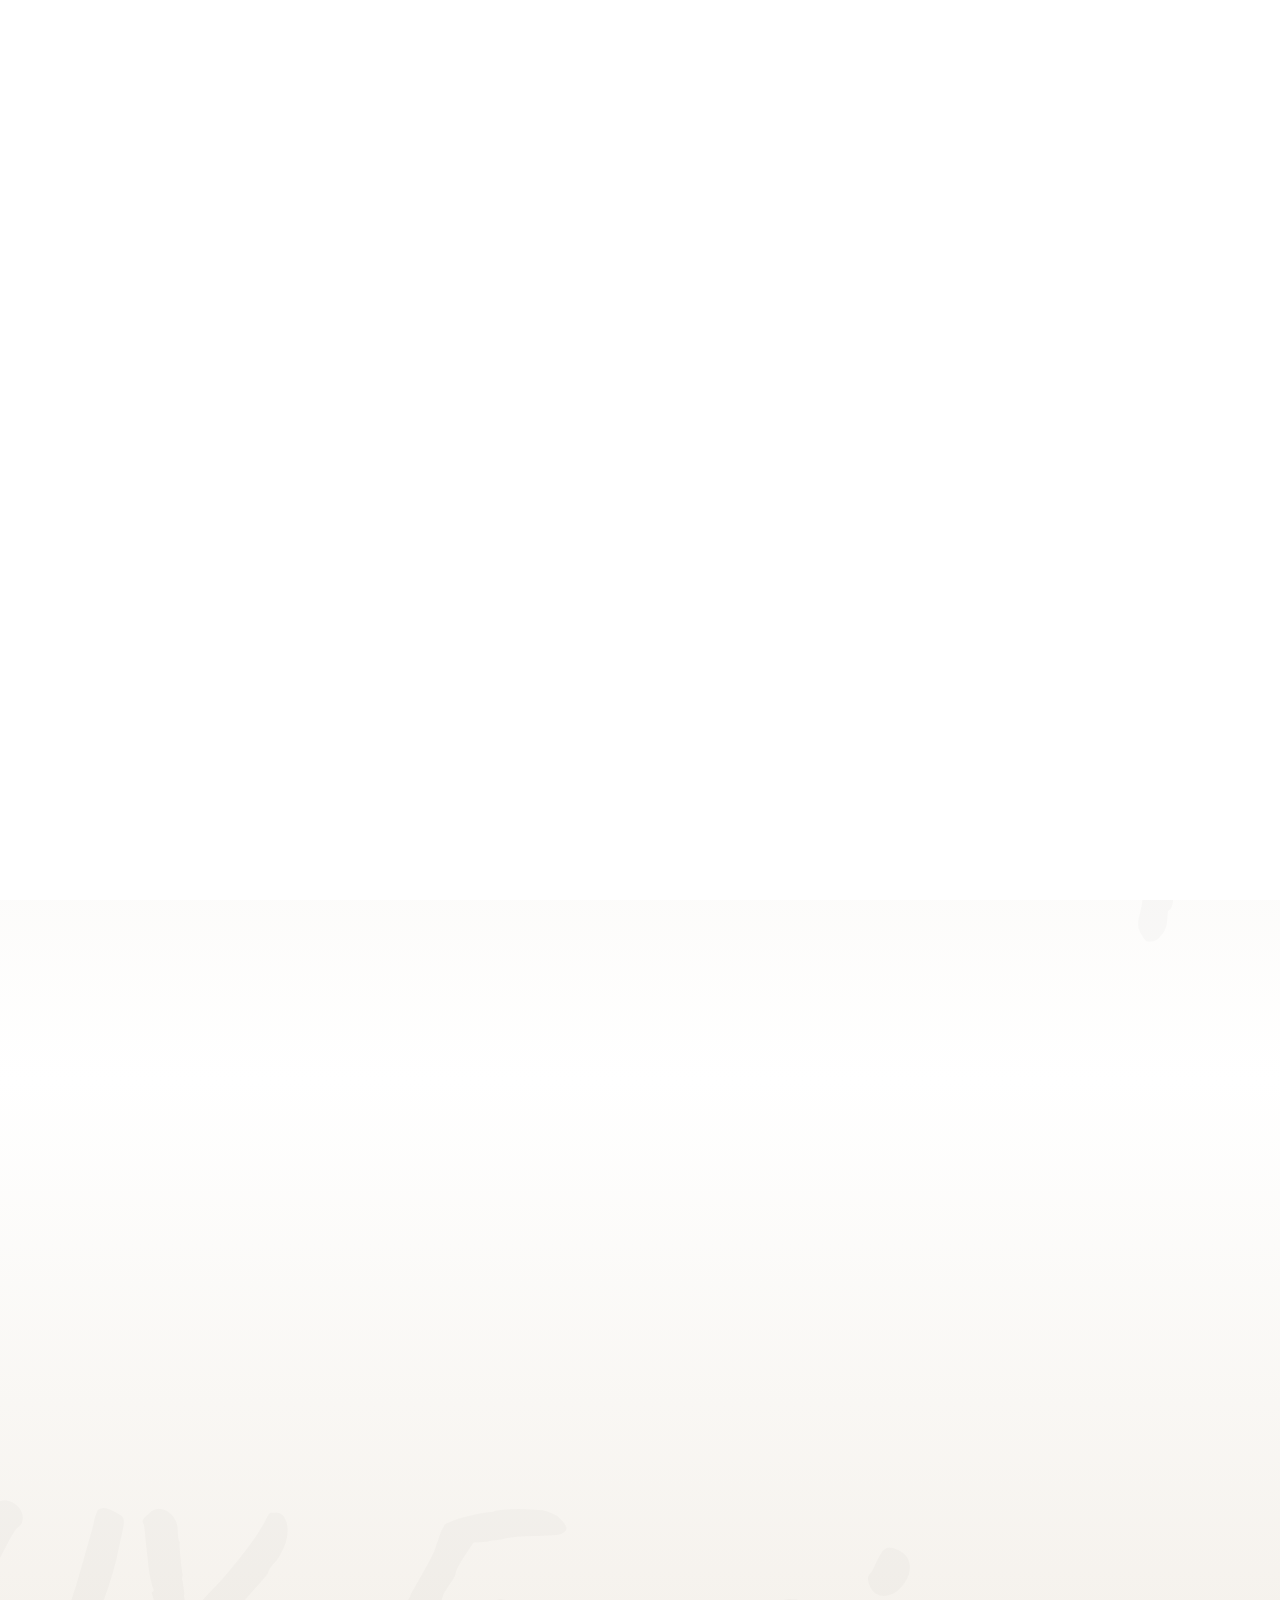
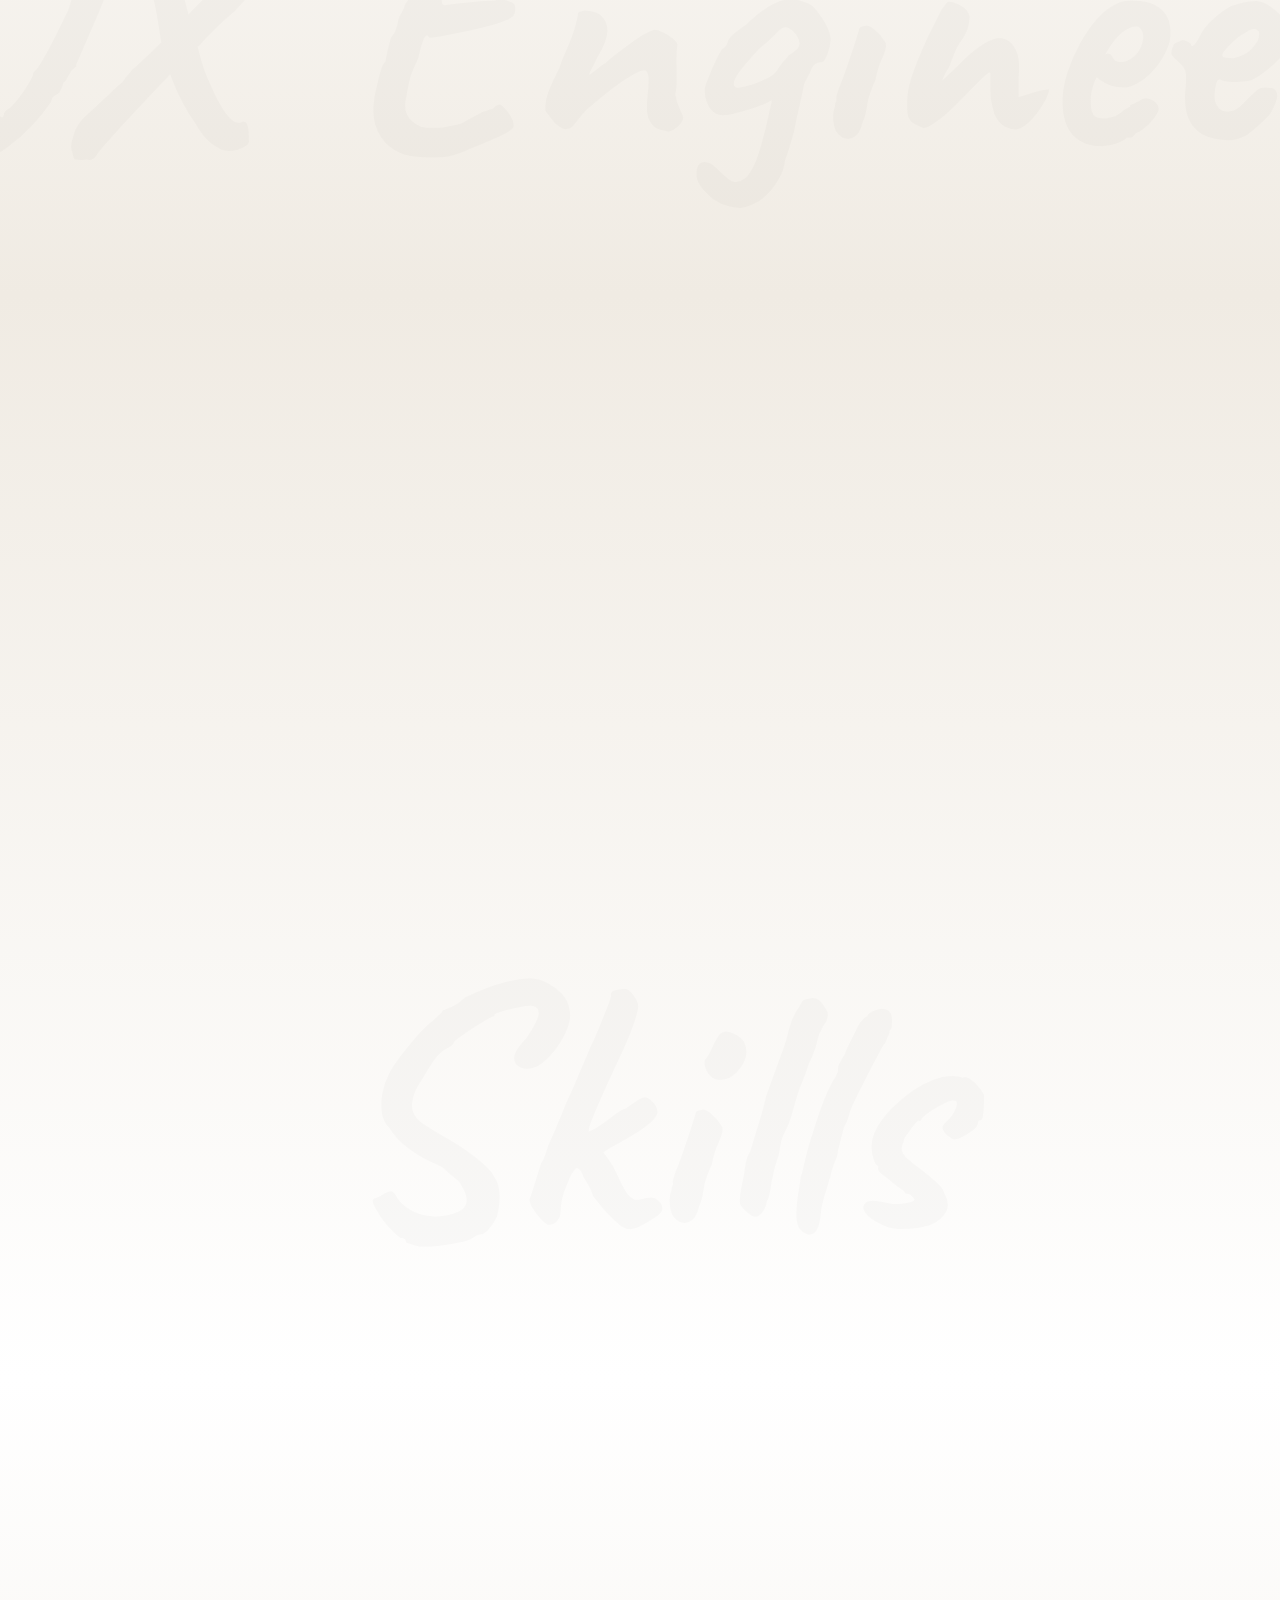
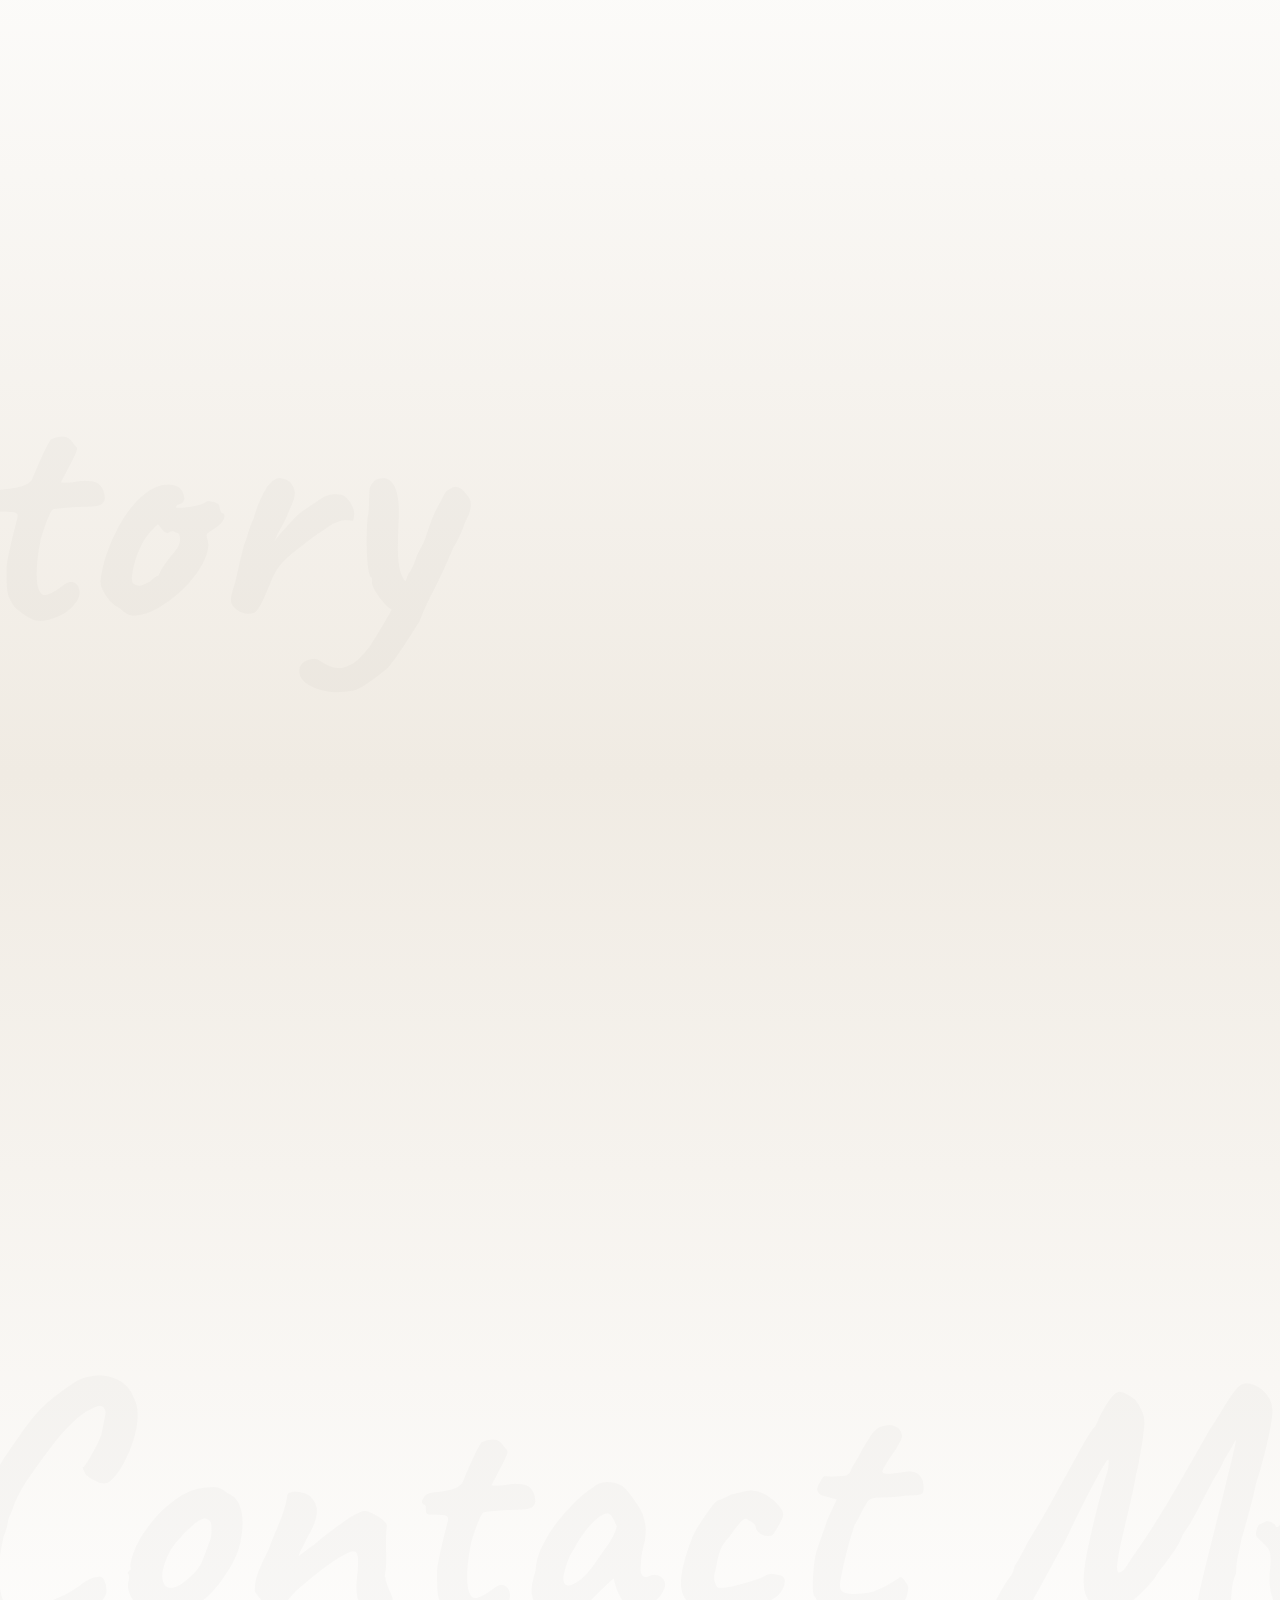
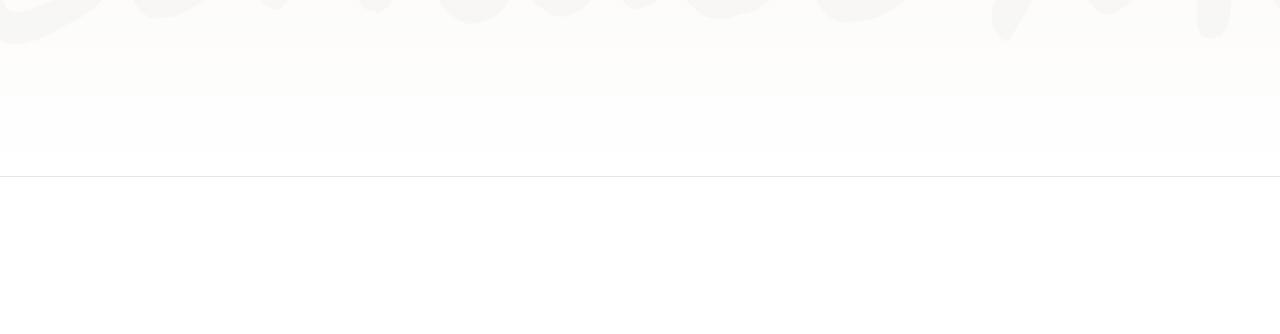
<file: index.html>
<!doctype html>
<html lang="en-US">

<head>

  <title>Antonyo - Personal Portfolio </title>
  <meta http-equiv="Content-Type" content="text/html; charset=utf-8">
  <meta http-equiv="X-UA-Compatible" content="IE=edge">
  <meta name="viewport" content="width=device-width, initial-scale=1">
  <meta name="HandheldFriendly" content="true">
  <meta name="author" content="Antonyo" >
  <meta name="og:Antonyo Portfolio" property="og:Personal CV" content="Antonyo - Personal Portfolio">

  <!-- Fonts -->
  
  <link rel="stylesheet" href="https://fonts.googleapis.com/css?family=Jost%3A0%2C100%3B0%2C200%3B0%2C300%3B0%2C400%3B0%2C500%3B0%2C600%3B0%2C700%3B0%2C800%3B0%2C900%3B1%2C100%3B1%2C200%3B1%2C300%3B1%2C400%3B1%2C500%3B1%2C600%3B1%2C700%3B1%2C800%3B1%2C900%7CCaveat%3A400%3B500%3B600%3B700&amp;display=swap" type="text/css" media="all" >
  <link rel="stylesheet" href="https://fonts.googleapis.com/css?family=Roboto%3A100%2C100italic%2C200%2C200italic%2C300%2C300italic%2C400%2C400italic%2C500%2C500italic%2C600%2C600italic%2C700%2C700italic%2C800%2C800italic%2C900%2C900italic%7CRoboto+Slab%3A100%2C100italic%2C200%2C200italic%2C300%2C300italic%2C400%2C400italic%2C500%2C500italic%2C600%2C600italic%2C700%2C700italic%2C800%2C800italic%2C900%2C900italic&amp;display=auto" type="text/css" media="all" >

  <!-- CSS STYLES -->
  <link rel="stylesheet" href="assets/css/vendors/bootstrap.css" type="text/css" media="all" >
  <link rel="stylesheet" href="assets/fonts/font-awesome/css/font-awesome.css" type="text/css" media="all" >
  <link rel="stylesheet" href="assets/css/vendors/magnific-popup.css" type="text/css" media="all" >
  <link rel="stylesheet" href="assets/css/vendors/splitting.css" type="text/css" media="all" >
  <link rel="stylesheet" href="assets/css/vendors/swiper.css" type="text/css" media="all" >
  <link rel="stylesheet" href="assets/css/vendors/animate.css" type="text/css" media="all" >
  <link rel="stylesheet" href="assets/css/style.css" type="text/css" media="all" >
  <link rel="stylesheet" href="assets/css/dark.css" type="text/css" media="all" >

  <!-- Favicon -->
	<link rel="shortcut icon" href="assets/favicon.ico" type="image/x-icon">
	<link rel="icon" href="assets/favicon.ico" type="image/x-icon">

</head>

<body class="home light-skin">
	<div class="container-page">

		<!-- Preloader -->
		<div class="preloader">
			<div class="centrize full-width">
				<div class="vertical-center">
					<div class="spinner-logo">
						<img src="assets/images/logo.svg" alt="Antonyo - Personal Portfolio" >
						<div class="spinner-dot"></div>
						<div class="spinner spinner-line"></div>
					</div>
				</div>
			</div>
		</div>

		<!-- Header -->
		<header class="header">
			<div class="header__builder">
        <div class="row">
          <div class="col-xs-4 col-sm-4 col-md-4 col-lg-4">

            <!-- logo -->
            <div class="logo">
              <a href="index.html">
                <img width="228" height="38" src="assets/images/logo.svg" alt="" >
              </a>
            </div>

          </div>
          <div class="col-xs-8 col-sm-8 col-md-8 col-lg-8 align-right">

						<!-- switcher btn -->
						<a href="#" class="switcher-btn">
							<span class="sw-before">
								<svg xmlns="http://www.w3.org/2000/svg" width="23" height="23" viewBox="0 0 23 23">
									<path id="Dark_Theme" data-name="Dark Theme" fill="#000" d="M1759.46,111.076a0.819,0.819,0,0,0-.68.147,8.553,8.553,0,0,1-2.62,1.537,8.167,8.167,0,0,1-2.96.531,8.655,8.655,0,0,1-8.65-8.682,9.247,9.247,0,0,1,.47-2.864,8.038,8.038,0,0,1,1.42-2.54,0.764,0.764,0,0,0-.12-1.063,0.813,0.813,0,0,0-.68-0.148,11.856,11.856,0,0,0-6.23,4.193,11.724,11.724,0,0,0,1,15.387,11.63,11.63,0,0,0,19.55-5.553A0.707,0.707,0,0,0,1759.46,111.076Zm-4.5,6.172a10.137,10.137,0,0,1-14.29-14.145,10.245,10.245,0,0,1,3.38-2.836c-0.14.327-.29,0.651-0.41,1.006a9.908,9.908,0,0,0-.56,3.365,10.162,10.162,0,0,0,10.15,10.189,9.776,9.776,0,0,0,3.49-.62,11.659,11.659,0,0,0,1.12-.473A10.858,10.858,0,0,1,1754.96,117.248Z" transform="translate(-1737 -98)" />
								</svg>
							</span>
							<span class="sw-after">
								<svg xmlns="http://www.w3.org/2000/svg" width="22.22" height="22.313" viewBox="0 0 22.22 22.313">
									<path id="Light_Theme" data-name="Light Theme" fill="#fff" d="M1752.49,105.511a5.589,5.589,0,0,0-3.94-1.655,5.466,5.466,0,0,0-3.94,1.655,5.61,5.61,0,0,0,3.94,9.566,5.473,5.473,0,0,0,3.94-1.653,5.643,5.643,0,0,0,1.65-3.957A5.516,5.516,0,0,0,1752.49,105.511Zm-1.06,6.85a4.1,4.1,0,0,1-5.76,0,4.164,4.164,0,0,1,0-5.788A4.083,4.083,0,0,1,1751.43,112.361Zm7.47-3.662h-2.27a0.768,0.768,0,0,0,0,1.536h2.27A0.768,0.768,0,0,0,1758.9,108.7Zm-10.35,8.12a0.777,0.777,0,0,0-.76.769v2.274a0.777,0.777,0,0,0,.76.767,0.786,0.786,0,0,0,.77-0.767v-2.274A0.786,0.786,0,0,0,1748.55,116.819Zm7.85-.531-1.62-1.624a0.745,0.745,0,0,0-1.06,0,0.758,0.758,0,0,0,0,1.063l1.62,1.625a0.747,0.747,0,0,0,1.06,0A0.759,0.759,0,0,0,1756.4,116.288ZM1748.55,98.3a0.777,0.777,0,0,0-.76.768v2.273a0.778,0.778,0,0,0,.76.768,0.787,0.787,0,0,0,.77-0.768V99.073A0.786,0.786,0,0,0,1748.55,98.3Zm7.88,3.278a0.744,0.744,0,0,0-1.06,0l-1.62,1.624a0.758,0.758,0,0,0,0,1.063,0.745,0.745,0,0,0,1.06,0l1.62-1.624A0.758,0.758,0,0,0,1756.43,101.583Zm-15.96,7.116h-2.26a0.78,0.78,0,0,0-.77.768,0.76,0.76,0,0,0,.77.768h2.26A0.768,0.768,0,0,0,1740.47,108.7Zm2.88,5.965a0.745,0.745,0,0,0-1.06,0l-1.62,1.624a0.759,0.759,0,0,0,0,1.064,0.747,0.747,0,0,0,1.06,0l1.62-1.625A0.758,0.758,0,0,0,1743.35,114.664Zm0-11.457-1.62-1.624a0.744,0.744,0,0,0-1.06,0,0.758,0.758,0,0,0,0,1.063l1.62,1.624a0.745,0.745,0,0,0,1.06,0A0.758,0.758,0,0,0,1743.35,103.207Z" transform="translate(-1737.44 -98.313)" />
								</svg>
							</span>
						</a>

						<!-- menu btn -->
						<a href="#" class="menu-btn">
							<span></span>
							<span></span>
						</a>

						<!-- Menu Full Overlay -->
						<div class="menu-full-overlay">
							<div class="menu-full-container">
								<div class="container">
									<div class="row">
										<div class="col-xs-12 col-sm-12 col-md-12 col-lg-12">

											<!-- menu full -->
											<div class="menu-full">
												<ul class="menu-full">
													<li class="menu-item">
														<a class="splitting-text-anim-2" data-splitting="chars" href="index.html">Home</a>
													</li>
													<li class="menu-item">
														<a class="splitting-text-anim-2" data-splitting="chars" href="#services-section">About me</a>
													</li>
                          <li class="menu-item">
                            <a class="splitting-text-anim-1" data-splitting="chars" href="works.html">Works</a>
                          </li>
													<li class="menu-item">
														<a class="splitting-text-anim-2" data-splitting="chars" href="#resume-section">Resume</a>
													</li>
													<li class="menu-item">
														<a class="splitting-text-anim-2" data-splitting="chars" href="#contact-section">Contact</a>
													</li>
													<!-- <li class="menu-item menu-item-has-children has-children">
														<a class="splitting-text-anim-2" data-splitting="chars">Pages</a>
														<ul class="sub-menu">
															<li class="menu-item">
																<a class="splitting-text-anim-1" data-splitting="chars" href="works-list.html">Works (List)</a>
															</li>
															<li class="menu-item">
																<a class="splitting-text-anim-1" data-splitting="chars" href="works.html">Works (Grid)</a>
															</li>
															<li class="menu-item">
																<a class="splitting-text-anim-1" data-splitting="chars" href="work-single.html">Work Single Page</a>
															</li>
															<li class="menu-item">
																<a class=" splitting-text-anim-1" data-splitting="chars" href="blog.html">Blog</a>
															</li>
															<li class="menu-item">
																<a class="splitting-text-anim-1" data-splitting="chars" href="blog-single.html">Single Post</a>
															</li>
														</ul>
													</li> -->
												</ul>
											</div>

											<!-- social -->
											<div class="menu-social-links">
												<a target="_blank" rel="nofollow" href="https://www.linkedin.com/in/antonio-margina-32771b176/">
                          <i aria-hidden="true" class="fab fa-linkedin"></i>
                        </a>
                        <a target="_blank" rel="nofollow" href="https://github.com/antoniom05">
                          <i aria-hidden="true" class="fab fa-github"></i>
                        </a>
                        <a target="_blank" rel="nofollow" href="https://discordapp.com/users/1062154122410856579">
                          <i aria-hidden="true" class="fab fa-discord"></i>
                        </a>
											</div>

											<div class="v-line-block"><span></span></div>

										</div>
									</div>
								</div>
							</div>
							<div class="menu-overlay"></div>
						</div>

          </div>
        </div>
      </div>
    </header>

		<!-- Wrapper -->
		<div class="wrapper">

      <!-- Section - Hero Started -->
			<section class="lui-section lui-section-hero lui-gradient-top" id="started-section">
  			<div class="container">

          <!-- Hero Started -->
          <div class="lui-started v-line v-line-left">
    				<div class="section hero-started">
    					<div class="content scrolla-element-anim-1 scroll-animate" data-animate="active">
    						<div class="titles">
    							<div class="lui-subtitle">
    								<span>WEB <b>DEVELOPER</b>
    								</span>
    							</div>
    							<h1 class="title splitting-text-anim-1 scroll-animate" data-splitting="chars" data-animate="active">
    								<span>
    									<b>ANTONYO</b>  </span>
    							</h1>
    							<div class="label lui-subtitle">I'M A<strong>Front-End Developer & Web Designer</strong>
    							</div>
    						</div>
    						<div class="description">
    							<div>
    								<p>Web designer and UX/UI designer from Moldova. Specializing in visually
                      appealing and user-friendly websites.</p>
    							</div>
    							<div class="social-links">
    								<a target="_blank" rel="nofollow" href="https://www.linkedin.com/in/antonio-margina-32771b176/">
                      <i aria-hidden="true" class="fab fa-linkedin"></i>
                    </a>
                    <a target="_blank" rel="nofollow" href="https://github.com/antoniom05">
                      <i aria-hidden="true" class="fab fa-github"></i>
                    </a>
                    <a target="_blank" rel="nofollow" href="https://discordapp.com/users/1062154122410856579">
                      <i aria-hidden="true" class="fab fa-discord"></i>
                    </a>
                    <a target="_blank" rel="nofollow" href="https://www.instagram.com/antonio._os/">
                      <i aria-hidden="true" class="fab fa-instagram"></i>
                    </a>
    							</div>
    						</div>
    						<div class="bts">
    							<a target="_blank" href="assets/Resume-Antonio-Margina.pdf" class="btn">
    								<span>Download CV</span>
    							</a>
    							<a href="#works-section" class="btn-lnk"> my resume</a>
    						</div>
    					</div>
    					<div class="slide scrolla-element-anim-1 scroll-animate" data-animate="active">
    						<img decoding="async" src="assets/images/eu.png" alt="&lt;b&gt;Zoé&lt;/b&gt; Miller" >
    						<span class="circle circle-1"></span>
    						<span class="circle img-1" style="background-image: url(assets/images/pat-1.png);"></span>
    						<span class="circle img-2" style="background-image: url(assets/images/pat-2.png);"></span>
    						<span class="circle img-3" style="background-image: url(assets/images/pat-2.png);"></span>
    						<div class="info-list">
    							<ul>
    								<li>
    									<span class="num">3 <strong>+</strong>
    									</span>
    									<span class="value">Years OF <strong>Experience</strong>
    									</span>
    								</li>
    								<li>
    									<span class="num">12+</span>
    									<span class="value">Finished <strong>Projects</strong>
    									</span>
    								</li>
    							</ul>
    						</div>
    					</div>
    				</div>
            <div class="lui-bgtitle">
              <span> Web Developer </span>
            </div>
          </div>

        </div>
			</section>

      <!-- Section - Services -->
			<section class="lui-section lui-gradient-bottom" id="services-section">

        <!-- Heading -->
        <div class="lui-heading">
          <div class="container">

  					<div class="m-titles align-center">
  						<h2 class="m-title splitting-text-anim-1 scroll-animate" data-splitting="words" data-animate="active">
  							<span>My Services</span>
  						</h2>
  						<div class="m-subtitle splitting-text-anim-1 scroll-animate" data-splitting="words" data-animate="active">
  							<span> </span>
  						</div>
  					</div>

          </div>
				</div>

        <!-- Services -->
				<div class="v-line v-line-right">
          <div class="container">

  					<div class="swiper-container js-services scrolla-element-anim-1 scroll-animate" data-animate="active">
  						<div class="swiper-wrapper">
  							<div class="swiper-slide">
  								<div class="services-item">
  									<div class="lui-subtitle">
  										<span> WEB DEVELOPMENT </span>
  									</div>
  									<div class="icon"></div>
  									<h5 class="lui-title">
  										<span> Web Design & <br> Development </span>
  									</h5>
  									<div class="lui-text">
  										<div> Full-stack developer that specializes in front-end technologies. "My hybrid advantage is striving for pixel perfect UI production". </div>
  									</div>
  									<!--<a href="#works-section" class="lnk"> See Skills </a>-->
  									<div class="image" style="background-image: url(assets/images/pat-2.png);"></div>
  								</div>
  							</div>
                <div class="swiper-slide">
  								<div class="services-item">
  									<div class="lui-subtitle">
  										<span> WEB/APP DESIGN </span>
  									</div>
  									<div class="icon"></div>
  									<h5 class="lui-title">
  										<span> UX/UI Design <br><br></span>
  									</h5>
  									<div class="lui-text">
  										<div> My logical and abstract thinking from software development allows me to do the same for organizing information when creating seamless experiences. </div>
  									</div>
  									<!--<a href="#works-section" class="lnk"> See Skills </a>-->
  									<div class="image" style="background-image: url(assets/images/pat-2.png);"></div>
  								</div>
  							</div>
                <div class="swiper-slide">
  								<div class="services-item">
  									<div class="lui-subtitle">
  										<span> MARKETING </span>
  									</div>
  									<div class="icon"></div>
  									<h5 class="lui-title">
  										<span> Multimedia Design +<br>Growth Strategy </span>
  									</h5>
  									<div class="lui-text">
  										<div> Technical Marketing Support for integrating marketing tools, tracking analytics, email, and CRM. Able to design marketing assets using Adobe CC. </div>
  									</div>
  									<!--<a href="#works-section" class="lnk"> See Skills </a>-->
  									<div class="image" style="background-image: url(assets/images/pat-2.png);"></div>
  								</div>
  							</div>

  						</div>
  						<div class="swiper-pagination"></div>
  					</div>

						<div class="lui-bgtitle">
							<span> UX Engineer </span>
						</div>

					</div>
				</div>

      </section>

      <!-- Section - Works -->
			<section class="lui-section lui-gradient-top" id="works-section">

        <!-- Heading -->
        <div class="lui-heading">
          <div class="container">

            <div class="m-titles align-center">
              <h2 class="m-title splitting-text-anim-1 scroll-animate" data-splitting="words" data-animate="active">
                <span> MY Skills </span>
              </h2>
              <div class="m-subtitle splitting-text-anim-1 scroll-animate" data-splitting="words" data-animate="active">
                <!-- <span> Here are some skills and resources I’ve created with throughout the years. </span> -->
              </div>
            </div>

          </div>
				</div>

        <!-- Works -->
				<div class="v-line v-line-right">
          <div class="container">

            <div class="works-box">
              <div class="filter-links scrolla-element-anim-1 scroll-animate" data-animate="active">
                <a href="#" class="lui-subtitle active" data-href=".works-col"> All </a>
                <a href="#" class="lui-subtitle" data-href=".sorting-web"> Web Technologies </a>
                <a href="#" class="lui-subtitle" data-href=".sorting-libraries"> OTHER </a>
                <!-- <a href="#" class="lui-subtitle" data-href=".sorting-cms"> CMS, APIs & SDKs </a>
                <a href="#" class="lui-subtitle" data-href=".sorting-tools"> Tools + UI Kits </a> -->
              </div>
              <div class="works-items works-masonry-items row">
                <div class="works-col col-xs-12 col-sm-12 col-md-12 col-lg-12 sorting-web">
                  <div class="works-item scrolla-element-anim-1 scroll-animate" data-animate="active">
                    <!-- <div class="image">
                      <div class="img">
                        <a href="work-single.html">
                          <img decoding="async" src="assets/images/work4.jpeg" alt="Zorro" >
                          <span class="overlay"></span>
                        </a>
                      </div>
                    </div> -->
                    <div class="desc">
                      <span class="category"> FRONT-END </span>
                      <h5 class="name">
                        <a href="work-single.html">HTML</a>
                      </h5>
                      <div class="text">
                        <p>3+ Years, websites for small businesses, web apps, startup experience.</p>
                      </div>
                      <!-- <a href="work-single.html" class="lnk">Projects</a> -->
                    </div>
                    <div class="bg-img" style="background-image: url(assets/images/pat-2.png);"></div>
                  </div>
                </div>
                <div class="works-col col-xs-12 col-sm-12 col-md-12 col-lg-12 sorting-web">
                  <div class="works-item scrolla-element-anim-1 scroll-animate" data-animate="active">
                    <!-- <div class="image">
                      <div class="img">
                        <a href="work-single.html">
                          <img decoding="async" src="assets/images/work2.jpeg" alt="Gooir" >
                          <span class="overlay"></span>
                        </a>
                      </div>
                    </div> -->
                    <div class="desc">
                      <span class="category"> FRONT-END </span>
                      <h5 class="name">
                        <a href="work-single.html">CSS</a>
                      </h5>
                      <div class="text">
                        <p>3+ Years. From "Box Model" to "Flexbox". Proeficient using Bootstrap and <br> Tailwind CSS libraries.</p>
                      </div>
                      <!--<a href="work-single.html" class="lnk">See project</a>-->
                    </div>
                    <div class="bg-img" style="background-image: url(assets/images/pat-2.png);"></div>
                  </div>
                </div>
                <div class="works-col col-xs-12 col-sm-12 col-md-12 col-lg-12 sorting-web ">
                  <div class="works-item scrolla-element-anim-1 scroll-animate" data-animate="active">
                    <!-- <div class="image">
                      <div class="img">
                        <a href="work-single.html">
                          <img decoding="async" src="assets/images/work7.jpg" alt="Explore" >
                          <span class="overlay"></span>
                        </a>
                      </div>
                    </div> -->
                    <div class="desc">
                      <span class="category"> FRONT-END </span>
                      <h5 class="name">
                        <a href="work-single.html">Javascript</a>
                      </h5>
                      <div class="text">
                        <p>Favorite language. 2+ yrs experience. Started w/ Vanilla JS, vanilla for web apps, currently <br> learning React for a new startup.</p>
                      </div>
                      <!--<a href="work-single.html" class="lnk">See project</a>-->
                    </div>
                    <div class="bg-img" style="background-image: url(assets/images/pat-2.png);"></div>
                  </div>
                </div>
                <div class="works-col col-xs-12 col-sm-12 col-md-12 col-lg-12 sorting-web ">
                  <div class="works-item scrolla-element-anim-1 scroll-animate" data-animate="active">
                    <!-- <div class="image">
                      <div class="img">
                        <a href="work-single.html">
                          <img decoding="async" src="assets/images/work1.jpeg" alt="Mozar" >
                          <span class="overlay"></span>
                        </a>
                      </div>
                    </div> -->
                    <div class="desc">
                      <span class="category"> BACK-END </span>
                      <h5 class="name">
                        <a href="work-single.html">PHP</a>
                      </h5>
                      <div class="text">
                        <p>I know how to work with PHP and create Dynamic Web Pages. Finished a college <br> project with PHP :)</p>
                      </div>
                      <!--<a href="work-single.html" class="lnk">See project</a>-->
                    </div>
                    <div class="bg-img" style="background-image: url(assets/images/pat-2.png);"></div>
                  </div>
                </div>
                <div class="works-col col-xs-12 col-sm-12 col-md-12 col-lg-12 sorting-web ">
                  <div class="works-item scrolla-element-anim-1 scroll-animate" data-animate="active">
                    <!-- <div class="image">
                      <div class="img">
                        <a href="work-single.html">
                          <img decoding="async" src="assets/images/single8.jpg" alt="Stay Fit" >
                          <span class="overlay"></span>
                        </a>
                      </div>
                    </div> -->
                    <div class="desc">
                      <span class="category"> BACK-END </span>
                      <h5 class="name">
                        <a href="work-single.html">MySQL</a>
                      </h5>
                      <div class="text">
                        <p>2+ years into MySQL Projects at my college. Used SQL to manage my databases.</p>
                      </div>
                      <!--<a href="work-single.html" class="lnk">See project</a>-->
                    </div>
                    <div class="bg-img" style="background-image: url(assets/images/pat-2.png);"></div>
                  </div>
                </div>

                <div class="works-col col-xs-12 col-sm-12 col-md-12 col-lg-12 sorting-libraries">
                  <div class="works-item scrolla-element-anim-1 scroll-animate" data-animate="active">
                    <!-- <div class="image">
                      <div class="img">
                        <a href="work-single.html">
                          <img decoding="async" src="assets/images/single8.jpg" alt="Stay Fit" >
                          <span class="overlay"></span>
                        </a>
                      </div>
                    </div> -->
                    <div class="desc">
                      <span class="category"> Web Technologies</span>
                      <h5 class="name">
                        <a href="work-single.html">React</a>
                      </h5>
                      <div class="text">
                        <p>Basic React knowledge, made a small project called SpaceWell, see in my <a href="works.html">WORKS</a>.</p>
                      </div>
                      <!--<a href="work-single.html" class="lnk">See project</a>-->
                    </div>
                    <div class="bg-img" style="background-image: url(assets/images/pat-2.png);"></div>
                  </div>
                </div>
                <!-- <div class="works-col col-xs-12 col-sm-12 col-md-12 col-lg-12 sorting-libraries">
                  <div class="works-item scrolla-element-anim-1 scroll-animate" data-animate="active"> -->
                    <!-- <div class="image">
                      <div class="img">
                        <a href="work-single.html">
                          <img decoding="async" src="assets/images/single8.jpg" alt="Stay Fit" >
                          <span class="overlay"></span>
                        </a>
                      </div>
                    </div> -->
                    <!-- <div class="desc">
                      <span class="category"> JS+CSS Libraries </span>
                      <h5 class="name">
                        <a href="work-single.html">React Native</a>
                      </h5>
                      <div class="text">
                        <p>1 year. Created a cross plattform UI using React Native uring my startup experience.</p>
                      </div>
                      <a href="work-single.html" class="lnk">See project</a>-->
                    </div>
                    <div class="bg-img" style="background-image: url(assets/images/pat-2.png);"></div>
                  </div>
                </div>
                <div class="works-col col-xs-12 col-sm-12 col-md-12 col-lg-12 sorting-libraries">
                  <div class="works-item scrolla-element-anim-1 scroll-animate" data-animate="active"> -->
                    <!-- <div class="image">
                      <div class="img">
                        <a href="work-single.html">
                          <img decoding="async" src="assets/images/single8.jpg" alt="Stay Fit" >
                          <span class="overlay"></span>
                        </a>
                      </div>
                    </div> -->
                    <!-- <div class="desc">
                      <span class="category"> JS+CSS Libraries </span>
                      <h5 class="name">
                        <a href="work-single.html">Tailwind CSS</a>
                      </h5>
                      <div class="text">
                        <p>1 year and a Fave. Created a fully responsive and pixel perfect UI from a Figma prototype, without writting any CSS or media queries.</p>
                      </div> -->
                      <!--<a href="work-single.html" class="lnk">See project</a>-->
                    <!-- </div>
                    <div class="bg-img" style="background-image: url(assets/images/pat-2.png);"></div>
                  </div>
                </div>
                <div class="works-col col-xs-12 col-sm-12 col-md-12 col-lg-12 sorting-libraries">
                  <div class="works-item scrolla-element-anim-1 scroll-animate" data-animate="active"> -->
                    <!-- <div class="image">
                      <div class="img">
                        <a href="work-single.html">
                          <img decoding="async" src="assets/images/single8.jpg" alt="Stay Fit" >
                          <span class="overlay"></span>
                        </a>
                      </div>
                    </div> -->
                    <!-- <div class="desc">
                      <span class="category"> JS+CSS Libraries </span>
                      <h5 class="name">
                        <a href="work-single.html">Bootstrap</a>
                      </h5>
                      <div class="text">
                        <p>6 years. Used Bootstrap's grid lyout as a starting point for creating responsive WordPress Themes and a web app.</p>
                      </div>
                      <a href="work-single.html" class="lnk">See project</a>
                    </div>
                    <div class="bg-img" style="background-image: url(assets/images/pat-2.png);"></div>
                  </div>
                </div>
              </div> -->
              <!-- <div class="load-more-link">
                <a href="works.html" class="btn scrolla-element-anim-1 scroll-animate" data-animate="active">
                  <span>View More</span>
                </a>
              </div> -->
            </div>

            <div class="lui-bgtitle">
              <span> Skills </span>
            </div>

					</div>
				</div>

      </section>

      <!-- Section - Resume -->
			<section class="lui-section lui-gradient-bottom" id="resume-section">

        <!-- Heading -->
        <div class="lui-heading">
          <div class="container">

            <div class="m-titles align-center">
              <h2 class="m-title splitting-text-anim-1 scroll-animate" data-splitting="words" data-animate="active">
                <span> My Journey </span>
              </h2>
              <div class="m-subtitle splitting-text-anim-1 scroll-animate" data-splitting="words" data-animate="active">
                <span> My Education &<b>Experience </b>
                </span>
              </div>
            </div>

          </div>
				</div>

        <!-- History -->
				<div class="v-line v-line-left">
          <div class="container">

            <div class="row">
              <div class="col-xs-12 col-sm-6 col-md-6 col-lg-6">

                <h5 class="history-title scrolla-element-anim-1 scroll-animate" data-animate="active">
                  <span> Education </span>
                </h5>
                <div class="history-items">
                  <div class="history-item lui-collapse-item opened scrolla-element-anim-1 scroll-animate" data-animate="active">
                    <h6 class="name lui-collapse-btn active">
                      <span> Center of Excellence in Informatics and Information Technologies </span>
                    </h6>
                    <div class="history-content">
                      <div class="subname">
                        <span> Web Apps Development </span>
                      </div>
                      <div class="date lui-subtitle">
                        <span> 2020 - 2024 </span>
                      </div>
                      <div class="text">
                        <div>
                          <p>Here I learned almost everything I know now 😊. From basic PhotoShop to C++, Java, HTML/CSS/JS, Adobe Suite Apps, SQL, PHP, Web Design (Figma/Adobe XD) at professional levels.</p>
                        </div>
                      </div>
                    </div>
                  </div>
                  <div class="history-item lui-collapse-item scrolla-element-anim-1 scroll-animate" data-animate="active">
                    <h6 class="name lui-collapse-btn">
                      <span> Udemy </span>
                    </h6>
                    <div class="history-content">
                      <div class="subname">
                        <span> Digital Marketing & SEO Optimization Course </span>
                      </div>
                      <div class="date lui-subtitle">
                        <span> 2021 </span>
                      </div>
                      <div class="text">
                        <div>
                          <p>Master Digital Marketing Strategy, Social Media Marketing, SEO, YouTube, Email, Facebook Marketing, Analytics & More!</p>
                        </div>
                      </div>
                    </div>
                  </div>
                  <div class="history-item lui-collapse-item scrolla-element-anim-1 scroll-animate" data-animate="active">
                    <h6 class="name lui-collapse-btn">
                      <span> STEPIT Academy Moldova </span>
                    </h6>
                    <div class="history-content">
                      <div class="subname">
                        <span> 3D Blender Course </span>
                      </div>
                      <div class="date lui-subtitle">
                        <span> 2022 </span>
                      </div>
                      <div class="text">
                        <div>
                          <p>Here I learned and understood what 3D means and created some projects for myself. But I understood that this is not what I like 😂.</p>
                        </div>
                      </div>
                    </div>
                  </div>
                  
                  <div class="history-item lui-collapse-item scrolla-element-anim-1 scroll-animate" data-animate="active">
                    <h6 class="name lui-collapse-btn">
                      <span> CodeAcademy </span>
                    </h6>
                    <div class="history-content">
                      <div class="subname">
                        <span> React Fundamentals </span>
                      </div>
                      <div class="date lui-subtitle">
                        <span> 2023 - 2024 </span>
                      </div>
                      <div class="text">
                        <div>
                          <p>Basic syntax of React.js using JSX, how to create React components and make them interact with each other. How to hook actions to a component's life cycle and how to use Hooks in function components.</p>
                        </div>
                      </div>
                    </div>
                  </div>
                </div>

                

              </div>
              <div class="col-xs-12 col-sm-6 col-md-6 col-lg-6">

                <h5 class="history-title scrolla-element-anim-1 scroll-animate" data-animate="active">
                  <span> Experience </span>
                </h5>
                <div class="history-items">
                  <div class="history-item lui-collapse-item opened scrolla-element-anim-1 scroll-animate" data-animate="active">
                    <h6 class="name lui-collapse-btn active">
                      <span> KeyCorp SRL </span>
                    </h6>
                    <div class="history-content">
                      <div class="subname">
                        <span> WebDeveloper </span>
                      </div>
                      <div class="date lui-subtitle">
                        <span> 2022 - <b>Present</b>
                        </span>
                      </div>
                      <div class="text">
                        <div>
                          <p>Designed and Developed the entire brand and <a href="https://www.keycorp.md">website</a>. Started with creating the logo, designed the website in Figma and coding it using Vanilla HTML/CSS/JS.</p>
                        </div>
                      </div>
                    </div>
                  </div>
                  <div class="history-item lui-collapse-item scrolla-element-anim-1 scroll-animate" data-animate="active">
                    <h6 class="name lui-collapse-btn">
                      <span> Matelle AG </span>
                    </h6>
                    <div class="history-content">
                      <div class="subname">
                        <span> Web Developer </span>
                      </div>
                      <div class="date lui-subtitle">
                        <span> 2023 </span>
                      </div>
                      <div class="text">
                        <div>
                          <p>Freelance project for a company located in Switzerland. They are based in Oil Industry 🛢.</p>
                        </div>
                      </div>
                    </div>
                  </div>

                  <div class="history-item lui-collapse-item scrolla-element-anim-1 scroll-animate" data-animate="active">
                    <h6 class="name lui-collapse-btn">
                      <span> ELEVAS PROFESSIONALS CH</span>
                    </h6>
                    <div class="history-content">
                      <div class="subname">
                        <span> Web Developer </span>
                      </div>
                      <div class="date lui-subtitle">
                        <span> 2023 </span>
                      </div>
                      <div class="text">
                        <div>
                          <p>Leading provider of top-tier petrol and oil services for efficiency.</p>
                        </div>
                      </div>
                    </div>
                  </div>
                  <div class="history-item lui-collapse-item scrolla-element-anim-1 scroll-animate" data-animate="active">
                    <h6 class="name lui-collapse-btn">
                      <span> Freelance </span>
                    </h6>
                    <div class="history-content">
                      <div class="subname">
                        <span> Created logos, wireframes, banners... </span>
                      </div>
                      <div class="date lui-subtitle">
                        <span> 2020 - present </span>
                      </div>
                      <div class="text">
                        <div>
                          <p>I took some side-projects, using my freelance profile on <a target="_blank" href="https://contra.com/antonyoux/">contra.com</a> <br> Just for making some 🍞 money. XD</p>
                        </div>
                      </div>
                    </div>
                  </div>
                  <!-- <div class="history-item lui-collapse-item scrolla-element-anim-1 scroll-animate" data-animate="active">
                    <h6 class="name lui-collapse-btn">
                      <span> Coming Soon... </span>
                    </h6>
                    <div class="history-content">
                      <div class="subname">
                        <span> To be added... </span>
                      </div>
                      <div class="date lui-subtitle">
                        <span> 2023 - present </span>
                      </div>
                      <div class="text">
                        <div>
                          <p></p>
                        </div>
                      </div>
                    </div>
                  </div> -->

              </div>
            </div>

            <div class="lui-bgtitle">
              <span> History </span>
            </div>

					</div>
				</div>

      </section>

      <!-- Section - Contacts -->
			<section class="lui-section lui-gradient-top" id="contact-section">

        <!-- Heading -->
        <div class="lui-heading">
          <div class="container">

            <div class="m-titles align-center">
              <h2 class="m-title splitting-text-anim-1 scroll-animate" data-splitting="words" data-animate="active">
                <span> Contact Me </span>
              </h2>
              <div class="m-subtitle splitting-text-anim-1 scroll-animate" data-splitting="words" data-animate="active">
                <span> Let’s <b>Talk About Ideas</b>
                </span>
              </div>
            </div>

          </div>
				</div>

        <!-- Contact -->
				<div class="lui-contacts v-line v-line-left">
          <div class="container">

            <div class="row">
              <div class="col-xs-12 col-sm-12 col-md-4 col-lg-4">
                <div class="numbers-item scrolla-element-anim-1 scroll-animate" data-animate="active">
                  <div class="icon">
                    <i aria-hidden="true" class="far fa-map"></i>
                  </div>
                  <div class="title">
                    <span> Address </span>
                  </div>
                  <div class="lui-text">
                    <span> Moldova, Chisinau </span>
                  </div>
                </div>
              </div>
              <div class="col-xs-12 col-sm-12 col-md-3 col-lg-4">
                <div class="numbers-item scrolla-element-anim-1 scroll-animate" data-animate="active">
                  <div class="icon">
                    <i aria-hidden="true" class="far fa-user"></i>
                  </div>
                  <div class="title">
                    <span> Availability </span>
                  </div>
                  <div class="lui-text">
                    <a href="https://contra.com/antonyoux/"><span> Contra.com/antonyoux/ </span></a>
                  </div>
                </div>
              </div> 
              <div class="col-xs-12 col-sm-12 col-md-4 col-lg-4">
                <div class="numbers-item scrolla-element-anim-1 scroll-animate" data-animate="active">
                  <div class="icon">
                    <i aria-hidden="true" class="far fa-envelope"></i>
                  </div>
                  <div class="title">
                    <span> Email </span>
                  </div>
                  <div class="lui-text">
                    <span> margina.antonio@ceiti.md </span>
                  </div>
                </div>
              </div>
              <!-- <div class="col-xs-12 col-sm-12 col-md-4 col-lg-4">
                <div class="numbers-item scrolla-element-anim-1 scroll-animate" data-animate="active">
                  <div class="icon">
                    <i aria-hidden="true" class="far fa-address-book"></i>
                  </div>
                  <div class="title">
                    <span> Phone </span>
                  </div>
                  <div class="lui-text">
                    <span> +1 786 - 859 - 8379 </span>
                  </div>
                </div>
              </div> -->
              
              <div class="col-xs-12 col-sm-12 col-md-7 col-lg-7">

                <div class="contacts-form scrolla-element-anim-1 scroll-animate" data-animate="active">
                  <div class="bg-img" style="background-image: url(assets/images/pat-1.png);"></div>
                  <div class="contacts-form">
                    <form action="https://formspree.io/f/mbjvpael" method="POST">
                      <div class="row">
                        <div class="col-xs-12 col-sm-6 col-md-6 col-lg-6">
                          <div class="group">
                            <label>
                              Your Full Name <b>*</b>
                              <input type="text" name="name" >
                            </label>
                          </div>
                        </div>
                        <div class="col-xs-12 col-sm-6 col-md-6 col-lg-6">
                          <div class="group">
                            <label>
                              Your Email Address <b>*</b>
                              <input type="email" name="email" >
                            </label>
                          </div>
                        </div>
                        <div class="col-xs-12 col-sm-12 col-md-12 col-lg-12">
                          <div class="group">
                            <label>
                              Your Subject <b>*</b>
                              <input type="text" name="subject" >
                            </label>
                          </div>
                        </div>
                        <div class="col-xs-12 col-sm-12 col-md-12 col-lg-12">
                          <div class="group">
                            <label>
                              Your Message <b>*</b>
                              <textarea name="message"></textarea>
                            </label>
                          </div>
                        </div>
                        <div class="col-xs-12 col-sm-12 col-md-12 col-lg-12 align-right">
                          <button type="submit"><span>Submit</span></button>
                        </div>
                      </div>
                    </form>
                    <div class="alert-success" style="display: none;">
                      <p>Thanks, your message is sent successfully.</p>
                    </div>
                  </div>

                </div>

              </div>
            </div>

            <div class="lui-bgtitle">
              <span> Contact Me </span>
            </div>

					</div>
				</div>

      </section>

		</div>

		<!-- Footer -->
		<div class="footer">
			<div class="footer__builder">
        <div class="container">
          <div class="row">
            <div class="col-xs-12 col-sm-12 col-md-4 col-lg-4">

              <div class="social-links scrolla-element-anim-1 scroll-animate" data-animate="active">
                <a target="_blank" rel="nofollow" href="https://www.linkedin.com/in/antonio-margina-32771b176/">
                  <i aria-hidden="true" class="fab fa-linkedin"></i>
                </a>
                <a target="_blank" rel="nofollow" href="https://github.com/antoniom05">
                  <i aria-hidden="true" class="fab fa-github"></i>
                </a>
                <a target="_blank" rel="nofollow" href="https://www.instagram.com/antonio._os/">
                  <i aria-hidden="true" class="fab fa-instagram"></i>
                </a> 
              </div>

            </div>
            <div class="col-xs-12 col-sm-12 col-md-4 col-lg-4">

              <div class="copyright-text align-center scrolla-element-anim-1 scroll-animate" data-animate="active">
                © 2023 <strong>ANTONYO</strong>. All rights reserved
              </div>

            </div>
            <div class="col-xs-12 col-sm-12 col-md-4 col-lg-4">

              <div class="copyright-text align-right scrolla-element-anim-1 scroll-animate" data-animate="active">
                Developed by <strong>ANTONYO</strong>
              </div>

            </div>
          </div>
        </div>
			</div>
		</div>

	</div>

	<!-- cursor -->
	<div class="cursor"></div>

  <script src="assets/js/jquery.min.js"></script>
  <script src="assets/js/jquery.validate.min.js"></script>
  <script src="assets/js/bootstrap.js"></script>
  <script src="assets/js/swiper.js"></script>
  <script src="assets/js/splitting.js"></script>
  <script src="assets/js/jarallax.min.js"></script>
  <script src="assets/js/magnific-popup.js"></script>
  <script src="assets/js/imagesloaded.pkgd.js"></script>
  <script src="assets/js/isotope.pkgd.js"></script>
  <script src="assets/js/jquery.scrolla.js"></script>
  <script src="assets/js/skrollr.js"></script>
  <script src="assets/js/jquery.cookie.js"></script>
  <script src="assets/js/typed.js"></script>
  <script src="assets/js/common.js"></script>

</body>

</html>
</file>
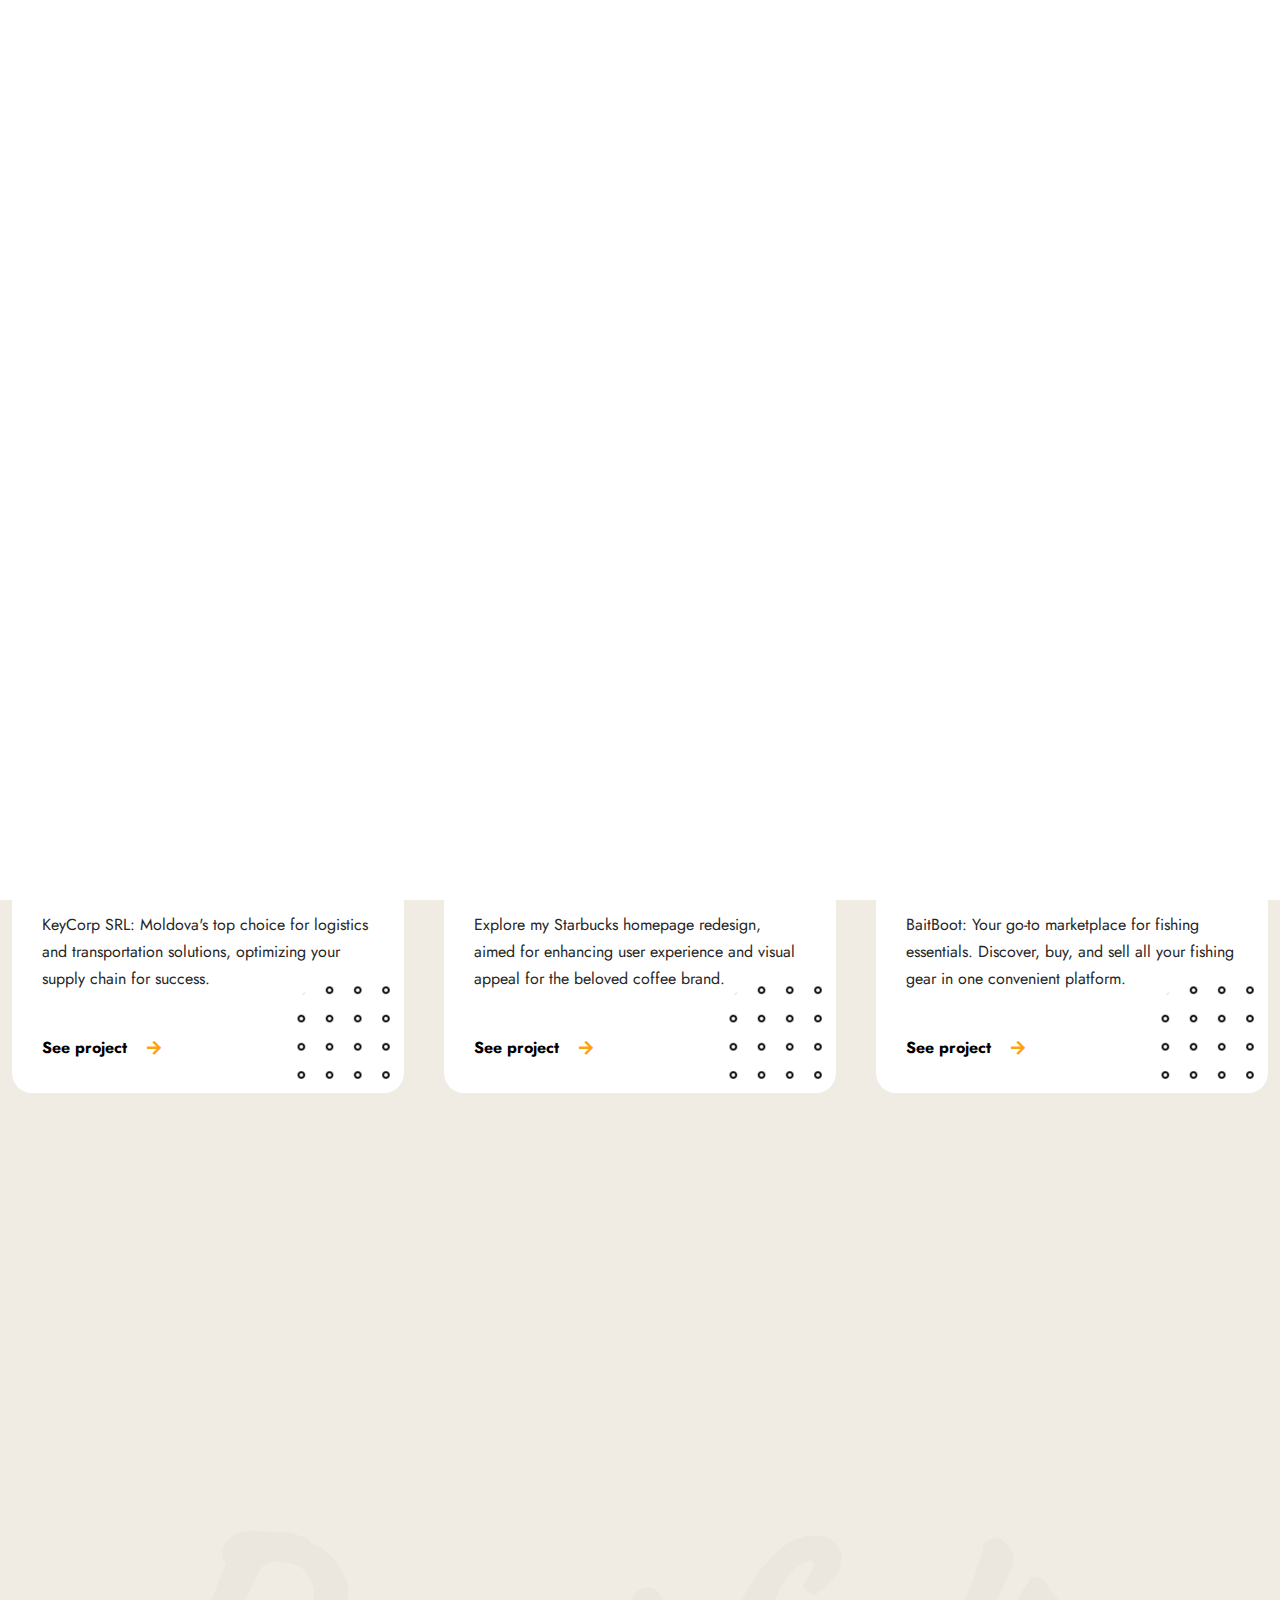
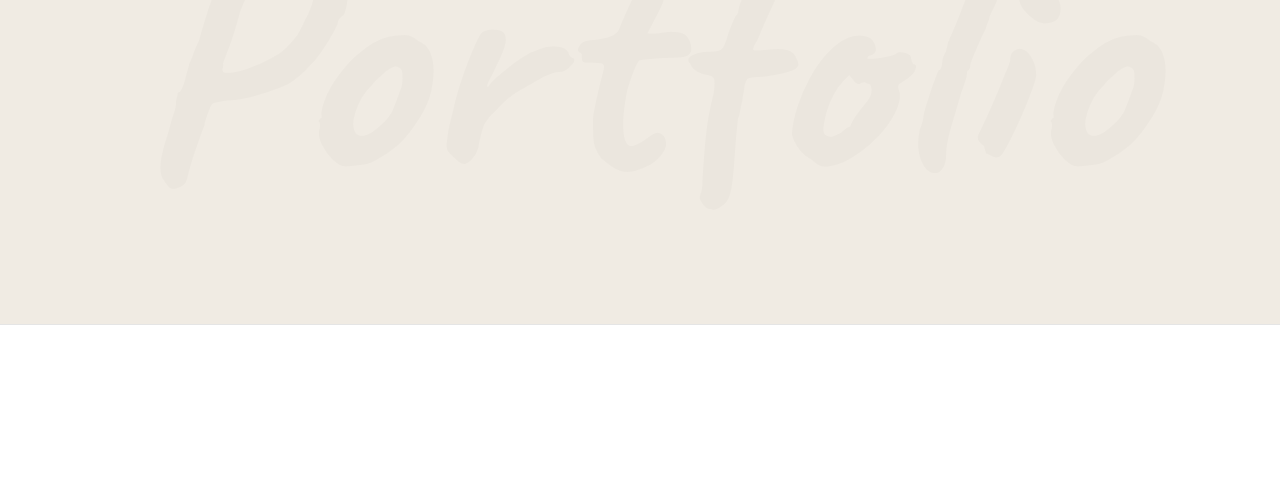
<file: works.html>
<!doctype html>
<html lang="en-US">

<!-- Mirrored from www.theuxui.dev/works.html by HTTrack Website Copier/3.x [XR&CO'2014], Sat, 16 Sep 2023 07:18:39 GMT -->
<head>

  <title>Antonyo - Personal Portfolio</title>
  <meta http-equiv="Content-Type" content="text/html; charset=utf-8">
  <meta http-equiv="X-UA-Compatible" content="IE=edge">
  <meta name="viewport" content="width=device-width, initial-scale=1">
  <meta name="HandheldFriendly" content="true">
  <meta name="author" content="bslthemes" >

  <!-- Fonts -->
  <link rel="stylesheet" href="https://fonts.googleapis.com/css?family=Jost%3A0%2C100%3B0%2C200%3B0%2C300%3B0%2C400%3B0%2C500%3B0%2C600%3B0%2C700%3B0%2C800%3B0%2C900%3B1%2C100%3B1%2C200%3B1%2C300%3B1%2C400%3B1%2C500%3B1%2C600%3B1%2C700%3B1%2C800%3B1%2C900%7CCaveat%3A400%3B500%3B600%3B700&amp;display=swap" type="text/css" media="all" >
  <link rel="stylesheet" href="https://fonts.googleapis.com/css?family=Roboto%3A100%2C100italic%2C200%2C200italic%2C300%2C300italic%2C400%2C400italic%2C500%2C500italic%2C600%2C600italic%2C700%2C700italic%2C800%2C800italic%2C900%2C900italic%7CRoboto+Slab%3A100%2C100italic%2C200%2C200italic%2C300%2C300italic%2C400%2C400italic%2C500%2C500italic%2C600%2C600italic%2C700%2C700italic%2C800%2C800italic%2C900%2C900italic&amp;display=auto" type="text/css" media="all" >

  <!-- CSS STYLES -->
  <link rel="stylesheet" href="assets/css/vendors/bootstrap.css" type="text/css" media="all" >
  <link rel="stylesheet" href="assets/fonts/font-awesome/css/font-awesome.css" type="text/css" media="all" >
  <link rel="stylesheet" href="assets/css/vendors/magnific-popup.css" type="text/css" media="all" >
  <link rel="stylesheet" href="assets/css/vendors/splitting.css" type="text/css" media="all" >
  <link rel="stylesheet" href="assets/css/vendors/swiper.css" type="text/css" media="all" >
  <link rel="stylesheet" href="assets/css/vendors/animate.css" type="text/css" media="all" >
  <link rel="stylesheet" href="assets/css/style.css" type="text/css" media="all" >
  <link rel="stylesheet" href="assets/css/dark.css" type="text/css" media="all" >

  <!-- Favicon -->
	<link rel="shortcut icon" href="assets/favicon.ico" type="image/x-icon">
	<link rel="icon" href="assets/favicon.ico" type="image/x-icon">

</head>

<body class="light-skin">
	<div class="container-page">

		<!-- Preloader -->
		<div class="preloader">
			<div class="centrize full-width">
				<div class="vertical-center">
					<div class="spinner-logo">
						<img src="assets/images/logo.svg" alt="Luique - Personal Portfolio HTML Template" >
						<div class="spinner-dot"></div>
						<div class="spinner spinner-line"></div>
					</div>
				</div>
			</div>
		</div>

		<!-- Header -->
		<header class="header">
			<div class="header__builder">
        <div class="row">
          <div class="col-xs-4 col-sm-4 col-md-4 col-lg-4">

            <!-- logo -->
            <div class="logo">
              <a href="index.html">
                <img width="228" height="38" src="assets/images/logo.svg" alt="" >
              </a>
            </div>

          </div>
          <div class="col-xs-8 col-sm-8 col-md-8 col-lg-8 align-right">

						<!-- switcher btn -->
						<a href="#" class="switcher-btn">
							<span class="sw-before">
								<svg xmlns="http://www.w3.org/2000/svg" width="23" height="23" viewBox="0 0 23 23">
									<path id="Dark_Theme" data-name="Dark Theme" fill="#000" d="M1759.46,111.076a0.819,0.819,0,0,0-.68.147,8.553,8.553,0,0,1-2.62,1.537,8.167,8.167,0,0,1-2.96.531,8.655,8.655,0,0,1-8.65-8.682,9.247,9.247,0,0,1,.47-2.864,8.038,8.038,0,0,1,1.42-2.54,0.764,0.764,0,0,0-.12-1.063,0.813,0.813,0,0,0-.68-0.148,11.856,11.856,0,0,0-6.23,4.193,11.724,11.724,0,0,0,1,15.387,11.63,11.63,0,0,0,19.55-5.553A0.707,0.707,0,0,0,1759.46,111.076Zm-4.5,6.172a10.137,10.137,0,0,1-14.29-14.145,10.245,10.245,0,0,1,3.38-2.836c-0.14.327-.29,0.651-0.41,1.006a9.908,9.908,0,0,0-.56,3.365,10.162,10.162,0,0,0,10.15,10.189,9.776,9.776,0,0,0,3.49-.62,11.659,11.659,0,0,0,1.12-.473A10.858,10.858,0,0,1,1754.96,117.248Z" transform="translate(-1737 -98)" />
								</svg>
							</span>
							<span class="sw-after">
								<svg xmlns="http://www.w3.org/2000/svg" width="22.22" height="22.313" viewBox="0 0 22.22 22.313">
									<path id="Light_Theme" data-name="Light Theme" fill="#fff" d="M1752.49,105.511a5.589,5.589,0,0,0-3.94-1.655,5.466,5.466,0,0,0-3.94,1.655,5.61,5.61,0,0,0,3.94,9.566,5.473,5.473,0,0,0,3.94-1.653,5.643,5.643,0,0,0,1.65-3.957A5.516,5.516,0,0,0,1752.49,105.511Zm-1.06,6.85a4.1,4.1,0,0,1-5.76,0,4.164,4.164,0,0,1,0-5.788A4.083,4.083,0,0,1,1751.43,112.361Zm7.47-3.662h-2.27a0.768,0.768,0,0,0,0,1.536h2.27A0.768,0.768,0,0,0,1758.9,108.7Zm-10.35,8.12a0.777,0.777,0,0,0-.76.769v2.274a0.777,0.777,0,0,0,.76.767,0.786,0.786,0,0,0,.77-0.767v-2.274A0.786,0.786,0,0,0,1748.55,116.819Zm7.85-.531-1.62-1.624a0.745,0.745,0,0,0-1.06,0,0.758,0.758,0,0,0,0,1.063l1.62,1.625a0.747,0.747,0,0,0,1.06,0A0.759,0.759,0,0,0,1756.4,116.288ZM1748.55,98.3a0.777,0.777,0,0,0-.76.768v2.273a0.778,0.778,0,0,0,.76.768,0.787,0.787,0,0,0,.77-0.768V99.073A0.786,0.786,0,0,0,1748.55,98.3Zm7.88,3.278a0.744,0.744,0,0,0-1.06,0l-1.62,1.624a0.758,0.758,0,0,0,0,1.063,0.745,0.745,0,0,0,1.06,0l1.62-1.624A0.758,0.758,0,0,0,1756.43,101.583Zm-15.96,7.116h-2.26a0.78,0.78,0,0,0-.77.768,0.76,0.76,0,0,0,.77.768h2.26A0.768,0.768,0,0,0,1740.47,108.7Zm2.88,5.965a0.745,0.745,0,0,0-1.06,0l-1.62,1.624a0.759,0.759,0,0,0,0,1.064,0.747,0.747,0,0,0,1.06,0l1.62-1.625A0.758,0.758,0,0,0,1743.35,114.664Zm0-11.457-1.62-1.624a0.744,0.744,0,0,0-1.06,0,0.758,0.758,0,0,0,0,1.063l1.62,1.624a0.745,0.745,0,0,0,1.06,0A0.758,0.758,0,0,0,1743.35,103.207Z" transform="translate(-1737.44 -98.313)" />
								</svg>
							</span>
						</a>

						<!-- menu btn -->
						<a href="#" class="menu-btn">
							<span></span>
							<span></span>
						</a>

						<!-- Menu Full Overlay -->
						<div class="menu-full-overlay">
							<div class="menu-full-container">
								<div class="container">
									<div class="row">
										<div class="col-xs-12 col-sm-12 col-md-12 col-lg-12">

											<!-- menu full -->
											<div class="menu-full">
												<ul class="menu-full">
													<li class="menu-item">
														<a class="splitting-text-anim-2" data-splitting="chars" href="index.html">Home</a>
													</li>
													<li class="menu-item">
														<a class="splitting-text-anim-2" data-splitting="chars" href="index.html">About me</a>
													</li>
                          <li class="menu-item">
                            <a class="splitting-text-anim-1" data-splitting="chars" href="works.html">Works</a>
                          </li>
													<li class="menu-item">
														<a class="splitting-text-anim-2" data-splitting="chars" href="#resume-section">Resume</a>
													</li>
													<li class="menu-item">
														<a class="splitting-text-anim-2" data-splitting="chars" href="#contact-section">Contact</a>
													</li>
                        
													<!-- <li class="menu-item menu-item-has-children has-children">
														<a class="splitting-text-anim-2" data-splitting="chars">Pages</a>
														<ul class="sub-menu">
															<li class="menu-item">
																<a class="splitting-text-anim-1" data-splitting="chars" href="works-list.html">Works (List)</a>
															</li>
															<li class="menu-item">
																<a class="splitting-text-anim-1" data-splitting="chars" href="works.html">Works</a>
															</li>
															<li class="menu-item">
																<a class="splitting-text-anim-1" data-splitting="chars" href="work-single.html">Work Single Page</a>
															</li>
															<li class="menu-item">
																<a class=" splitting-text-anim-1" data-splitting="chars" href="blog.html">Blog</a>
															</li>
															<li class="menu-item">
																<a class="splitting-text-anim-1" data-splitting="chars" href="blog-single.html">Single Post</a>
															</li>
														</ul>
													</li> -->
												</ul>
											</div>

											<!-- social -->
                      <div class="menu-social-links">
												<a target="_blank" rel="nofollow" href="https://www.linkedin.com/in/vasquezjesus">
                          <i aria-hidden="true" class="fab fa-linkedin"></i>
                        </a>
                        <a target="_blank" rel="nofollow" href="https://github.com/vasquezjesus2710">
                          <i aria-hidden="true" class="fab fa-github"></i>
                        </a>
                        <a target="_blank" rel="nofollow" href="https://discordapp.com/users/1062154122410856579">
                          <i aria-hidden="true" class="fab fa-discord"></i>
                        </a>
											</div>

											<div class="v-line-block"><span></span></div>

										</div>
									</div>
								</div>
							</div>
							<div class="menu-overlay"></div>
						</div>

          </div>
        </div>
      </div>
    </header>

		<!-- Wrapper -->
		<div class="wrapper">

      <!-- Section Started Heading -->
      <section class="section section-inner started-heading">
      	<div class="container">

  				<!-- Heading -->
          <div class="m-titles align-center">
            <h1 class="m-title splitting-text-anim-1 scroll-animate" data-splitting="words" data-animate="active">
              <span> Portfolio </span>
            </h1>
            <div class="m-subtitle splitting-text-anim-1 scroll-animate" data-splitting="words" data-animate="active">
              <span> my <b>Cases</b>
              </span>
            </div>
          </div>

      	</div>
      </section>

      <!-- Section - Works -->
			<section class="lui-section">

        <!-- Works -->
				<div class="v-line v-line-right v-line-top">
          <div class="container">

            <div class="works-box">
              <div class="filter-links scrolla-element-anim-1 scroll-animate" data-animate="active">
                <a href="#" class="lui-subtitle active" data-href=".works-col"> All </a>
                <a href="#" class="lui-subtitle" data-href=".sorting-ui-ux-design"> UI UX Design </a>
                <a href="#" class="lui-subtitle" data-href=".sorting-photo"> Web Development </a>
                <!-- <a href="#" class="lui-subtitle" data-href=".sorting-development"> Development </a> -->
                <a href="#" class="lui-subtitle" data-href=".sorting-branding"> Branding </a>
              </div>
              <div class="works-items works-masonry-items row">

                <div class="works-col col-xs-12 col-sm-12 col-md-12 col-lg-12 sorting-branding sorting-photo ">
                  <div class="works-item scrolla-element-anim-1 scroll-animate" data-animate="active">
                    <div class="image">
                      <div class="img">
                        <a href="https://www.keycorp.md">
                          <img decoding="async" src="assets/images/keycorp.jpg" alt="Zorro" >
                          <span class="overlay"></span>
                        </a>
                      </div>
                    </div>
                    <div class="desc">
                      <span class="category"> Branding, Web Development </span>
                      <h5 class="name">
                        <a href="https://www.keycorp.md">KeyCorp SRL</a>
                      </h5>
                      <div class="text">
                        <p>KeyCorp SRL: Moldova's top choice for logistics and transportation solutions, optimizing your supply chain for success.</p>
                      </div>
                      <a href="https://www.keycorp.md" class="lnk">See project</a>
                    </div>
                    <div class="bg-img" style="background-image: url(assets/images/pat-2.png);"></div>
                  </div>
                </div>

                <div class="works-col col-xs-12 col-sm-12 col-md-12 col-lg-12 sorting-branding sorting-ui-ux-design ">
                  <div class="works-item scrolla-element-anim-1 scroll-animate" data-animate="active">
                    <div class="image">
                      <div class="img">
                        <a target="_blank" href="https://www.figma.com/proto/u3c587yOquWgXWCzQt8w2S/Starbucks?type=design&node-id=1-656&t=1N6QTOWoiNpTvA1y-1&scaling=scale-down-width&page-id=0%3A1">
                          <img decoding="async" src="assets/images/STARBUCKS.png" alt="Gooir" style="object-fit: fit;" >
                          <span class="overlay"></span>
                        </a>
                      </div>
                    </div>
                    <div class="desc">
                      <span class="category"> Branding, UI UX Design </span>
                      <h5 class="name">
                        <a target="_blank" href="https://www.figma.com/proto/u3c587yOquWgXWCzQt8w2S/Starbucks?type=design&node-id=1-656&t=1N6QTOWoiNpTvA1y-1&scaling=scale-down-width&page-id=0%3A1">StarBucks ReDesign</a>
                      </h5>
                      <div class="text">
                        <p>Explore my Starbucks homepage redesign, aimed for enhancing user experience and visual appeal for the beloved coffee brand.</p>
                      </div>
                      <a target="_blank" href="https://www.figma.com/proto/u3c587yOquWgXWCzQt8w2S/Starbucks?type=design&node-id=1-656&t=1N6QTOWoiNpTvA1y-1&scaling=scale-down-width&page-id=0%3A1" class="lnk">See project</a>
                    </div>
                    <div class="bg-img" style="background-image: url(assets/images/pat-2.png);"></div>
                  </div>
                </div>

                <div class="works-col col-xs-12 col-sm-12 col-md-12 col-lg-12 sorting-development sorting-ui-ux-design ">
                  <div class="works-item scrolla-element-anim-1 scroll-animate" data-animate="active">
                    <div class="image">
                      <div class="img">
                        <a href="https://baitboot.netlify.app/">
                          <img decoding="async" src="assets/images/BaitBoot.png" alt="Explore" >
                          <span class="overlay"></span>
                        </a>
                      </div>
                    </div>
                    <div class="desc">
                      <span class="category"> BRANDING, UI UX Design </span>
                      <h5 class="name">
                        <a href="https://baitboot.netlify.app/">BaitBoot</a>
                      </h5>
                      <div class="text">
                        <p>BaitBoot: Your go-to marketplace for fishing essentials. Discover, buy, and sell all your fishing gear in one convenient platform.</p>
                      </div>
                      <a href="https://baitboot.netlify.app/" class="lnk">See project</a>
                    </div>
                    <div class="bg-img" style="background-image: url(assets/images/pat-2.png);"></div>
                  </div>
                </div>

                <div class="works-col col-xs-12 col-sm-12 col-md-12 col-lg-12 sorting-branding sorting-photo ">
                  <div class="works-item scrolla-element-anim-1 scroll-animate" data-animate="active">
                    <div class="image">
                      <div class="img">
                        <a href="https://matelle-ag.com/">
                          <img decoding="async" src="assets/images/o24itjg.png" alt="Mozar" >
                          <span class="overlay"></span>
                        </a>
                      </div>
                    </div>

                    <div class="desc">
                      <span class="category"> Branding, Web Development </span>
                      <h5 class="name">
                        <a href="https://matelle-ag.com/" target="_blank">Matelle AG</a>
                      </h5>
                      <div class="text">
                        <p>Matelle AG is a leading oil and gas solutions provider with over 12 years of experience.</p>
                      </div>
                      <a href="https://matelle-ag.com/" target="_blank" class="lnk">See project</a>
                    </div>
                    <div class="bg-img" style="background-image: url(assets/images/pat-2.png);"></div>
                  </div>
                </div>

                <div class="works-col col-xs-12 col-sm-12 col-md-12 col-lg-12 sorting-branding sorting-development sorting-photo ">
                  <div class="works-item scrolla-element-anim-1 scroll-animate" data-animate="active">
                    <div class="image">
                      <div class="img">
                        <a href="https://elevas-professionals.ch/" target="_blank">
                          <img decoding="async" src="assets/images/galoane.jpg" alt="Mozar" style="object-fit: cover;" >
                          <span class="overlay"></span>
                        </a>
                      </div>
                    </div>
                    <div class="desc">
                      <span class="category"> Branding, Web Development </span>
                      <h5 class="name">
                        <a href="https://elevas-professionals.ch/" target="_blank">Elevas Professionals AG</a>
                      </h5>
                      <div class="text">
                        <p>Leading provider of top-tier petrol and oil services for efficiency.</p>
                      </div>
                      <a href="https://elevas-professionals.ch/" target="_blank" class="lnk">See project</a>
                    </div>
                    <div class="bg-img" style="background-image: url(assets/images/pat-2.png);"></div>
                  </div>
                </div>
              <div class="works-col col-xs-12 col-sm-12 col-md-12 col-lg-12 sorting-development sorting-ui-ux-design sorting-photo ">
                  <div class="works-item scrolla-element-anim-1 scroll-animate" data-animate="active">
                    <div class="image">
                      <div class="img">
                        <a href="https://spacewell.vercel.app/">
                          <img decoding="async" src="assets/images/spacewell.png" alt="Stay Fit" style="object-fit: contain;" >
                          <span class="overlay"></span>
                        </a>
                      </div>
                    </div>
                    <div class="desc">
                      <span class="category"> UI UX Design, Web Development </span>
                      <h5 class="name">
                        <a href="https://spacewell.vercel.app/">SpaceWell</a>
                      </h5>
                      <div class="text">
                        <p>All-In-One Collaboration and Productivity Platform.</p>
                      </div>
                      <a href="https://spacewell.vercel.app/" class="lnk">See project</a>
                    </div>
                    <div class="bg-img" style="background-image: url(assets/images/pat-2.png);"></div>
                  </div>
                </div>
                <!-- <div class="works-col col-xs-12 col-sm-12 col-md-12 col-lg-12 sorting-development sorting-photo ">
                  <div class="works-item scrolla-element-anim-1 scroll-animate" data-animate="active">
                    <div class="image">
                      <div class="img">
                        <a target="_blank" href="https://www.figma.com/proto/1IDjl1nKNsgek4PiK7nBAT/LucruInd?page-id=0%3A1&type=design&node-id=6-131&viewport=747%2C0%2C0.33&t=MMfM3w3NHCfNh1Xz-1&scaling=scale-down-width&starting-point-node-id=111%3A1654&hotspot-hints=0&hide-ui=1">
                        <video src="assets/images/huawei.webm" style="object-fit: fill !important;" autoplay loop></video>                          
                        <span class="overlay"></span>
                        </a>
                      </div>
                    </div>
                    <div class="desc">
                      <span class="category"> Development, UI UC Design </span>
                      <h5 class="name">
                        <a href="">Huawei ReDesign</a>
                      </h5>
                      <div class="text">
                        <p>Lorem ipsum dolor sit amet, consectetur adipiscing elit, sed do eiusmod tempor incididunt ut labore et dolore.</p>
                      </div>
                      <a target="_blank" href="https://www.figma.com/proto/1IDjl1nKNsgek4PiK7nBAT/LucruInd?page-id=0%3A1&type=design&node-id=6-131&viewport=747%2C0%2C0.33&t=MMfM3w3NHCfNh1Xz-1&scaling=scale-down-width&starting-point-node-id=111%3A1654&hotspot-hints=0&hide-ui=1" class="lnk">See project</a>
                    </div>
                    <div class="bg-img" style="background-image: url(assets/images/pat-2.png);"></div>
                  </div>
                </div> -->
              </div>
            </div>

            <div class="lui-bgtitle">
              <span> Portfolio </span>
            </div>

					</div>
				</div>

      </section>

		</div>

		<!-- Footer -->
		<div class="footer">
			<div class="footer__builder">
        <div class="container">
          <div class="row">
            <div class="col-xs-12 col-sm-12 col-md-4 col-lg-4">

              <div class="social-links scrolla-element-anim-1 scroll-animate" data-animate="active">
                <a target="_blank" rel="nofollow" href="https://www.linkedin.com/in/vasquezjesus">
                  <i aria-hidden="true" class="fab fa-linkedin"></i>
                </a>
                <a target="_blank" rel="nofollow" href="https://github.com/vasquezjesus2710">
                  <i aria-hidden="true" class="fab fa-github"></i>
                </a>
                <a target="_blank" rel="nofollow" href="https://discordapp.com/users/1062154122410856579">
                  <i aria-hidden="true" class="fab fa-discord"></i>
                </a>
              </div>

            </div>
            <div class="col-xs-12 col-sm-12 col-md-4 col-lg-4">

              <div class="copyright-text align-center scrolla-element-anim-1 scroll-animate" data-animate="active">
                © 2022 <strong>ANTONYO</strong>. All rights reserved
              </div>

            </div>
            <div class="col-xs-12 col-sm-12 col-md-4 col-lg-4">

              <div class="copyright-text align-right scrolla-element-anim-1 scroll-animate" data-animate="active">
                Developed by <strong>ANTONYO</strong>
              </div>

            </div>
          </div>
        </div>
			</div>
		</div>

	</div>

	<!-- cursor -->
	<div class="cursor"></div>

  <script src="assets/js/jquery.min.js"></script>
  <script src="assets/js/jquery.validate.min.js"></script>
  <script src="assets/js/bootstrap.js"></script>
  <script src="assets/js/swiper.js"></script>
  <script src="assets/js/splitting.js"></script>
  <script src="assets/js/jarallax.min.js"></script>
  <script src="assets/js/magnific-popup.js"></script>
  <script src="assets/js/imagesloaded.pkgd.js"></script>
  <script src="assets/js/isotope.pkgd.js"></script>
  <script src="assets/js/jquery.scrolla.js"></script>
  <script src="assets/js/skrollr.js"></script>
  <script src="assets/js/jquery.cookie.js"></script>
  <script src="assets/js/typed.js"></script>
  <script src="assets/js/common.js"></script>

</body>

<!-- Mirrored from www.theuxui.dev/works.html by HTTrack Website Copier/3.x [XR&CO'2014], Sat, 16 Sep 2023 07:18:39 GMT -->
</html>
</file>
<file: assets/css/vendors/splitting.css>
/* Recommended styles for Splitting */
.splitting .word,
.splitting .char {
  display: inline-block;
}

/* Psuedo-element chars */
.splitting .char {
  position: relative;
}

/**
 * Populate the psuedo elements with the character to allow for expanded effects
 * Set to `display: none` by default; just add `display: block` when you want
 * to use the psuedo elements
 */
.splitting .char::before,
.splitting .char::after {
  content: attr(data-char);
  position: absolute;
  top: 0;
  left: 0;
  visibility: hidden;
  transition: inherit;
  user-select: none;
}

/* Expanded CSS Variables */

.splitting {
  /* The center word index */
  --word-center: calc((var(--word-total) - 1) / 2);

  /* The center character index */
  --char-center: calc((var(--char-total) - 1) / 2);

  /* The center character index */
  --line-center: calc((var(--line-total) - 1) / 2);
}

.splitting .word {
  /* Pecent (0-1) of the word's position */
  --word-percent: calc(var(--word-index) / var(--word-total));

  /* Pecent (0-1) of the line's position */
  --line-percent: calc(var(--line-index) / var(--line-total));
}

.splitting .char {
  /* Percent (0-1) of the char's position */
  --char-percent: calc(var(--char-index) / var(--char-total));

  /* Offset from center, positive & negative */
  --char-offset: calc(var(--char-index) - var(--char-center));

  /* Absolute distance from center, only positive */
  --distance: calc(
     (var(--char-offset) * var(--char-offset)) / var(--char-center)
  );

  /* Distance from center where -1 is the far left, 0 is center, 1 is far right */
  --distance-sine: calc(var(--char-offset) / var(--char-center));

  /* Distance from center where 1 is far left/far right, 0 is center */
  --distance-percent: calc((var(--distance) / var(--char-center)));
}

.splitting.cells img { width: 100%; display: block; }

@supports ( display: grid ) {
  .splitting.cells {
    position: relative;
    overflow: hidden;
    background-size: cover;
    visibility: hidden;
  }

  .splitting .cell-grid {
    background: inherit;
    position: absolute;
    top: 0;
    left: 0;
    width: 100%;
    height: 100%;
    display: grid;
    grid-template: repeat( var(--row-total), 1fr ) / repeat( var(--col-total), 1fr );
  }

  .splitting .cell {
    background: inherit;
    position: relative;
    overflow: hidden;
  }

  .splitting .cell-inner {
    background: inherit;
    position: absolute;
    visibility: visible;
    /* Size to fit the whole container size */
    width: calc(100% * var(--col-total));
    height: calc(100% * var(--row-total));
    /* Position properly */
    left: calc(-100% * var(--col-index));
    top: calc(-100% * var(--row-index));
  }

  /* Helper variables for advanced effects */
  .splitting .cell {
    --center-x: calc((var(--col-total) - 1) / 2);
    --center-y: calc((var(--row-total) - 1) / 2);

    /* Offset from center, positive & negative */
    --offset-x: calc(var(--col-index) - var(--center-x));
    --offset-y: calc(var(--row-index) - var(--center-y));

    /* Absolute distance from center, only positive */
    --distance-x: calc( (var(--offset-x) * var(--offset-x)) / var(--center-x) );

    /* Absolute distance from center, only positive */
    --distance-y: calc( (var(--offset-y) * var(--offset-y)) / var(--center-y) );
  }
}
</file>
<file: assets/css/dark.css>
/**
* Base Styles
**/

.dark-skin ::-webkit-input-placeholder {
	color: rgba(255, 255, 255, 0.5);
}

.dark-skin ::-moz-placeholder {
	color: rgba(255, 255, 255, 0.5);
}

.dark-skin :-moz-placeholder {
	color: rgba(255, 255, 255, 0.5);
}

.dark-skin :-ms-input-placeholder {
	color: rgba(255, 255, 255, 0.5);
}

body.dark-skin {
	color: #eaeaea;
}

body.dark-skin {
	background-color: #222831;
}
.dark-skin .lui-section {
	background: #222831;
	padding-bottom: 220px;
}
/*.dark-skin a {
	color: #FCA311;
}

.dark-skin a:link {
	color: #FCA311;
}

.dark-skin a:active {
	color: #FCA311;
}

.dark-skin a:visited {
	color: #FCA311;
}*/

/* - Typography */

.dark-skin h1,
.dark-skin h2,
.dark-skin h3,
.dark-skin h4,
.dark-skin h5,
.dark-skin h6,
.dark-skin .m-title {
	color: #fff;
}

.dark-skin a.lnk,
.dark-skin .lnk {
	color: #fff;
}

.dark-skin a.btn-lnk,
.dark-skin .btn-lnk {
	color: #fff;
}

.dark-skin a.btn-lnk:before,
.dark-skin .btn-lnk:before {
	background: #a3a5a7;
}

.dark-skin a.btn,
.dark-skin .btn,
.dark-skin .elementor a.btn,
.dark-skin .elementor .btn,
.dark-skin button,
.dark-skin input[type="submit"] {
	color: #fff;
  border-color: #a3a5a7;
  box-shadow: 5px 5px rgba(255, 255, 255, 0.1);
}

.dark-skin .btn.btn-solid,
.dark-skin .elementor .btn.btn-solid {
	color: #fff;
}

.dark-skin .btn-solid:after,
.dark-skin .elementor .btn-solid:after {
	color: #fff;
}

.dark-skin button,
.dark-skin input[type="submit"] {
	color: #FFF;
}

.dark-skin a.btn:hover,
.dark-skin .btn:hover,
.dark-skin button:hover {
	color: #FFF;
}

.dark-skin input[type="text"],
.dark-skin input[type="email"],
.dark-skin input[type="search"],
.dark-skin input[type="password"],
.dark-skin input[type="tel"],
.dark-skin input[type="address"],
.dark-skin input[type="number"],
.dark-skin textarea {
	color: #fff;
	background: #1d222a;
	border: 2px solid #a3a5a7;
}

.dark-skin .block-quote,
.dark-skin blockquote,
.dark-skin .block-quote,
.dark-skin .wp-block-quote,
.dark-skin .wp-block-quote.is-large,
.dark-skin .wp-block-quote.is-style-large,
.dark-skin .wp-block-pullquote {
	color: #fff;
	border-left: 1px solid #a3a5a7;
}

.dark-skin .block-quote:before,
.dark-skin blockquote:before,
.dark-skin .block-quote:before,
.dark-skin .wp-block-quote:before,
.dark-skin .wp-block-quote.is-large:before,
.dark-skin .wp-block-quote.is-style-large:before,
.dark-skin .wp-block-pullquote:before {
	filter: invert(0);
}

.dark-skin select,
.dark-skin .custom-select {
	background-color: transparent;
	border: 1px solid #a3a5a7;
	color: #fff;
}

.dark-skin select,
.dark-skin .custom-select {
  filter: invert(1);
}

.dark-skin hr {
	border-top: 1px solid #777;
}

.dark-skin .alert-success {
	color: #FFF;
}

/* - Wrapper */

.dark-skin .v-line-block {
	background: #a3a5a7;
}

.dark-skin .v-line-block span {
	filter: invert(1);
  opacity: 0.6;
}

.dark-skin .v-line-block:before {
	background: #1d222a;
	border: 2px solid #a3a5a7;
	box-shadow: 5px 5px rgb(255 255 255 / 10%);
}

.dark-skin .v-line-block:after {
	background: #1d222a;
	border: 2px solid #a3a5a7;
	box-shadow: 5px 5px rgb(255 255 255 / 10%);
}

/* - Preloader */

.dark-skin .preloader:before {
	background: #31363c;
}

/* - Cursor */

.dark-skin .cursor {
	background: rgba(255, 255, 255, 0.2);
	border: 1px solid transparent;
}

.dark-skin .cursor.cursor-zoom {
	background: rgba(255, 255, 255, 0);
	border-color: rgba(255, 255, 255, 0.5);
}

/* - Swiper */

.dark-skin .swiper-pagination.swiper-pagination-bullets:before {
	background: #fff;
}

.dark-skin .swiper-pagination.swiper-pagination-bullets .swiper-pagination-bullet {
	background: #1d222a;
	border: 2px solid #fff;
}

.dark-skin .swiper-pagination.swiper-pagination-bullets .swiper-pagination-bullet.swiper-pagination-bullet-active {
	background: #FCA311;
}

/**
* Header
**/

@media screen and (max-width: 1200px) {
	.dark-skin .header.sticky {
		background: #1d222a;
	}
}

.dark-skin .header.sticky .navbar.default:before {
	background: #1d222a;
}

.dark-skin .menu-btn span {
	background: #fff;
}

.dark-skin .menu-full-overlay:before {
	background: #31363c;
}

.dark-skin .menu-full ul li a {
	color: #fff;
}

.dark-skin .menu-full ul li ul li a {
	color: #fff;
}

.dark-skin .menu-full ul li ul li.active>a {
	color: #FCA311;
}

.dark-skin .menu-full ul li.active>a {
	color: #FCA311;
}

.dark-skin .menu-social-links a {
	color: #fff;
}

.dark-skin .menu-social-links a:hover i {
	color: #FCA311;
}

.dark-skin .header .logo .logotype__title {
	color: #fff;
}

.dark-skin .header .logo .logotype__sub {
	color: #eaeaea;
}

.dark-skin .header__builder .logo img,
.dark-skin .preloader .spinner-logo img {
  filter: brightness(0) invert(1);
}

/**
* Footer
**/

.dark-skin .footer {
	border-top: 1px solid rgba(255,255,255,0.05);
}

.dark-skin .footer .copyright-text a,
.dark-skin .footer .footer-heading a {
	color: #fff;
}

.dark-skin .footer .copyright-text a:hover,
.dark-skin .footer .footer-heading a:hover {
	color: #FCA311;
}

.dark-skin .social-links a {
	color: #fff;
}

.dark-skin .social-links a:hover {
	color: #FCA311;
}

/**
* Sections
**/

.dark-skin .lui-gradient-top {
	background-color: transparent;
	background-image: linear-gradient(0deg, #31363c 0%, #222831 100%);
}

.dark-skin .lui-gradient-bottom {
	background-color: transparent;
	background-image: linear-gradient(180deg, #31363c 0%, #222831 100%);
}

.dark-skin .lui-gradient-center {
	background-color: transparent;
	background-image: linear-gradient(180deg, #222831 0%, #222831 100%);
}

/**
* Section Titles
**/

.dark-skin .section.section-inner {
	background: #222831;
}

.dark-skin .section.section-inner.started-heading {
	background: linear-gradient(180deg, #31363c 0%, #222831 100%);
}

.dark-skin .m-titles .m-title {
	color: #fff;
}

.dark-skin .m-titles .m-subtitle strong,
.dark-skin .m-titles .m-subtitle b {
	color: #fff;
}

.dark-skin .h-titles .h-title {
	color: #fff;
}

.dark-skin .h-titles .h-subtitle {
	color: #fff;
}

.dark-skin .lui-subtitle {
	color: #fff;
}

.dark-skin .lui-bgtitle {
	color: rgba(255, 255, 255, 0.02);
}

/**
* Section Hero Started
**/

.dark-skin .section.hero-started .slide .circle.img-1 {
  opacity: 0.6;
  filter: invert(1);
}

.dark-skin .section.hero-started .slide .circle.img-2 {
  opacity: 0.6;
  filter: invert(1);
}

.dark-skin .section.hero-started .slide .circle.img-3 {
  opacity: 0.6;
  filter: invert(1);
}

.dark-skin .section.hero-started .title {
	color: #FFF;
	text-shadow: 2px 2px #ffffff9f, -2px 2px #ffffff9f, 2px -2px #ffffff9f, -2px -2px #ffffff9f, 5px 5px 0px rgba(255, 255, 255, 0.2);
}

.dark-skin .section.hero-started .label strong,
.dark-skin .section.hero-started .label b {
	color: #fff;
}

.dark-skin .section.hero-started .info-list ul li {
	color: #fff;
	border: 2px solid #a3a5a7;
	background-color: #1d222a;
	box-shadow: 5px 5px rgba(255, 255, 255, 0.1);
}

/**
* Section Resume
**/

.dark-skin .skills-item .dots {
	background: rgba(255,255,255,0.2);
}

.dark-skin .skills-item .dots .dot {
	background: #FCA311;
}

.dark-skin .skills-item .dots .dot span {
  border: 2px solid #a3a5a7;
  background-color: #1d222a;
  box-shadow: 5px 5px rgba(255, 255, 255, 0.1);
}

.dark-skin .skills-item .value .num {
	color: #fff;
}

.dark-skin .history-title {
	border-bottom: 2px solid #a3a5a7;
}

.dark-skin .history-item {
	border-bottom: 2px solid #a3a5a7;
	border-right: 2px solid #a3a5a7;
}

.dark-skin .history-item:first-child {
	border-right: 2px solid transparent;
}

.dark-skin .history-item .name:after {
	background: #222831;
	border: 2px solid #a3a5a7;
	box-shadow: 5px 5px rgb(255 255 255 / 10%);
}

.dark-skin .history-item .name:hover:after {
	box-shadow: 0 0 rgb(255 255 255 / 10%);
}

.dark-skin .history-item .name.active:after {
	background: #1d222a;
}

.dark-skin .history-item .subname {
	color: #fff;
}

/**
* Section Services
**/

.dark-skin .services-item {
	background: #1d222a;
}

.dark-skin .services-item .image,
.dark-skin .works-item .bg-img,
.dark-skin .testimonials-item .bg-img,
.dark-skin .pricing-item .bg-img {
	opacity: 0.6;
  filter: invert(1);
}

/**
* Section Works
**/

.dark-skin .filter-links a {
	color: #fff;
}

.dark-skin .filter-links a.active {
	color: #FCA311;
}

.dark-skin .works-item .image:before,
.dark-skin .works-item .image:after {
	background: #222831;
}

.dark-skin .works-item .image .img:before,
.dark-skin .works-item .image .img:after {
	background: #222831;
}

.dark-skin .works-items.works-list-items .works-item .desc .name {
	color: #fff;
}

.dark-skin .works-items.works-list-items .works-item .desc .name a {
	color: #fff;
}

.dark-skin .works-items.works-masonry-items .works-item {
	background: #1d222a;
}

.dark-skin .works-items.works-masonry-items .works-item .desc .name a {
	color: #fff;
}

.dark-skin .works-item:hover .desc .name a {
	color: #FCA311;
}

/**
* Section Pricing
**/

.dark-skin .pricing-item {
	background: #1d222a;
	border: 2px solid #1d222a;
}

.dark-skin .pricing-col.center .pricing-item {
	border-color: #a3a5a7;
}

.dark-skin .pricing-col.center .label {
	color: #fff;
	border: 2px solid #FCA311;
  box-shadow: 5px 5px 0px 0px rgba(255, 255, 255, 0.1);
}

.dark-skin .pricing-item .price {
	color: #fff;
}

.dark-skin .pricing-item .list ul li em {
	color: #676767;
}

/**
* Section Testimonials
**/

.dark-skin .testimonials-item {
	background: #1d222a;
}

.dark-skin .testimonials-item .icon {
	background: #1d222a;
}

/**
* Section Blog
**/

.dark-skin .archive-item .desc h5 a {
	color: #fff;
}

.dark-skin .archive-item .desc h5 a:hover {
	color: #FCA311;
}

.dark-skin .blog-items .archive-item {
	background: #1d222a;
}

/**
* Section Contacts
**/

.dark-skin .numbers-item .icon {
	border: 2px solid #a3a5a7;
	background-color: #1d222a;
	box-shadow: 5px 5px 0px 0px rgb(255 255 255 / 10%);
}

.dark-skin .numbers-item .icon:after {
	background: #a3a5a7;
}

.dark-skin .numbers-item .title {
	color: #fff;
}

.dark-skin .contacts-form .bg-img {
	filter: invert(1);
  opacity: 0.6;
}

/**
* Section Project Details
**/

/**
* Section Image Large
**/

/**
* Section Video Large
**/

/**
* Section Navigation
**/

.dark-skin .m-page-navigation .nav-arrow {
	color: #fff;
}

.dark-skin .m-page-navigation .nav-arrow:after {
	filter: invert(0);
}

/**
* Section Archive
**/

.dark-skin .post-content table th,
.dark-skin .wp-block-table.is-style-stripes th {
	border: 1px solid #666;
}

.dark-skin .post-content table tbody th,
.dark-skin .wp-block-table.is-style-stripes tbody th {
	border: 1px solid #666;
}

.dark-skin .post-content table td,
.dark-skin .wp-block-table.is-style-stripes td {
	border: 1px solid #666;
	color: #fff;
}

.dark-skin .post-content ol,
.dark-skin .post-content ul {
	color: #fff;
}

.dark-skin a.page-numbers,
.dark-skin .page-numbers,
.dark-skin .post-page-numbers {
	color: #fff;
}

.dark-skin a.page-numbers.prev .icon-arrow:before,
.dark-skin a.page-numbers.prev .icon-arrow:after,
.dark-skin a.page-numbers.next .icon-arrow:before,
.dark-skin a.page-numbers.next .icon-arrow:after {
	background: #fff;
}

.dark-skin a.page-numbers.current,
.dark-skin a.post-page-numbers.current,
.dark-skin .page-numbers.current,
.dark-skin .post-page-numbers.current {
	background: #FCA311;
	color: #fff;
}

/**
* Section Sidebar
**/

.dark-skin .col__sedebar .content-sidebar {
	border-left: 1px solid #666;
}

.dark-skin .content-sidebar .search-form input[type="text"],
.dark-skin .content-sidebar .search-form input[type="search"],
.dark-skin .wp-block-search input[type="text"],
.dark-skin .wp-block-search input[type="search"],
.dark-skin .wc-block-product-search__fields input[type="search"] {
	color: #fff;
	border: 1px solid #a3a5a7;
}

.dark-skin .content-sidebar .search-form input.btn_search,
.dark-skin input.search-submit,
.dark-skin .wp-block-search .wp-block-search__button,
.dark-skin .wc-block-product-search .wc-block-product-search__button {
	filter: invert(1);
}

.dark-skin .content-sidebar ul li a,
.dark-skin .post-content .wp-block-archives li a {
	color: #fff;
}

.dark-skin .content-sidebar ul li a:hover,
.dark-skin .post-content .wp-block-archives li a:hover {
	color: #FCA311;
}

.dark-skin .calendar_wrap table td,
.dark-skin .wp-block-calendar table td {
	border: 1px solid #666;
}

.dark-skin .wp-block-calendar tfoot a {
	color: #fff;
}

.dark-skin .content-sidebar ul ul li:before {
	background: #fff;
}

.dark-skin .content-sidebar ul li a.rsswidget,
.dark-skin .wp-block-rss li a {
	color: #fff;
}

.dark-skin .content-sidebar ul li .rss-date,
.dark-skin .content-sidebar ul li cite {
	color: #666;
}

.dark-skin .tags-links a,
.dark-skin .col__sedebar .tagcloud a,
.dark-skin .wp-block-tag-cloud a {
	color: #fff;
}

.dark-skin .comment-box__details {
	color: #fff;
}

.dark-skin .comment-box__details a {
	color: #fff;
}

.dark-skin .comment-box__details span {
	color: #666;
}

.dark-skin .comment-respond .comment-form-cookies-consent label {
	color: #fff;
}

.dark-skin .post-edit-link {
	color: #fff;
}

.dark-skin .share-post .share-btn {
	border: 1px solid #666;
	color: #fff;
}

.dark-skin .share-post .share-btn:hover {
	color: #FCA311;
	border-color: #FCA311;
}

.dark-skin .wp-block-latest-comments__comment-date,
.dark-skin .wp-block-latest-posts__post-date {
	color: #565656;
}

.dark-skin .m-page-navigation, .dark-skin .section.section-inner.m-page-navigation {
	border-top: 1px solid rgba(255,255,255,0.05);
}

/**
* Responsive
**/

@media screen and (max-width: 1024px) {
	.dark-skin .menu-full ul li ul li.opened ul {
		background: #1d1d25;
	}
}
</file>
<file: assets/css/style.css>
/* TABLE OF CONTENTS
	- Base Styles
	|--Typography
	|--Alignment
	|--Wrapper
	|--Breadcrumbs
	|--Preloader
	|--Cursor
	|--Swiper
	|--Animations
	- Header
	- Footer
	- Sections
	|--Section Started Heading
	|--Section Hero Started
	|--Section Profile
	|--Section Resume
	|--Section Services
	|--Section Works
	|--Section Pricing
	|--Section Testimonials
	|--Section Blog
	|--Section Contacts
	|--Section Project Details
	|--Section Image Large
	|--Section Video Large
	|--Section Navigation
	|--Section Archive
	|--Section Sidebar
	- Responsive
*/


/**
* Base Styles
**/

* {
	outline: none;
	box-sizing: border-box;
	-webkit-box-sizing: border-box;
}

::-webkit-input-placeholder {
	color: rgba(0, 0, 0, 0.5);
}

::-moz-placeholder {
	color: rgba(0, 0, 0, 0.5);
}

:-moz-placeholder {
	color: rgba(0, 0, 0, 0.5);
}

:-ms-input-placeholder {
	color: rgba(0, 0, 0, 0.5);
}

html,
body {
	/* cursor: none; */
	margin: 0;
	padding: 0;
	height: auto !important;
	font-size: 16px;
	color: #262626;
	font-family: "Jost", sans-serif;
	font-weight: 400;
	line-height: 1.7;
	-webkit-font-smoothing: antialiased;
	-webkit-text-size-adjust: 100%;
}

body {
	background-color: linear-gradient(180deg, #FFFFFF 0%, #F0EBE3 100%);
}

body.no-scroll {
	overflow: hidden;
}

a {
	color: #FCA311;
	text-decoration: none;
	cursor: pointer;
	outline: none;
	transition: all 0.7s cubic-bezier(0.3, 0, 0.3, 1);
	-webkit-transition: all 0.7s cubic-bezier(0.3, 0, 0.3, 1);
}

a:link {
	color: #FCA311;
}

a:active {
	color: #FCA311;
}

a:visited {
	color: #FCA311;
}

a:hover {
	text-decoration: underline;
}

a img {
	border: none;
}

img {
	max-width: 100%;
}

input,
textarea,
button {
	font-family: "Jost";
}

label {
	cursor: pointer;
}

iframe {
	max-width: 100%;
}

.comment-form-cookies-consent input {
	margin-right: 10px;
	position: relative;
	top: 7px;
}

.comment-form-cookies-consent label {
	display: inline-block;
	vertical-align: top;
}

.clear {
	clear: both;
}

b, strong {
	font-weight: 700;
}

/* - Typography */

h1,
h2,
h3,
h4,
h5,
h6,
.m-title {
	font-weight: 400;
	font-family: "Jost";
	margin: 0;
	margin-bottom: 15px;
	color: #000;
	font-weight: 700;
	line-height: 1.3;
}

h1 {
	font-size: 44px;
	text-transform: uppercase;
	letter-spacing: 0.05em;
}

h2, .m-title {
	font-size: 41px;
	text-transform: uppercase;
	letter-spacing: 0.05em;
}

h3 {
	font-size: 38px;
}

h4 {
	font-size: 32px;
}

h5,
.lui-title {
	font-size: 24px;
}

h6 {
	font-size: 21px;
}

.post-content h1,
.post-content h2,
.post-content h3,
.post-content h4,
.post-content h5,
.post-content h6 {
	margin: 0;
	margin-bottom: 30px;
}

p {
	padding: 0;
	margin: 30px 0;
}

strong {
	font-weight: 700;
}

a.lnk,
.lnk {
	height: 22px;
	line-height: 22px;
	position: relative;
	display: inline-block;
	vertical-align: top;
	font-size: 16px;
	color: #000;
	font-weight: 700;
	text-decoration: none;
	transition: all 0.7s cubic-bezier(0.3, 0, 0.3, 1);
	-webkit-transition: all 0.7s cubic-bezier(0.3, 0, 0.3, 1);
}

a.lnk:after,
.lnk:after {
	margin-left: 20px;
	content: "\f061";
	position: relative;
	left: 0;
	top: 1px;
	font-family: 'Font Awesome 5 Free';
	font-weight: 900;
	color: #FCA311;
	transition: all 0.3s cubic-bezier(0.3, 0, 0.3, 1);
	-webkit-transition: all 0.3s cubic-bezier(0.3, 0, 0.3, 1);
}

a.lnk:hover:after,
.lnk:hover:after {
	margin-left: 15px;
}

a.btn-lnk,
.btn-lnk {
	padding-left: 70px;
	height: 56px;
	line-height: 56px;
	position: relative;
	display: inline-block;
	vertical-align: top;
	font-size: 13px;
	color: #000;
	font-weight: 700;
	text-transform: uppercase;
	letter-spacing: 0.05em;
	text-decoration: none;
	transition: all 0.7s cubic-bezier(0.3, 0, 0.3, 1);
	-webkit-transition: all 0.7s cubic-bezier(0.3, 0, 0.3, 1);
}

a.btn-lnk:before,
.btn-lnk:before {
	content: '';
	position: absolute;
	left: -1px;
	top: 50%;
	margin-top: -1px;
	height: 2px;
	width: 40px;
	background: #000;
}

a.btn,
.btn,
.elementor a.btn,
.elementor .btn,
button,
input[type="submit"] {
	padding: 0 40px;
	position: relative;
	overflow: hidden;
	display: inline-block;
	vertical-align: top;
	font-size: 13px;
	color: #000;
	font-weight: 700;
	text-transform: uppercase;
	letter-spacing: 0.05em;
	height: 56px;
	line-height: 52px;
	text-align: center;
	text-decoration: none;
	outline: none!important;
	cursor: pointer;
	transition: all 0.7s cubic-bezier(0.3, 0, 0.3, 1);
	-webkit-transition: all 0.7s cubic-bezier(0.3, 0, 0.3, 1);
  border: 2px solid #000;
  background: transparent;
  box-shadow: 5px 5px rgba(0, 0, 0, 0.2);
	border-radius: 56px;
	-webkit-border-radius: 56px;
}

.btn.btn-solid,
.elementor .btn.btn-solid {
	color: #fff;
}

.btn-solid:after,
.elementor .btn-solid:after {
	content: "\f061";
	position: absolute;
	right: 30px;
	top: 0;
	font-family: 'Font Awesome 5 Free';
	font-weight: 900;
	color: #fff;
	transition: all 0.3s cubic-bezier(0.3, 0, 0.3, 1);
	-webkit-transition: all 0.3s cubic-bezier(0.3, 0, 0.3, 1);
	z-index: 2;
}

.btn-solid:hover:after,
.elementor .btn-solid:hover:after {
	right: 35px;
}

input[type="submit"] {
	color: #FFF;
	background: #FCA311;
	outline: none;
	cursor: pointer;
}

a.btn:before,
.btn:before,
button:before {
	content: '';
	position: absolute;
	left: 50%;
	top: 50%;
	width: 0%;
	height: 0%;
	background: #FCA311;
	transition: all 0.6s cubic-bezier(0.3, 0, 0.3, 1);
	-webkit-transition: all 0.6s cubic-bezier(0.3, 0, 0.3, 1);
	transform: translate(-50%, -50%);
	-webkit-transform: translate(-50%, -50%);
	border-radius: 56px;
	-webkit-border-radius: 56px;
	opacity: 0;
	z-index: -1;
	filter: blur(10px);
}

a.btn:before,
.btn:before,
button:before {
	z-index: 1;
}

.btn span,
button span {
	position: relative;
	z-index: 2;
}

a.btn:hover,
.btn:hover,
button:hover {
	color: #FFF;
}

a.btn:hover:before,
.btn:hover:before,
button:hover:before,
.btn.btn-solid:before,
.elementor .btn.btn-solid:before {
	width: calc(100% - 4px);
	height: calc(100% - 4px);
	opacity: 1;
	filter: blur(0px);
}

input[type="text"],
input[type="email"],
input[type="search"],
input[type="password"],
input[type="tel"],
input[type="address"],
input[type="number"],
textarea {
	position: relative;
	padding: 0 30px;
	display: block;
	width: 100%;
	height: 60px;
	font-family: "Jost";
	font-size: 16px;
	color: #000;
	resize: none;
	outline: 0;
	font-weight: 400;
	background: #fff;
	border: 2px solid #000;
	border-radius: 30px;
	-webkit-border-radius: 30px;
	transition: all 0.7s cubic-bezier(0.3, 0, 0.3, 1);
	-webkit-transition: all 0.7s cubic-bezier(0.3, 0, 0.3, 1);
}

textarea {
	height: 140px;
	padding-top: 20px;
	padding-bottom: 20px;
	resize: none;
}

label,
legend {
	display: block;
	padding-bottom: 20px;
	font-family: "Jost";
	font-size: 20px;
}

fieldset {
	border-width: 0;
	padding: 0;
}

input[type="checkbox"],
input[type="radio"] {
	display: inline;
}

label.error {
	padding-top: 5px;
	font-family: "Jost";
	font-size: 14px;
	color: red;
	display: none;
}

ul {
	list-style: disc;
	margin-top: 30px;
	margin-bottom: 30px;
	padding-left: 0px;
	list-style-position: inside;
}

ol {
	list-style: decimal;
	margin-top: 30px;
	margin-bottom: 30px;
	padding-left: 0px;
	list-style-position: inside;
}

ul ul,
ol ol,
ul ol,
ol ul {
	margin-top: 15px;
	margin-bottom: 15px;
	margin-left: 15px;
}

code {
	padding: 0 4px;
	font-size: 14px;
	font-style: italic;
	text-decoration: none;
	display: inline-block;
	vertical-align: middle;
	overflow: auto;
	max-width: 100%;
	white-space: nowrap;
}

pre {
	margin: 30px 0;
	padding: 0;
	max-width: 100%;
	overflow: auto;
	white-space: pre;
	font-size: 14px;
}

mark,
ins {
	text-decoration: none;
}

dt {
	margin-bottom: 5px;
	font-weight: 700;
}

dd {
	margin-top: 0;
	margin-bottom: 30px;
	margin-left: 30px;
}

.block-quote,
blockquote,
.block-quote,
.wp-block-quote,
.wp-block-quote.is-large,
.wp-block-quote.is-style-large,
.wp-block-pullquote {
	position: relative;
	margin: 50px 0 50px 50px;
	padding: 65px 50px 0 50px!important;
	font-family: "Jost";
	font-size: 22px;
	line-height: 1.3;
	color: #000;
	font-weight: 400;
	border-left: 1px solid #000;
}

.block-quote:before,
blockquote:before,
.block-quote:before,
.wp-block-quote:before,
.wp-block-quote.is-large:before,
.wp-block-quote.is-style-large:before,
.wp-block-pullquote:before {
	content: '';
	position: absolute;
	top: 0;
	left: 50px;
	width: 58px;
	height: 44px;
	background: url(../images/quote.svg) no-repeat;
	background-size: contain;
	filter: invert(1);
}

.block-quote p,
blockquote p,
.block-quote p,
.wp-block-quote p,
.wp-block-quote.is-large p,
.wp-block-quote.is-style-large p,
.wp-block-pullquote p {
	font-size: 22px;
	margin-bottom: 0;
	font-style: normal;
}

@media only screen and (max-width: 576px) {
	.block-quote,
	blockquote,
	.block-quote,
	.wp-block-quote,
	.wp-block-quote.is-large,
	.wp-block-quote.is-style-large,
	.wp-block-pullquote {
		font-size: 20px;
		margin: 20px 0;
	}
	.block-quote p,
	blockquote p,
	.block-quote p,
	.wp-block-quote p,
	.wp-block-quote.is-large p,
	.wp-block-quote.is-style-large p,
	.wp-block-pullquote p {
		font-size: 20px;
	}
	.block-quote p br,
	blockquote p br,
	.block-quote p br,
	.wp-block-quote p br,
	.wp-block-quote.is-large p br,
	.wp-block-quote.is-style-large p br,
	.wp-block-pullquote p br {
		display: none;
	}
}

.block-quote cite,
blockquote cite,
.block-quote cite,
.wp-block-quote cite,
.wp-block-quote.is-large cite,
.wp-block-quote.is-style-large cite,
.wp-block-pullquote cite {
	font-family: "Jost";
	font-size: 16px;
	font-style: normal;
	display: block;
	margin-top: 15px;
	position: relative;
	text-align: left;
	font-weight: 700;
	color: #FCA311;
}

.block-quote cite em,
blockquote cite em,
.block-quote cite em,
.wp-block-quote cite em,
.wp-block-quote.is-large cite em,
.wp-block-quote.is-style-large cite em,
.wp-block-pullquote cite {
	font-style: normal;
}

.block-quote.has-background blockquote,
.wp-block-quote.has-background blockquote,
.wp-block-quote.is-large.has-background blockquote,
.wp-block-quote.is-style-large.has-background blockquote,
.wp-block-pullquote.has-background blockquote,
blockquote.has-background blockquote {
	padding: 20px 0;
}

.block-quote.has-background:before,
.wp-block-quote.has-background:before,
.wp-block-quote.is-large.has-background:before,
.wp-block-quote.is-style-large.has-background:before,
.wp-block-pullquote.has-background:before,
blockquote.has-background:before {
	left: 10px;
	top: 10px;
}

.block-quote.has-text-align-right::before,
.wp-block-quote.has-text-align-right::before,
.wp-block-pullquote.has-text-align-right::before,
blockquote.has-text-align-right::before {
	left: auto;
	right: 50px;
}

.block-quote.has-text-align-right cite,
.wp-block-quote.has-text-align-right cite,
.wp-block-quote.is-large.has-text-align-right cite,
.wp-block-quote.is-style-large.has-text-align-right cite,
.wp-block-pullquote.has-text-align-right cite,
blockquote.has-text-align-right cite {
	text-align: right;
}

.block-quote cite br,
.wp-block-quote cite br,
.wp-block-quote.is-large cite br,
.wp-block-quote.is-style-large cite br,
.wp-block-pullquote cite br,
blockquote cite br {
	display: none;
}

.wp-block-pullquote {
	padding: 50px!important;
	text-align: left;
}

.wp-block-pullquote blockquote {
	margin-top: 0;
	margin-bottom: 0;
	margin-left: 0;
	padding-top: 0!important;
	padding-left: 0!important;
	padding-bottom: 0;
	border: none;
}

.wp-block-pullquote blockquote:before {
	display: none;
}

.wp-block-cover-image .wp-block-subhead:not(.has-text-color),
.wp-block-cover-image h1:not(.has-text-color),
.wp-block-cover-image h2:not(.has-text-color),
.wp-block-cover-image h3:not(.has-text-color),
.wp-block-cover-image h4:not(.has-text-color),
.wp-block-cover-image h5:not(.has-text-color),
.wp-block-cover-image h6:not(.has-text-color),
.wp-block-cover-image p:not(.has-text-color),
.wp-block-cover .wp-block-subhead:not(.has-text-color),
.wp-block-cover h1:not(.has-text-color),
.wp-block-cover h2:not(.has-text-color),
.wp-block-cover h3:not(.has-text-color),
.wp-block-cover h4:not(.has-text-color),
.wp-block-cover h5:not(.has-text-color),
.wp-block-cover h6:not(.has-text-color),
.wp-block-cover p:not(.has-text-color) {
	color: #fff;
}

.bypostauthor {
	border-top: none;
}

.wp-block-table {
	margin: 30px 0;
}

.wp-block-table table {
	margin: 0!important;
}

.wp-block-calendar a {
	text-decoration: none;
	color: #FCA311;
}

.wp-block-column p:first-child,
.wp-block-column ul:first-child,
.wp-block-column ol:first-child,
.wp-block-column blockquote:first-child {
	margin-top: 0;
}

.wp-block-column p:last-child,
.wp-block-column ul:last-child,
.wp-block-column ol:last-child,
.wp-block-column blockquote:last-child {
	margin-bottom: 0;
}

.wp-block-columns {
	margin-bottom: 1.2rem;
}

.post-content .has-medium-font-size {
	line-height: 1.6;
}

.post-content .has-large-font-size {
	line-height: 1.4;
}

input[type=checkbox],
input[type=radio] {
	display: inline-block;
	vertical-align: top;
}

.blocks-gallery-caption {
	margin-bottom: 2rem;
}

.wp-caption-text,
.wp-block-image figcaption,
.wp-block-video figcaption,
.wp-block-embed figcaption {
	padding: 10px;
}

select,
.custom-select {
	background-color: transparent;
	border: 1px solid #999;
	border-radius: 6px;
	-webkit-box-shadow: none;
	box-shadow: none;
	color: #000;
	line-height: 1;
	height: 48px;
	padding: 0 20px;
	position: relative;
	width: 100%;
	-webkit-appearance: none;
	-moz-appearance: none;
	appearance: none;
	font-size: 16px;
}

select,
.custom-select {
	background: url(../images/caret-down.svg) no-repeat right 20px center/12px 12px;
}

.wp-caption-text,
.wp-block-image figcaption,
.wp-block-video figcaption,
.wp-block-embed figcaption {
	max-width: 100%;
	margin: 0;
	padding: 10px 10px 0 10px;
	text-align: center;
	font-size: 14px;
	font-style: italic;
	opacity: 0.75;
}

.wp-block-button {
	margin-bottom: 30px;
}

.post-content .gallery {
	margin: 0 -15px;
	font-size: 0;
}

.post-content .gallery .gallery-item {
	padding: 15px;
	display: inline-block;
	vertical-align: top;
	width: 33.333%;
	text-align: center;
}

.post-content .gallery.gallery-columns-1 .gallery-item {
	width: 100%;
}

.post-content .gallery.gallery-columns-2 .gallery-item {
	width: 50%;
}

.post-content .gallery.gallery-columns-3 .gallery-item {
	width: 33.333%;
}

.post-content .gallery.gallery-columns-4 .gallery-item {
	width: 25%;
}

.post-content .gallery.gallery-columns-5 .gallery-item {
	width: 20%;
}

.gallery-item .wp-caption-text.gallery-caption {
	padding-top: 10px;
	font-size: 0.875rem;
}

hr {
	border-top: 1px solid #8d99a7;
}

.wp-block-button {
	margin-bottom: 1.2rem;
	line-height: normal;
}

.wp-block-button__link {
	-webkit-box-shadow: none;
	box-shadow: none;
	display: inline-block;
	margin: 0;
	text-align: center;
	text-decoration: none;
	overflow-wrap: break-word;
	background-color: #FCA311;
	border: 1px solid #FCA311;
	border-radius: 28px;
	color: #fff;
	cursor: pointer;
	font-size: .87rem;
	font-weight: 600;
	letter-spacing: .1rem;
	line-height: 1.6;
	overflow: hidden;
	padding: .8rem 2rem;
	position: relative;
	text-transform: uppercase;
	z-index: 1;
}

.is-style-squared .wp-block-button__link {
	border-radius: 0;
}

.is-style-outline .wp-block-button__link {
	background-color: transparent;
	color: #FCA311;
	border: 1px solid #FCA311;
}

.post-content .wp-block-archives {
	margin: 2rem 0;
}

.wp-block-latest-posts.wp-block-latest-posts__list {
	padding-left: 0;
}

.wp-block-search {
	margin-bottom: 1.9rem;
	position: relative;
	max-width: 300px;
}


/* - Alignment */

.align-center {
	text-align: center !important;
}

.align-right {
	text-align: right !important;
}

.align-left {
	text-align: left !important;
}

.pull-right {
	float: right !important;
}

.pull-left {
	float: left !important;
}

.pull-none {
	float: none !important;
}

.alignright {
	margin-left: 30px!important;
	margin-bottom: 30px!important;
	float: right;
	max-width: 50%;
}

.alignleft {
	margin-right: 30px!important;
	margin-bottom: 30px!important;
	float: left;
	max-width: 50%;
}

.aligncenter {
	margin-left: auto!important;
	margin-right: auto!important;
	display: block;
}

.full-width {
	max-width: 100%;
	width: 100%;
}

.full-max-width {
	max-width: 100%;
	width: auto;
}

.centrize {
	display: table;
	table-layout: fixed;
	height: 100%;
	position: relative;
	top: 0;
	left: 0;
	z-index: 2;
}

.vertical-center {
	display: table-cell;
	vertical-align: middle;
}

.text-uppercase {
	text-transform: uppercase !important;
}

.text-lowercase {
	text-transform: lowercase !important;
}

.text-capitalize {
	text-transform: capitalize !important;
}

.text-regular {
	font-weight: 400 !important;
}

.text-bold {
	font-weight: 700 !important;
}

.text-italic {
	font-style: italic !important;
}

.alert-success {
	color: green;
	font-size: 18px;
}
video{
	max-width: 100%;
	height: 240px;
	object-fit: contain;
}

/* - Wrapper */

.container-page {
	position: relative;
	overflow: hidden;
	min-height: 50vh;
}

.wrapper, .container {
	position: relative;
}

.container {
	max-width: 1300px;
}

.lui-section {
	background: #F0EBE3;
	padding-bottom: 220px;
}

.disabled {
	display: none;
}

.v-line-block {
	position: absolute;
	left: -100px;
	top: -70px;
	bottom: -30px;
	width: 2px;
	background: #000;
	z-index: 3;
	pointer-events: none;
}

.v-line-left .v-line-block {
	left: -100px;
	right: auto;
}

.v-line-right .v-line-block {
	left: auto;
	right: -100px;
}

.hero-started .v-line-block {
	bottom: -70px;
}

.v-line-block span {
	position: absolute;
	bottom: -188px;
	left: -168px;
	width: 226px;
	height: 226px;
	background-image: url(../images/pat-1.png);
	background-repeat: no-repeat;
	background-size: contain;
	display: block;
}

.v-line-right .v-line-block span {
	left: auto;
	right: -168px;
}

.v-line-block:before {
	content: '';
	position: absolute;
	left: -15px;
	top: -15px;
	width: 30px;
	height: 30px;
	background: #fff;
	border: 2px solid #000;
	border-radius: 30px;
	box-shadow: 5px 5px rgb(0 0 0 / 20%);
	z-index: 1;
}

.v-line-block:after {
	content: '';
	position: absolute;
	left: -15px;
	bottom: -15px;
	width: 30px;
	height: 30px;
	background: #fff;
	border: 2px solid #000;
	border-radius: 30px;
	box-shadow: 5px 5px rgb(0 0 0 / 20%);
	z-index: 1;
}

.v-line-top .v-line-block span {
	bottom: auto;
	top: -188px;
}

.portfolio-template .wrapper .v-line-block {
	top: 0;
	bottom: -600px;
}


/* - Breadcrumbs */

.breadcrumbs {
	position: relative;
	margin-top: 0;
	margin-bottom: 40px;
	font-size: 0;
	float: left;
	z-index: 2;
}

.breadcrumbs a,
.breadcrumbs span {
	position: relative;
	display: inline-block;
	vertical-align: top;
	font-size: 16px;
	line-height: 19px;
	color: #222;
	text-decoration: none;
}

.breadcrumbs a {
	color: #1979D5;
	text-decoration: none;
}

.breadcrumbs a:hover {
	text-decoration: underline;
}


/* - Preloader */

.preloader {
	position: fixed;
	top: 0;
	left: 0;
	width: 100%;
	height: 0%;
	text-align: center;
	z-index: 1000;
}

.preloader .centrize {
	height: 100vh;
}

.preloader:before {
	content: '';
	position: absolute;
	left: -10vw;
	top: -20vh;
	width: 120vw;
	height: 120vh;
	background: #fff;
}

.preloader .spinner {
	display: inline-block;
	width: 15px;
	height: 15px;
	background: #FCA311;
	border-radius: 15px;
	-webkit-animation: spinner 0.75s cubic-bezier(0.17, 0.37, 0.43, 0.67) infinite;
	animation: spinner 0.75s cubic-bezier(0.17, 0.37, 0.43, 0.67) infinite;
}

.preloader .spinner-logo {
	position: relative;
	margin: 0 auto;
	width: 114px;
	font-size: 0;
}

.preloader .spinner-logo img {
	margin-bottom: 30px;
	max-width: 100%;
}

.preloader .spinner.spinner-line {
	position: absolute;
	left: 0;
	bottom: 0;
	width: 100%;
	height: 2px;
	background: #FCA311;
	border-radius: 0;
	-webkit-animation: spinnerline 1s cubic-bezier(0.17, 0.37, 0.43, 0.67) infinite;
	animation: spinnerline 1s cubic-bezier(0.17, 0.37, 0.43, 0.67) infinite;
}

.preloader .spinner-dot {
	position: absolute;
	left: 0;
	bottom: 0;
	width: 100%;
	height: 2px;
	background: rgba(255,255,255,0.2);
	border-radius: 0;
}

.preloader.loaded:before {
	-webkit-animation: preloader 0.75s cubic-bezier(0.3, 0, 0.3, 1) forwards;
	animation: preloader 0.75s cubic-bezier(0.3, 0, 0.3, 1) forwards;
}

@-webkit-keyframes preloader {
	0% {
		-webkit-transform: translate3d(0, 0, 0) skew(-10deg, -10deg);
		transform: translate3d(0, 0, 0) skew(-10deg, -10deg);
	}
	100% {
		-webkit-transform: translate3d(0, -100%, 0) skew(0deg);
		transform: translate3d(0, -100%, 0) skew(0deg);
	}
}

@-webkit-keyframes spinner {
	0% {
		width: 15px;
	}
	50% {
		width: 50px;
	}
	100% {
		width: 15px;
	}
}

@keyframes spinner {
	0% {
		width: 15px;
	}
	50% {
		width: 50px;
	}
	100% {
		width: 15px;
	}
}

@-webkit-keyframes spinnerline {
	0% {
		width: 0;
		left: 0;
		right: auto;
	}
	50% {
		width: 100%;
		left: 0;
		right: auto;
	}
	51% {
		width: 100%;
		left: auto;
		right: 0;
	}
	100% {
		width: 0;
		left: auto;
		right: 0;
	}
}

@keyframes spinnerline {
	0% {
		width: 0;
		left: 0;
		right: auto;
	}
	50% {
		width: 100%;
		left: 0;
		right: auto;
	}
	51% {
		width: 100%;
		left: auto;
		right: 0;
	}
	100% {
		width: 0;
		left: auto;
		right: 0;
	}
}


/* - Cursor */

.cursor {
	position: fixed;
	top: 0;
	left: 0;
	width: 30px;
	height: 30px;
	opacity: 1;
	background: rgba(0, 0, 0, 0.2);
	border: 1px solid transparent;
	-o-transition: width 0.3s cubic-bezier(0.3, 0, 0.3, 1), height 0.3s cubic-bezier(0.3, 0, 0.3, 1), background 0.3s cubic-bezier(0.3, 0, 0.3, 1), margin 0.3s cubic-bezier(0.3, 0, 0.3, 1), opacity 0.7s cubic-bezier(0.3, 0, 0.3, 1);
	transition: width 0.3s cubic-bezier(0.3, 0, 0.3, 1), height 0.3s cubic-bezier(0.3, 0, 0.3, 1), background 0.3s cubic-bezier(0.3, 0, 0.3, 1), margin 0.3s cubic-bezier(0.3, 0, 0.3, 1), opacity 0.7s cubic-bezier(0.3, 0, 0.3, 1);
	-webkit-transition: width 0.3s cubic-bezier(0.3, 0, 0.3, 1), height 0.3s cubic-bezier(0.3, 0, 0.3, 1), background 0.3s cubic-bezier(0.3, 0, 0.3, 1), margin 0.3s cubic-bezier(0.3, 0, 0.3, 1), opacity 0.7s cubic-bezier(0.3, 0, 0.3, 1);
	z-index: 999;
	pointer-events: none;
	border-radius: 100%;
	-moz-border-radius: 100%;
	-webkit-border-radius: 100%;
	-khtml-border-radius: 100%;
}

.cursor.cursor-zoom {
	margin-top: -25px;
	margin-left: -25px;
	width: 80px;
	height: 80px;
	background: rgba(0, 0, 0, 0);
	border-color: rgba(0, 0, 0, 0.5);
}


/* - Swiper */

.swiper-container {
	width: 100%;
	height: 100%;
}

.swiper-slide {
	display: -webkit-box;
	display: -ms-flexbox;
	display: flex;
	-webkit-box-pack: center;
	-ms-flex-pack: center;
	justify-content: center;
	-webkit-box-align: center;
	-ms-flex-align: center;
	align-items: center;
}

.swiper-container .swiper-pagination.swiper-pagination-bullets,
.swiper-container .swiper-container-horizontal>.swiper-pagination-bullets {
	position: relative;
	display: inline-block;
	width: auto;
}

.swiper-pagination.swiper-pagination-bullets:before {
	position: absolute;
	left: 0;
	top: 50%;
	content: '';
	width: 100%;
	height: 2px;
	background: #000;
	display: block;
}

.swiper-pagination.swiper-pagination-bullets .swiper-pagination-bullet {
	width: 8px;
	height: 8px;
	position: relative;
	top: 0;
	display: inline-block;
	border-radius: 50%;
	background: #fff;
	opacity: 1!important;
	position: relative;
	border: 2px solid #000;
	transition: all 0.3s cubic-bezier(0.3, 0, 0.3, 1);
	-webkit-transition: all 0.3s cubic-bezier(0.3, 0, 0.3, 1);
}

.swiper-pagination.swiper-pagination-bullets .swiper-pagination-bullet {
	margin: 0 10px;
}

.swiper-pagination.swiper-pagination-bullets .swiper-pagination-bullet:first-child {
	margin-left: 0;
}

.swiper-pagination.swiper-pagination-bullets .swiper-pagination-bullet:last-child {
	margin-right: 0;
}

.swiper-pagination.swiper-pagination-bullets .swiper-pagination-bullet.swiper-pagination-bullet-active {
	width: 13px;
	height: 13px;
	top: 2px;
	background: #FCA311;
}

.swiper-button-prev.swiper-button-disabled,
.swiper-button-next.swiper-button-disabled {
	pointer-events: none !important;
}


/* - Animations */

.splitting-text-anim-1 .char,
.splitting-text-anim-1 .word,
.splitting-text-anim-1 .line,
.splitting-text-anim-2 .char,
.splitting-text-anim-2 .word,
.splitting-text-anim-2 .line {
	-webkit-transition: opacity 0.3s linear, color 0.3s linear, -webkit-transform 0.3s cubic-bezier(0.3, 0, 0.3, 1);
	transition: opacity 0.3s linear, color 0.3s linear, -webkit-transform 0.3s cubic-bezier(0.3, 0, 0.3, 1);
	-o-transition: transform 0.3s cubic-bezier(0.3, 0, 0.3, 1), opacity 0.3s linear, color 0.3s linear;
	transition: transform 0.3s cubic-bezier(0.3, 0, 0.3, 1), opacity 0.3s linear, color 0.3s linear;
	transition: transform 0.3s cubic-bezier(0.3, 0, 0.3, 1), opacity 0.3s linear, color 0.3s linear, -webkit-transform 0.3s cubic-bezier(0.3, 0, 0.3, 1);
	-webkit-transform: translate(0, 5px);
	-ms-transform: translate(0, 5px);
	transform: translate(0, 5px);
	opacity: 0;
}

.splitting-text-anim-1.animate__active .char,
.splitting-text-anim-1.animate__active .word,
.splitting-text-anim-1.animate__active .line,
.splitting-text-anim-2.animate__active .char,
.splitting-text-anim-2.animate__active .word,
.splitting-text-anim-2.animate__active .line {
	-webkit-transform: translate(0, 0);
	-ms-transform: translate(0, 0);
	transform: translate(0, 0);
	opacity: 1;
}

.splitting-text-anim-1 .char {
	-webkit-transition-delay: calc(50ms * var(--char-index));
	-o-transition-delay: calc(50ms * var(--char-index));
	transition-delay: calc(50ms * var(--char-index));
}

.splitting-text-anim-1 .word {
	-webkit-transition-delay: calc(50ms * var(--word-index));
	-o-transition-delay: calc(50ms * var(--word-index));
	transition-delay: calc(50ms * var(--word-index));
}

.splitting-text-anim-1 .line {
	-webkit-transition-delay: calc(50ms * var(--line-index));
	-o-transition-delay: calc(50ms * var(--line-index));
	transition-delay: calc(50ms * var(--line-index));
}

.splitting-text-anim-2 .char {
	-webkit-transition-delay: calc(25ms * var(--char-index));
	-o-transition-delay: calc(25ms * var(--char-index));
	transition-delay: calc(25ms * var(--char-index));
}

.splitting-text-anim-2 .word {
	-webkit-transition-delay: calc(25ms * var(--word-index));
	-o-transition-delay: calc(25ms * var(--word-index));
	transition-delay: calc(25ms * var(--word-index));
}

.splitting-text-anim-2 .line {
	-webkit-transition-delay: calc(25ms * var(--line-index));
	-o-transition-delay: calc(25ms * var(--line-index));
	transition-delay: calc(25ms * var(--line-index));
}

.scrolla-element-anim-1 {
	-webkit-transition: opacity 0.4s linear, color 0.3s linear, -webkit-transform 0.7s cubic-bezier(0.3, 0, 0.3, 1);
	transition: opacity 0.4s linear, color 0.3s linear, -webkit-transform 0.7s cubic-bezier(0.3, 0, 0.3, 1);
	-o-transition: transform 0.7s cubic-bezier(0.3, 0, 0.3, 1), opacity 0.4s linear, color 0.3s linear;
	transition: transform 0.7s cubic-bezier(0.3, 0, 0.3, 1), opacity 0.4s linear, color 0.3s linear;
	transition: transform 0.7s cubic-bezier(0.3, 0, 0.3, 1), opacity 0.4s linear, color 0.3s linear, -webkit-transform 0.7s cubic-bezier(0.3, 0, 0.3, 1);
	-webkit-transform: translate(0, 10px);
	-ms-transform: translate(0, 10px);
	transform: translate(0, 10px);
	opacity: 0;
	-webkit-transition-delay: 150ms;
	-o-transition-delay: 150ms;
	transition-delay: 150ms;
}

.scrolla-element-anim-1.animate__active, .animate-active .scrolla-element-anim-1 {
	-webkit-transform: translate(0, 0);
	-ms-transform: translate(0, 0);
	transform: translate(0, 0);
	opacity: 1;
}

.animate-active .splitting-text-anim-1 .char,
.animate-active .splitting-text-anim-1 .word,
.animate-active .splitting-text-anim-1 .line,
.animate-active .splitting-text-anim-2 .char,
.animate-active .splitting-text-anim-2 .word,
.animate-active .splitting-text-anim-2 .line {
	-webkit-transform: translate(0, 0) scale(1);
	-ms-transform: translate(0, 0) scale(1);
	transform: translate(0, 0) scale(1);
	opacity: 1;
}


/**
* Header
**/

.header {
	padding: 30px;
	position: absolute;
	left: 0;
	top: 0;
	width: 100%;
	z-index: 90;
	transition: all 0.3s cubic-bezier(0.3, 0, 0.3, 1);
	-moz-transition: all 0.3s cubic-bezier(0.3, 0, 0.3, 1);
	-webkit-transition: all 0.3s cubic-bezier(0.3, 0, 0.3, 1);
	-o-transition: all 0.3s cubic-bezier(0.3, 0, 0.3, 1);
}

.header.opened {
	overflow: auto;
	-webkit-overflow-scrolling: touch;
	height: 100vh;
}

.header.sticky {
	position: fixed;
	top: 0;
	transform: translateZ(0) translateY(0);
	-webkit-transform: translateZ(0)  translateY(0);
}

@media screen and (max-width: 1200px) {
	.header.sticky {
		background: #fff;
	}
}

@media screen and (min-width: 1200px) {
	.header.animate-in {
		animation: header_animate_one 0.8s cubic-bezier(0.3, 0, 0.3, 1) 0s forwards;
	}

	.header.animate-out {
		animation: header_animate_two 0.8s cubic-bezier(0.3, 0, 0.3, 1) 0s forwards;
	}

	@keyframes header_animate_one {
		0% {
			transform: translateZ(0) translateY(-100px);
		}
		100% {
			transform: translateZ(0) translateY(0px);
		}
	}

	@keyframes header_animate_two {
		0% {
			transform: translateZ(0) translateY(0px);
		}
		100% {
			transform: translateZ(0) translateY(-100px);
		}
	}
}

.admin-bar .header.sticky {
	top: 32px;
}

.header.default-sticky {
	background: #18181b;
}

.header .navbar {
	padding: 0;
	position: relative;
	height: 50px;
	z-index: 3;
}

.header.sticky .navbar.default:before {
	content: '';
	position: absolute;
	left: -40px;
	right: -40px;
	top: -30px;
	bottom: -30px;
	background: #fff;
}

.header .navbar:after {
	content: '';
	position: relative;
	clear: both;
	display: block;
}

.header .header__builder > .row {
	align-items: center;
}

.header .logo {
	position: relative;
	margin-right: 30px;
	float: left;
	width: 121px;
	font-size: 0;
}

.header .logo a {
	display: -webkit-box;
	display: -ms-flexbox;
	display: flex;
	-webkit-box-pack: center;
	-ms-flex-pack: center;
	justify-content: center;
	-webkit-box-align: center;
	-ms-flex-align: center;
	align-items: center;
	width: 100%;
	height: 50px;
}

.header .logo img {
	max-width: 100%;
	height: auto;
	transition: all 0.3s cubic-bezier(0.3, 0, 0.3, 1);
	-moz-transition: all 0.3s cubic-bezier(0.3, 0, 0.3, 1);
	-webkit-transition: all 0.3s cubic-bezier(0.3, 0, 0.3, 1);
	-o-transition: all 0.3s cubic-bezier(0.3, 0, 0.3, 1);
}

.header .dropdown-toggle::after {
	vertical-align: .155em;
}

.switcher-btn {
	margin-right: 40px;
	position: relative;
	display: inline-block;
	vertical-align: middle;
	width: 25px;
	height: 30px;
	text-align: center;
}

.switcher-btn .sw-before, .switcher-btn .sw-after {
    position: absolute;
    top: 50%;
    left: 50%;
    margin: -12px 0 0 -12px;
    width: 24px;
    height: 24px;
    line-height: 0;
}

.switcher-btn .sw-before svg, .switcher-btn .sw-after svg {
	max-width: 25px;
}

.switcher-btn .sw-before svg {
	opacity: 1;
	pointer-events: auto;
	visibility: visible;
}

.switcher-btn .sw-after svg {
	opacity: 0;
	pointer-events: none;
	visibility: hidden;
}

.switcher-btn.active .sw-before svg {
	opacity: 0;
	pointer-events: none;
	visibility: hidden;
}

.switcher-btn.active .sw-after svg {
	opacity: 1;
	pointer-events: auto;
	visibility: visible;
}

.menu-btn {
	margin-top: -14px;
	position: absolute;
	top: 50%;
	right: 0;
	height: 30px;
	width: 28px;
}

.header__builder .menu-btn,
.elementor-editor-active .menu-btn {
	margin-top: 0;
	margin-left: auto;
	position: relative;
	top: 0;
	display: block;
	z-index: 3;
}

.menu-btn span {
	margin-top: 0;
	position: absolute;
	left: 0;
	top: 8px;
	width: 100%;
	height: 2px;
	display: block;
	background: #000;
	transition: all 0.3s cubic-bezier(0.3, 0, 0.3, 1);
	-webkit-transition: all 0.3s cubic-bezier(0.3, 0, 0.3, 1);
}

.menu-btn span:last-child {
	top: auto;
	bottom: 8px;
}

.menu-btn.no-touch,
.menu-overlay.no-touch {
	pointer-events: none;
}

.menu-btn.active:before {
	opacity: 0;
}

.menu-btn.active span {
	top: 14px;
	-ms-transform: rotate(-45deg);
	transform: rotate(-45deg);
	-webkit-transform: rotate(-45deg);
	-moz-transform: rotate(-45deg);
	-o-transform: rotate(-45deg);
}

.menu-btn.active span:last-child {
	-ms-transform: rotate(45deg);
	transform: rotate(45deg);
	-webkit-transform: rotate(45deg);
	-moz-transform: rotate(45deg);
	-o-transform: rotate(45deg);
}

.menu-full-overlay {
	position: fixed;
	right: -612px;
	top: 0;
	width: 512px;
	height: 100%;
	z-index: 2;
	visibility: hidden;
	opacity: 0;
	pointer-events: none;
	transition: all 1s cubic-bezier(0.3, 0, 0.3, 1);
	-webkit-transition: all 1s cubic-bezier(0.3, 0, 0.3, 1);
}

.menu-full-overlay:before {
	content: '';
	position: absolute;
	left: 0;
	top: 0;
	width: 100%;
	height: 100%;
	background: #fff;
	transition: all 1s cubic-bezier(0.3, 0, 0.3, 1);
	-webkit-transition: all 1s cubic-bezier(0.3, 0, 0.3, 1);
	-webkit-transform: skew(10deg, 0deg);
	transform: skew(10deg, 0deg);
}

.menu-full-overlay.is-open:before {
	-webkit-transform: skew(0deg, 0deg);
	transform: skew(0deg, 0deg);
}

.menu-full-overlay.visible {
	visibility: visible;
	pointer-events: auto;
	opacity: 1;
}

.menu-full-overlay.is-open {
	right: 0;
}

.menu-full-overlay.has-scroll .menu-full-container {
	overflow: auto;
}

.menu-full-overlay .v-line-block {
	left: 75px;
	top: 0;
	opacity: 0;
	transition: all 0.5s cubic-bezier(0.3, 0, 0.3, 1);
	-webkit-transition: all 0.5s cubic-bezier(0.3, 0, 0.3, 1);
}

.menu-full-overlay .v-line-block span {
	top: -188px;
	bottom: auto;
}

.menu-full-container {
	position: absolute;
	top: 0;
	left: 0;
	overflow: hidden;
	display: flex;
	align-items: center;
	width: 100%;
	height: 100%;
	-webkit-overflow-scrolling: touch;
	z-index: 3;
}

.menu-full-container .container {
	margin: auto;
}

.menu-full {
	position: relative;
	padding: 80px 60px 40px 130px;
}

.menu-full ul {
	margin: 0;
	padding: 0;
	list-style: none;
	text-align: left;
}

.menu-full ul li {
	margin-bottom: 20px;
}

.menu-full ul li:last-child {
	margin-bottom: 0;
}

.menu-full ul li a {
	position: relative;
	display: inline-block;
	vertical-align: top;
	font-size: 22px;
	line-height: 1;
	font-family: "Jost";
	text-decoration: none;
	text-transform: uppercase;
	letter-spacing: 0.05em;
	color: #000;
	font-weight: 700;
}

.menu-full ul li a:hover .char,
.menu-full ul li a:hover .word {
	color: #FCA311;
}

.menu-full ul li ul {
	margin: 0;
	padding: 0;
	position: relative;
	display: none;
}

.menu-full ul li ul li {
	margin-bottom: 20px;
	line-height: 1;
}

.menu-full ul li ul li:last-child {
	margin-bottom: 0;
}

.menu-full ul li ul li.scrolla-element-anim-1:nth-child(1) {
	-webkit-transition-delay: 0.1s;
	-o-transition-delay: 0.1s;
	transition-delay: 0.1s;
}

.menu-full ul li ul li.scrolla-element-anim-1:nth-child(2) {
	-webkit-transition-delay: 0.2s;
	-o-transition-delay: 0.2s;
	transition-delay: 0.2s;
}

.menu-full ul li ul li.scrolla-element-anim-1:nth-child(3) {
	-webkit-transition-delay: 0.3s;
	-o-transition-delay: 0.3s;
	transition-delay: 0.3s;
}

.menu-full ul li ul li.scrolla-element-anim-1:nth-child(4) {
	-webkit-transition-delay: 0.4s;
	-o-transition-delay: 0.4s;
	transition-delay: 0.4s;
}

.menu-full ul li ul li.scrolla-element-anim-1:nth-child(5) {
	-webkit-transition-delay: 0.5s;
	-o-transition-delay: 0.5s;
	transition-delay: 0.5s;
}

.menu-full ul li ul li.scrolla-element-anim-1:nth-child(6) {
	-webkit-transition-delay: 0.6s;
	-o-transition-delay: 0.6s;
	transition-delay: 0.6s;
}

.menu-full ul li ul li.scrolla-element-anim-1:nth-child(7) {
	-webkit-transition-delay: 0.7s;
	-o-transition-delay: 0.7s;
	transition-delay: 0.7s;
}

.menu-full ul li ul li.scrolla-element-anim-1:nth-child(8) {
	-webkit-transition-delay: 0.8s;
	-o-transition-delay: 0.8s;
	transition-delay: 0.8s;
}

.menu-full ul li ul li.scrolla-element-anim-1:nth-child(9) {
	-webkit-transition-delay: 0.9s;
	-o-transition-delay: 0.9s;
	transition-delay: 0.9s;
}

.menu-full ul li ul li.scrolla-element-anim-1:nth-child(10) {
	-webkit-transition-delay: 1s;
	-o-transition-delay: 1s;
	transition-delay: 1s;
}

.menu-full ul li ul li a {
	padding-left: 0;
	padding-right: 0;
	position: relative;
	display: inline-block;
	vertical-align: top;
	font-family: "Jost";
	font-size: 20px;
	line-height: 1;
	font-weight: 500;
	color: #000;
	text-shadow: none;
	text-transform: none;
	letter-spacing: 0;
}

.menu-full ul li ul li a:hover .char,
.menu-full ul li ul li a:hover .word {
	color: #FCA311;
}

.menu-full ul li ul li.active>a {
	color: #FCA311;
}

.menu-full ul li.active>a {
	color: #FCA311;
}

.menu-full ul li.opened > ul {
	padding: 30px 0;
	opacity: 1;
	visibility: visible;
}

.menu-full ul li.opened .scrolla-element-anim-1 {
	-webkit-transform: translate(0, 0);
	-ms-transform: translate(0, 0);
	transform: translate(0, 0);
	opacity: 1;
}

.has-scroll .v-line-block {
	opacity: 1;
}

.menu-full ul li.disable {
	pointer-events: none;
}

.menu-full ul li.disable>a .char {
	opacity: 0.5 !important;
}

.menu-social-links {
	margin-left: 130px;
	text-align: left;
	position: relative;
	opacity: 0;
	z-index: 3;
	transition: all 0.3s cubic-bezier(0.3, 0, 0.3, 1);
	-webkit-transition: all 0.3s cubic-bezier(0.3, 0, 0.3, 1);
}

.has-scroll .menu-social-links {
	opacity: 1;
}

.menu-social-links a {
	margin-right: 14px;
	position: relative;
	display: inline-block;
	vertical-align: top;
	line-height: 1;
	color: #000;
	text-decoration: none;
}

.menu-social-links a i {
	font-size: 26px;
}

.menu-social-links a:hover i {
	color: #FCA311;
}

@-webkit-keyframes close-menu-popup {
	0% {
		-webkit-transform: translate3d(0, 0, 0) skew(-10deg, -10deg);
		transform: translate3d(0, 0, 0) skew(-10deg, -10deg);
	}
	100% {
		-webkit-transform: translate3d(0, -100%, 0) skew(0deg);
		transform: translate3d(0, -100%, 0) skew(0deg);
	}
}

@-webkit-keyframes open-menu-popup {
	0% {
		-webkit-transform: translate3d(0, -100%, 0) skew(-10deg, -10deg);
		transform: translate3d(0, -100%, 0) skew(-10deg, -10deg);
	}
	100% {
		-webkit-transform: translate3d(0, 0, 0) skew(0deg);
		transform: translate3d(0, 0, 0) skew(0deg);
	}
}

.header .logo.logo-link {
	display: block;
	max-width: 200px;
	width: auto;
}

.header .logo.logo-link a {
	display: block;
	text-decoration: none;
}

.header .logo .logotype__title {
	display: block;
	font-family: "Jost";
	font-size: 22px;
	line-height: 1;
	font-weight: 800;
	white-space: nowrap;
	text-overflow: ellipsis;
	overflow: hidden;
	color: #000;
}

.header .logo .logotype__sub {
	display: block;
	font-size: 1rem;
	white-space: nowrap;
	text-overflow: ellipsis;
	overflow: hidden;
	color: #777;
}

.menu-full-overlay.is-open .menu-full ul li.has-children > a i {
	transition: opacity 0.7s cubic-bezier(0.3, 0, 0.3, 1) 1s, transform 0.7s cubic-bezier(0.3, 0, 0.3, 1) 0s;
	-webkit-transition: opacity 0.7s cubic-bezier(0.3, 0, 0.3, 1) 1s, transform 0.7s cubic-bezier(0.3, 0, 0.3, 1) 0s;
}

.menu-full-overlay.is-open .menu-full ul li.has-children.opened > a i {
	transition: opacity 0.7s cubic-bezier(0.3, 0, 0.3, 1) 1s, transform 0.7s cubic-bezier(0.3, 0, 0.3, 1) 0s;
	-webkit-transition: opacity 0.7s cubic-bezier(0.3, 0, 0.3, 1) 1s, transform 0.7s cubic-bezier(0.3, 0, 0.3, 1) 0s;
}

.menu-full ul li.has-children > a i {
	margin-left: 14px;
	margin-top: -11px;
	position: absolute;
	top: 50%;
	display: inline-block;
	vertical-align: middle;
	content: "\f078";
	-moz-osx-font-smoothing: grayscale;
	-webkit-font-smoothing: antialiased;
	display: inline-block;
	font-style: normal;
	font-variant: normal;
	text-rendering: auto;
	font-size: 20px;
	line-height: 22px;
	font-family: 'Font Awesome 5 Free';
	font-weight: 900;
	transition: all 0.3s cubic-bezier(0.3, 0, 0.3, 1);
	-webkit-transition: all 0.3s cubic-bezier(0.3, 0, 0.3, 1);
	opacity: 0;
}

.is-open .menu-full ul li.has-children > a i {
	opacity: 1;
	transition-delay: 0.5s;
}

.menu-full ul li.has-children.opened > a i {
	transform: rotate(180deg);
}


/**
* Footer
**/
.lui-contacts .col-lg-7{
	margin: 0 auto;
}


.lui-contacts .container {
	max-width: 1180px;
}

.lui-section-map {
	padding-bottom: 0;
	line-height: 0;
}

.lui-section-map iframe {
	width: 100%;
	height: 580px;
}

.footer {
	margin: 0;
	padding: 60px 0;
	border-top: 1px solid rgba(0,0,0,0.1);
}

.footer.footer-default {
	padding: 60px 0;
}

.footer .copyright-text, .footer .footer-heading {
	font-size: 13px;
	font-weight: 700;
	letter-spacing: 0.05em;
	text-transform: uppercase;
	line-height: 37px;
}

.footer .copyright-text strong, .footer .footer-heading strong,
.footer .copyright-text b, .footer .footer-heading b {
	color: #FCA311;
}

.footer .copyright-text p, .footer .footer-heading p {
	margin: 0;
}

.footer .copyright-text a, .footer .footer-heading a {
	color: #000;
}

.footer .copyright-text a:hover, .footer .footer-heading a:hover {
	color: #FCA311;
}

.social-links a {
	margin-top: 0;
	margin-right: 15px;
	margin-left: 0;
	position: relative;
	display: inline-block;
	vertical-align: top;
	font-size: 22px;
	color: #000;
	font-weight: 900;
	text-decoration: none;
}

.social-links a:hover {
	color: #FCA311;
}


/**
* Sections
**/

.section {
	position: relative;
	z-index: 2;
}

.lui-gradient-top {
	background-color: transparent;
	background-image: linear-gradient(0deg, #FFFFFF 0%, #F0EBE3 100%);
}

.lui-gradient-bottom {
	background-color: transparent;
	background-image: linear-gradient(180deg, #FFFFFF 0%, #F0EBE3 100%);
}

.lui-gradient-center {
	background-color: transparent;
	background-image: linear-gradient(180deg, #F0EBE3 0%, #F0EBE3 100%);
}

/**
* Section Titles
**/

.section.section-inner {
	padding: 0;
	background: #F0EBE3;
}

.portfolio-template .section.section-inner {
	padding-bottom: 100px;
}

.section.section-inner.m-archive {
	padding-top: 100px;
	padding-bottom: 100px;
	z-index: 3;
}

.section.section-inner.m-archive .col-lg-10.offset-1 {
	position: relative;
}

.section.section-inner.started-heading {
	padding-top: 220px;
	padding-bottom: 120px;
	background: linear-gradient(180deg, #FFFFFF 0%, #F0EBE3 100%);
	z-index: 3;
}

.section.section-inner.started-heading .m-titles.align-center {
	margin-bottom: 0;
}

.section.section-inner.started-heading + .m-archive {
	padding-top: 0px;
}

.m-titles {
	margin-bottom: 60px;
	position: relative;
}

.m-titles .m-title {
	margin-top: 0;
	margin-bottom: 10px;
	font-family: "Jost";
	font-size: 44px;
	line-height: 1.3;
	color: #000;
	font-weight: 700;
	text-transform: uppercase;
	letter-spacing: 0.05em;
}

.m-titles .m-subtitle {
	position: relative;
	font-size: 14px;
	line-height: 1;
	color: #FCA311;
	font-weight: 700;
	z-index: 2;
	text-transform: uppercase;
}

.m-titles .m-subtitle strong,
.m-titles .m-subtitle b {
	font-family: 'Caveat';
	color: #000;
	font-size: 30px;
	font-weight: 700;
	letter-spacing: 0;
	text-transform: none;
	margin-left: 10px;
}

.m-titles .m-category a {
	font-weight: 700;
}

.h-titles .h-title {
	margin-top: 0;
	margin-bottom: 0;
	font-family: "Jost";
	font-size: 54px;
	line-height: 1;
	color: #000;
	font-weight: 700;
	text-align: center;
	text-transform: uppercase;
	letter-spacing: 0.05em;
}

.h-titles .h-subtitle {
	position: relative;
	font-size: 22px;
	line-height: 1;
	color: #FFF;
	font-weight: 300;
	z-index: 2;
}

.h-titles .h-subtitle.red,
.m-titles .m-subtitle.red {
	color: #FCA311;
}

.lui-subtitle {
	font-size: 13px;
	font-weight: 700;
	color: #000;
	text-transform: uppercase;
	letter-spacing: 0.05em;
}

.lui-subtitle strong,
.lui-subtitle b {
	color: #FCA311;
}

.lui-text {
	opacity: 0.8;
}

.lui-text p {
	margin: 0;
}

.lui-bgtitle {
	position: relative;
	top: -50px;
	left: -50%;
	width: 200%;
	font-size: 350px;
	font-family: "Caveat";
	color: rgba(0, 0, 0, 0.02);
	font-weight: bold;
	line-height: 1px;
	text-align: center;
	white-space: nowrap;
	pointer-events: none;
}

.section.section-inner.started-heading .m-titles .m-title {
	font-size: 54px;
}

.single-post .section.section-inner.started-heading .m-titles .m-title {
	margin: 20px auto 0 auto;
	text-align: center;
	max-width: 900px;
}

.single-post .section.section-inner.started-heading .m-titles .m-category {
	text-align: center;
}


/**
* Section Hero Started
**/

.lui-section-hero {
	padding-bottom: 180px;
}

.lui-section-hero .container {
	max-width: 1300px;
	min-height: 100vh;
	display: flex;
	align-items: center;
}

.lui-section-hero .container .lui-started {
	width: 100%;
}

.lui-section-hero .container .lui-started .lui-bgtitle {
	top: 50px;
}

.section.hero-started {
	position: relative;
}

.section.hero-started .slide {
	margin-top: -390px;
	position: absolute;
	top: 50%;
	right: -20px;
	width: 680px;
	height: 800px;
	z-index: 2;
}

.elementor-editor-active .section.hero-started .slide {
    right: -180px;
}

@media screen and (min-width: 1700px) {
	.section.hero-started .slide {
		margin-top: -400px;
		right: -50px;
	}
}

.section.hero-started .slide img {
	position: absolute;
	left: 0;
	top: 0;
	width: 100%;
	height: 100%;
	object-fit: cover;
	border-radius: 380px;
	-webkit-border-radius: 380px;
	z-index: 10;
}

.section.hero-started .slide .circle {
	position: absolute;
	left: 0;
	bottom: 0;
	background-repeat: no-repeat;
	background-position: center center;
	background-size: contain;
}

.section.hero-started .slide .circle.circle-1 {
	width: 680px;
	height: 680px;
	z-index: 2;
	background: #FCA311;
	border-radius: 100%;
	-webkit-border-radius: 100%;
}

.section.hero-started .slide .circle.img-1 {
	top: 75px;
	right: 40px;
	left: auto;
	width: 226px;
	height: 226px;
}

.section.hero-started .slide .circle.img-2 {
	bottom: 50px;
	right: auto;
	top: auto;
	left: -110px;
	width: 141px;
	height: 141px;
}

.section.hero-started .slide .circle.img-3 {
	bottom: 10px;
	right: -14px;
	top: auto;
	left: auto;
	width: 141px;
	height: 141px;
}

.section.hero-started .content {
	padding-top: 40px;
	position: relative;
}

@media screen and (min-width: 1700px) {
	.section.hero-started .content {
		padding-top: 20px;
	}
}

.section.hero-started .titles {
	max-width: 640px;
	z-index: 3;
}

.section.hero-started .title {
	font-family: "Jost";
	font-size: 90px;
	line-height: 1.2;
	color: #FFF;
	font-weight: 700;
	margin: 15px 0 0 0;
	text-transform: uppercase;
	letter-spacing: 0.05em;
	text-shadow: 2px 2px #000, -2px 2px #000, 2px -2px #000, -2px -2px #000, 5px 5px 0px rgba(0, 0, 0, 0.2);
}

.section.hero-started .lui-subtitle {
	font-size: 15px;
}

.section.hero-started .label strong,
.section.hero-started .label b {
	font-family: 'Caveat';
	font-size: 30px;
	font-weight: 700;
	letter-spacing: 0;
	text-transform: none;
	margin-left: 10px;
	color: #000;
}

.section.hero-started .description {
	padding: 40px 0 40px 0;
	font-size: 18px;
	max-width: 520px;
}

.section.hero-started .description p {
	margin: 0;
	opacity: 0.8;
}

.section.hero-started .bts {
	font-size: 0;
}

.section.hero-started .social-links {
	margin-top: 30px;
	line-height: 1;
}

.section.hero-started .info-list {
	position: absolute;
	top: 420px;
	left: -125px;
	z-index: 12;
}

.section.hero-started .info-list ul {
	margin: 0;
	padding: 0;
	list-style: none;
}

.section.hero-started .info-list ul li {
	margin: 0;
	display: flex;
	align-items: center;
	color: #000;
	border: 2px solid #000;
	background-color: #fff;
	box-shadow: 5px 5px rgba(0, 0, 0, 0.2);
	height: 82px;
	border-radius: 82px;
	-webkit-border-radius: 82px;
	width: 250px;
	padding: 0 20px;
}

.section.hero-started .info-list ul li:nth-child(1) {
	margin: 160px 0 0 100px;
}

.section.hero-started .info-list ul li:nth-child(2) {
	margin: -30px 0 0 520px;
}

.section.hero-started .info-list ul li .num {
	display: block;
	font-size: 37px;
	line-height: 20px;
	text-transform: uppercase;
	font-weight: 700;
	width: 50%;
	text-align: center;
}

.section.hero-started .info-list ul li .num strong {
	position: relative;
	top: -4px;
}

.section.hero-started .info-list ul li .value {
	display: block;
	width: 50%;
	text-align: left;
	font-size: 13px;
	line-height: 20px;
	text-transform: uppercase;
	font-weight: 700;
	letter-spacing: 0.05em;
}

.section.hero-started .subtitle strong,
.section.hero-started .title strong,
.section.hero-started .info-list ul li strong,
.section.hero-started .subtitle b,
.section.hero-started .title b,
.section.hero-started .info-list ul li b {
	color: #FCA311;
}

/**
* Section Resume
**/

.skills-items {
	position: relative;
	z-index: 2;
}

.skills-item {
	margin-bottom: 70px;
	position: relative;
}

.skills-item:first-child {
	margin-top: 0;
}

.skills-item .name {
	margin: 0 30px 20px 30px;
	line-height: 20px;
}

.skills-item .text {
	margin: 0 30px 30px 30px;
}

.skills-item .text p {
	margin: 0;
}

.skills-item .dots {
	position: relative;
	height: 2px;
	background: rgba(0,0,0,0.1);
}

.skills-item .dots .dot {
	position: relative;
	display: block;
	width: 0%;
	height: 2px;
	background: #000;
	transition: all 0.6s cubic-bezier(0.3, 0, 0.3, 1);
	-webkit-transition: all 0.6s cubic-bezier(0.3, 0, 0.3, 1);
}

.skills-item .dots .dot span {
  border: 2px solid #000;
  border-radius: 50%;
  background-color: #FCA311;
  box-shadow: 5px 5px rgba(0, 0, 0, 0.2);
  position: absolute;
  right: 0;
  top: -12px;
  width: 25px;
  height: 25px;
}

.skills-item .dots .dot span:before {
	margin-top: -5px;
	margin-left: -5px;
  border: 2px solid #000;
  border-radius: 50%;
  background-color: #fff;
  position: absolute;
  left: 50%;
  top: 50%;
  width: 10px;
  height: 10px;
}

.skills-item .value {
	position: absolute;
	top: 0;
	right: 30px;
}

.skills-item .value .num {
	display: inline-block;
	vertical-align: top;
	font-weight: 700;
	color: #000;
	height: 20px;
	line-height: 20px;
}

.skills-item .value .num span {
	color: #FCA311;
}

.history-title {
	margin: 0;
	padding: 0 0 30px 0;
	line-height: 1;
	text-align: center;
	border-bottom: 2px solid #000;
}

.history-items {
	position: relative;
	z-index: 2;
}

.history-item {
	position: relative;
	border-bottom: 2px solid #000;
	border-right: 2px solid #000;
}

.history-item:first-child {
	border-right: 2px solid transparent;
}

.history-item .history-content {
	padding: 0 50px 0 30px;
	position: relative;
	overflow: hidden;
	max-height: 1px;
	transition: all 1s ease 0s;
	-webkit-transition: all 1s ease 0s;
}

.history-item.opened .history-content {
	max-height: 1000px;
}

.history-item:nth-child(1) {
	z-index: 20;
}

.history-item:nth-child(2) {
	z-index: 19;
}

.history-item:nth-child(3) {
	z-index: 18;
}

.history-item:nth-child(4) {
	z-index: 17;
}

.history-item:nth-child(5) {
	z-index: 16;
}

.history-item:nth-child(6) {
	z-index: 15;
}

.history-item:nth-child(7) {
	z-index: 14;
}

.history-item:nth-child(8) {
	z-index: 13;
}

.history-item:nth-child(9) {
	z-index: 12;
}

.history-item:nth-child(10) {
	z-index: 11;
}

.history-item .name {
	margin: 0;
	padding: 30px;
	cursor: pointer;
}

.history-item .name:after {
	content: '-';
	content: '+';
	position: absolute;
	right: -24px;
	bottom: -24px;
	width: 48px;
	height: 48px;
	line-height: 40px;
	background: #fff;
	border-radius: 50%;
	border: 2px solid #000;
	box-shadow: 5px 5px rgb(0 0 0 / 20%);
	font-weight: 400;
	font-size: 30px;
	text-align: center;
	transition: all 1.2s cubic-bezier(0.3, 0, 0.3, 1);
	-webkit-transition: all 1.2s cubic-bezier(0.3, 0, 0.3, 1);
	z-index: 2;
}

.history-item .name:hover:after {
	box-shadow: 0 0 rgb(0 0 0 / 20%);
}

.history-item .name.active:after {
	content: '-';
	background: #f0ebe3;
}

.history-item .subname {
	float: left;
	width: 70%;
	font-family: 'Caveat';
	font-size: 28px;
	line-height: 40px;
	font-weight: 700;
	color: #000;
}

.history-item .date {
	float: right;
	line-height: 46px;
}

.history-item .text {
	padding: 15px 0 30px 0;
	clear: both;
}

.history-item .text p {
	margin: 0;
}


/**
* Section Services
**/

.js-services {
	text-align: center;
}

.swiper-container.js-services {
	overflow: visible;
}

.js-services .swiper-wrapper {
	margin-bottom: 50px;
	text-align: left;
}

.elementor-editor-active .js-services .swiper-wrapper .swiper-slide .services-item {
	opacity: 1;
}

.js-services .swiper-wrapper .swiper-slide .services-item {
	transition: all 0.3s cubic-bezier(0.3, 0, 0.3, 1);
	-webkit-transition: all 0.3s cubic-bezier(0.3, 0, 0.3, 1);
	opacity: 0;
}

.js-services .swiper-wrapper .swiper-slide-visible .services-item {
	opacity: 1;
}

.services-items {
	margin-top: -40px;
	display: flex;
	justify-content: space-between;
	flex-wrap: wrap;
}

.services-col {
	max-width: 270px;
	flex: 0 0 50%;
}

.services-item {
	position: relative;
	overflow: hidden;
	padding: 30px 35px;
	background: #fff;
	border-radius: 18px;
}

.services-item:first-child {
	margin-top: 0;
}

.services-item .icon {
	margin-top: 15px;
	font-size: 41px;
	min-height: 50px;
	line-height: 1;
	color: #FCA311;
}

.services-item .lui-text {
	min-height: 175px;
}

.services-item .image,
.works-item .bg-img,
.testimonials-item .bg-img,
.pricing-item .bg-img {
	position: absolute;
	right: -24px;
	bottom: -24px;
	width: 141px;
	height: 141px;
	background-position: center center;
	background-repeat: no-repeat;
	background-size: contain;
}

.works-box.works-list .works-item .bg-img {
	right: 43%;
	bottom: 0;
}


/**
* Section Works
**/

.works-box {
	margin-left: -20px;
	margin-right: -20px;
	position: relative;
	z-index: 2;
}

.works-box.works-box-list {
	margin-left: 0;
	margin-right: 0;
}

.filter-links {
	margin: 0 0 30px 0;
	position: relative;
	z-index: 2;
	text-align: center;
}

.filter-links a {
	margin-bottom: 20px;
	margin-right: 20px;
	margin-left: 20px;
	position: relative;
	display: inline-block;
	vertical-align: top;
	color: #000;
	text-decoration: none;
}

.filter-links a:before {
	margin-top: -2px;
	content: '';
	position: absolute;
	left: 0;
	bottom: -10px;
	width: 0;
	max-width: 60%;
	height: 2px;
	background: #FCA311;
	transition: all 0.3s cubic-bezier(0.3, 0, 0.3, 1);
	-moz-transition: all 0.3s cubic-bezier(0.3, 0, 0.3, 1);
	-webkit-transition: all 0.3s cubic-bezier(0.3, 0, 0.3, 1);
	-o-transition: all 0.3s cubic-bezier(0.3, 0, 0.3, 1);
}

.filter-links a:hover:before, .filter-links a.active:before {
	width: 40px;
}

.filter-links a.active {
	color: #FCA311;
}

.works-item {
	position: relative;
	overflow: hidden;
}

.works-item a {
	text-decoration: none;
}

.works-item .image:before,
.works-item .image:after {
	content: '';
	position: absolute;
	left: -10px;
	top: -10px;
	width: 10px;
	height: calc(100% + 20px);
	background: #F0EBE3;
	z-index: 2;
	pointer-events: none;
	transition: all 0.6s cubic-bezier(0.3, 0, 0.3, 1);
	-moz-transition: all 0.6s cubic-bezier(0.3, 0, 0.3, 1);
	-webkit-transition: all 0.6s cubic-bezier(0.3, 0, 0.3, 1);
	-o-transition: all 0.6s cubic-bezier(0.3, 0, 0.3, 1);
}

.works-item .image:after {
	left: auto;
	right: -10px;
}

.works-item .image {
	position: relative;
	line-height: 1;
	font-size: 0;
	display: block;
}

.works-item .image .img {
	position: relative;
	display: block;
	width: 100%;
	display: block;
}

.works-item .image .img:before,
.works-item .image .img:after {
	content: '';
	position: absolute;
	left: -10px;
	top: -10px;
	width: calc(100% + 20px);
	height: 10px;
	background: #F0EBE3;
	z-index: 2;
	pointer-events: none;
	transition: all 0.6s cubic-bezier(0.3, 0, 0.3, 1);
	-moz-transition: all 0.6s cubic-bezier(0.3, 0, 0.3, 1);
	-webkit-transition: all 0.6s cubic-bezier(0.3, 0, 0.3, 1);
	-o-transition: all 0.6s cubic-bezier(0.3, 0, 0.3, 1);
}

.works-item .image .img:after {
	top: auto;
	bottom: -10px;
}

.works-item .image img {
	width: 100%;
	height: 400px;
	object-fit: fill;
	transform: scale(1);
	-webkit-transform: scale(1);
	transition: all 0.6s cubic-bezier(0.3, 0, 0.3, 1);
	-moz-transition: all 0.6s cubic-bezier(0.3, 0, 0.3, 1);
	-webkit-transition: all 0.6s cubic-bezier(0.3, 0, 0.3, 1);
	-o-transition: all 0.6s cubic-bezier(0.3, 0, 0.3, 1);
}

.works-item .image .overlay {
	position: absolute;
	left: 0;
	top: 0;
	width: 100%;
	height: 100%;
	background: rgba(16, 30, 50, 0.5);
	opacity: 0;
	font-size: 25px;
	color: #fff;
	line-height: 1;
	-webkit-transform: scale(1);
	transition: all 0.6s cubic-bezier(0.3, 0, 0.3, 1);
	-webkit-transition: all 0.6s cubic-bezier(0.3, 0, 0.3, 1);
}

.works-item .image .overlay:before {
	content: '\f002';
	position: absolute;
	top: 30px;
	right: 30px;
	font-family: 'Font Awesome 5 Free';
	font-weight: 900;
}

.works-items.works-list-items .works-item .desc {
	margin-left: 58%;
	padding: 0 8% 0 0;
	position: relative;
	min-height: 450px;
	display: flex;
	flex-direction: column;
	justify-content: center;
}

.works-items.works-list-items .works-item .desc .category {
	margin-bottom: 5px;
	display: block;
	text-transform: uppercase;
	font-size: 13px;
	font-weight: 700;
	letter-spacing: 0.05em;
	color: #FCA311;
}

.works-items.works-list-items .works-item .desc .name {
	margin-bottom: 0;
	font-family: "Jost";
	font-size: 58px;
	line-height: 1;
	color: #000;
	font-weight: 700;
	display: block;
}

.works-items.works-list-items .works-item .desc .name a {
	color: #000;
}

.works-items.works-list-items {
	margin-top: -100px;
	position: relative;
}

.works-items.works-list-items .works-item {
	margin-top: 100px;
}

.works-items.works-list-items .works-item .image {
	overflow: hidden;
	float: left;
	width: 50%;
	z-index: 2;
}

.works-items.works-masonry-items {
	margin-top: -40px;
	margin-left: 0;
	margin-right: 0;
}

.works-items.works-masonry-items .works-col {
	padding: 40px 20px 0 20px;
	width: 33.333%;
	flex: 0 0 33.333%;
}

.works-items.works-masonry-items .works-item {
	position: relative;
	padding: 30px;
	background: #fff;
	border-radius: 20px;
}

.works-items.works-masonry-items .works-item .image {
	position: relative;
	overflow: hidden;
	line-height: 1;
	font-size: 0;
	display: block;
	border-radius: 18px;
}

.works-items.works-masonry-items .works-item .image img {
	height: 240px;
	border-radius: 18px;
}

.works-items.works-masonry-items .works-item .image .overlay:before,
.works-items.works-masonry-items .works-item .image .img:before,
.works-items.works-masonry-items .works-item .image .img:after,
.works-items.works-masonry-items .works-item .image:before,
.works-items.works-masonry-items .works-item .image:after,
.works-items.works-masonry-items .works-item .image .overlay {
	display: none;
}

.works-items.works-masonry-items .works-item .desc {
	position: relative;
	padding: 30px 0 0 0;
}

.works-items.works-masonry-items .works-item .desc .category {
	margin-bottom: 5px;
	display: block;
	text-transform: uppercase;
	font-size: 13px;
	font-weight: 700;
	letter-spacing: 0.05em;
	color: #FCA311;
}

.works-items.works-masonry-items .works-item .desc .name {
	margin: 0;
}

.works-items.works-masonry-items .works-item .desc .name a {
	color: #000;
}

.works-item:hover .desc .name a {
	color: #FCA311;
}

.works-items.works-masonry-items .works-item .desc .text {
	margin: 15px 0 0 0;
	min-height: 125px;
}

.works-item:hover .image:before,
.works-item:hover .image:after {
	width: 20px;
}

.works-item:hover .image .img:before,
.works-item:hover .image .img:after {
	height: 20px;
}

.works-item:hover .image .img img {
	transform: scale(1.04);
	-webkit-transform: scale(1.04);
}

.works-item:hover .image .img .overlay {
	opacity: 1;
}

.works-items.hide_category .works-item .desc .category {
	display: none;
}

.load-more, .load-more-link {
	position: relative;
	margin-top: 70px;
	text-align: center;
	z-index: 2;
}

.m-gallery .works-item .image img {
	height: auto;
}

.m-gallery {
	margin: 0 -20px;
}

.m-gallery .col-lg-6 {
	padding: 20px;
}


/**
* Section Pricing
**/

.pricing-items {
	position: relative;
	z-index: 2;
	margin: 0 -20px;
}

.pricing-col {
	position: relative;
	padding: 0 20px;
	margin-bottom: 40px;
}

.pricing-item {
	position: relative;
	overflow: hidden;
	padding: 30px 35px;
	background: #fff;
	border-radius: 18px;
	border: 2px solid #fff;
	transition: all 0.6s cubic-bezier(0.3, 0, 0.3, 1);
	-webkit-transition: all 0.6s cubic-bezier(0.3, 0, 0.3, 1);
}

.pricing-col.center .pricing-item {
	border-color: #000;
}

.pricing-col .label {
	display: none;
}

.pricing-col.center .label {
	padding: 0 15px;
	position: absolute;
	top: -12px;
	right: 60px;
  height: 26px;
	line-height: 22px;
	font-size: 13px;
	text-transform: uppercase;
	color: #fff;
	letter-spacing: 0.05em;
	font-weight: 700;
  z-index: 2;
	display: block;
	border: 2px solid #000;
  background-color: #FCA311;
  box-shadow: 5px 5px 0px 0px rgba(0, 0, 0, 0.2);
	border-radius: 26px;
	-webkit-border-radius: 26px;
}

.pricing-item .icon {
	margin-top: 15px;
	font-size: 41px;
	min-height: 50px;
	line-height: 1;
	color: #FCA311;
}

.pricing-item .price {
	margin: 0 0 20px 0;
  font-size: 30px;
	line-height: 1;
	font-weight: 700;
	color: #000;
}

.pricing-item .price b {
	color: #FCA311;
}

.pricing-item .price em {
	margin: 0 0 0 15px;
	font-size: 16px;
	font-weight: 700;
	font-style: normal;
}

.pricing-item .lui-text {
	padding-bottom: 30px;
	min-height: 145px;
}

.pricing-item .lui-text p {
	margin: 0;
}

.pricing-item .list ul {
	margin: 0;
	padding: 0;
	list-style: none;
}

.pricing-item .list ul li {
	position: relative;
	margin: 5px 0;
	padding: 0 0 0 30px;
	list-style: none;
}

.pricing-item .list ul li i {
	position: absolute;
	left: 0;
	top: 6px;
	color: #FCA311;
}

.pricing-item .list ul li em {
	color: #b3b3b3;
	font-style: normal;
	text-decoration: line-through;
}

.pricing-item .btn {
	margin-top: 30px;
	width: 100%;
	z-index: 2;
}


/**
* Section Testimonials
**/

.js-testimonials {
	text-align: center;
}

.swiper-container.js-testimonials {
	overflow: visible;
}

.js-testimonials .swiper-wrapper {
	margin-bottom: 50px;
	text-align: left;
}

.elementor-editor-active .js-testimonials .swiper-wrapper .swiper-slide .testimonials-item {
	opacity: 1;
}

.js-testimonials .swiper-wrapper .swiper-slide .testimonials-item {
	transition: all 0.3s cubic-bezier(0.3, 0, 0.3, 1);
	-webkit-transition: all 0.3s cubic-bezier(0.3, 0, 0.3, 1);
	opacity: 0;
}

.js-testimonials .swiper-wrapper .swiper-slide-visible .testimonials-item {
	opacity: 1;
}

.testimonials-items {
	margin-top: -40px;
	display: flex;
	justify-content: space-between;
	flex-wrap: wrap;
}

.testimonials-col {
	max-width: 33.33%;
	flex: 0 0 33.33%;
}

.testimonials-item {
	position: relative;
	overflow: hidden;
	padding: 30px 35px;
	background: #fff;
	border-radius: 18px;
}

.testimonials-item .image {
	margin-bottom: 30px;
	position: relative;
	display: block;
	width: 100%;
}

.testimonials-item .image img {
	position: relative;
	width: 100%;
	height: 180px;
	object-position: center;
	object-fit: cover;
	border-radius: 18px;
}

.testimonials-item:first-child {
	margin-top: 0;
}

.testimonials-item .icon {
	position: absolute;
	left: 0;
	top: 0;
	width: 66px;
	height: 66px;
	background: #fff;
	border-radius: 0 0 18px 0;
}

.testimonials-item .lui-text {
	min-height: 110px;
}

.testimonials-item .info {
	margin-top: 30px;
}

.testimonials-item .info .name {
	margin: 0;
}


/**
* Section Blog
**/

.archive-item {
	padding: 0 0 70px 0;
	position: relative;
}

.archive-item .image {
	margin: 0 0 30px 0;
	position: relative;
	height: auto;
	font-size: 0;
}

.archive-item .image img {
	width: 100%;
	height: 480px;
	border-radius: 20px;
	-webkit-border-radius: 20px;
	object-fit: cover;
	transition: all 0.6s cubic-bezier(0.3, 0, 0.3, 1);
	-webkit-transition: all 0.6s cubic-bezier(0.3, 0, 0.3, 1);
}

.archive-item .desc .category {
	margin-bottom: 15px;
	font-weight: 500;
}

.archive-item .desc .lui-text p {
	margin: 0;
}

.archive-item .desc h5 a {
	color: #000;
}

.archive-item .desc h5 a:hover {
	color: #FCA311;
	text-decoration: none;
}

.archive-item .desc .lui-text .readmore {
	margin-top: 10px;
}

.blog-items {
	margin: 0 -20px;
	margin-top: -40px;
	position: relative;
	z-index: 2;
}

.blog-items .col-xs-12 {
	margin-top: 40px;
	position: relative;
}

.blog-items.row>* {
	padding: 0 20px;
}

.blog-items .archive-item {
	position: relative;
	overflow: hidden;
	padding: 30px;
	background: #fff;
	border-radius: 18px;
	display: flex;
	flex-direction: column;
}

@media (min-width: 992px) {
	.blog-items .col-lg-6 {
		width: 33%;
	}
}

.blog-items .archive-item > div {
	display: flex;
	flex-direction: column;
}

.blog-items .archive-item .image {
	margin: 30px 0 0 0;
	order: 2;
}

.blog-items .archive-item .image img {
	height: 180px;
}

.blog-items .archive-item .desc {
	order: 1;
}

.articles-container > .col-xs-12 {
	max-width: 100%;
	width: 100%;
}

.articles-container .archive-item > div {
	display: flex;
	flex-direction: column;
}

.articles-container .archive-item .image {
	order: 1;
}

.articles-container .archive-item .desc {
	order: 2;
}

.articles-container .archive-item .desc .lui-title {
	font-size: 30px;
}


/**
* Section Contacts
**/

.numbers-items {
	position: relative;
	z-index: 2;
}

.numbers-item {
	position: relative;
	padding-left: 130px;
	margin-bottom: 40px;
}

.numbers-item .icon {
	border: 2px solid #000;
	border-radius: 50%;
	-webkit-border-radius: 50%;
	background-color: #fff;
	box-shadow: 5px 5px 0px 0px rgb(0 0 0 / 20%);
	width: 56px;
	height: 56px;
	text-align: center;
	line-height: 52px;
	font-size: 20px;
	position: absolute;
	left: 0;
	top: 0;
}

.numbers-item .icon:after {
	margin-top: -1px;
	content: '';
	position: absolute;
	left: 100%;
	top: 50%;
	width: 40px;
	height: 2px;
	background: #000;
}

.numbers-item .title {
	padding: 10px 0;
	font-family: 'Caveat';
	font-size: 30px;
	line-height: 1;
	font-weight: 700;
	color: #000;
}

.contacts-form,
.form-comment,
.comment-respond {
	position: relative;
	z-index: 2;
}

.contacts-form .group,
.form-comment .group,
.comment-respond .group {
	position: relative;
	margin-bottom: 30px;
}

.contacts-form label strong,
.contacts-form label b {
	color: #FCA311;
}

.contacts-form label,
.form-comment label,
.comment-respond label {
	padding: 0;
	display: block;
	text-indent: 30px;
	font-size: 14px;
	text-transform: uppercase;
	font-weight: 700;
	letter-spacing: 0.05em;
}

.contacts-form input,
.form-comment input,
.comment-respond input,
.contacts-form textarea,
.form-comment textarea,
.comment-respond textarea {
	margin-top: 10px;
}

.terms-label {
	margin-right: 30px;
	display: inline-block;
	line-height: 56px;
}

.wpcf7-list-item-label {
	font-weight: 400;
	font-size: 16px;
	text-transform: none;
}

.wpcf7-list-item input {
	margin-top: 0px;
	position: relative;
	top: -1px;
	vertical-align: middle;
}

.contacts-form .bg-img {
	position: absolute;
	left: -135px;
	bottom: -32px;
	width: 240px;
	height: 240px;
	background-position: center center;
	background-repeat: no-repeat;
	background-size: contain;
	z-index: -1;
}

/**
* Section Project Details
**/

.m-details {
	margin-left: -90px;
	display: flex;
	flex-wrap: wrap;
}

.m-details .details-label {
	margin-left: 90px;
	margin-bottom: 30px;
}

.m-details .details-label > span {
	font-family: 'Caveat';
	font-size: 30px;
	font-weight: 700;
}

.m-details .details-label strong {
	display: block;
	font-weight: 400;
}

.portfolio-template p {
	margin-top: 0;
}


/**
* Section Image Large
**/

.section.section-inner.m-image-large {
	z-index: 3;
}

.section.section-inner.m-image-large .v-line-block {
	top: -143px;
	bottom: -577px;
}

.m-image-large .image {
	position: relative;
	width: 100%;
	height: 740px;
}

.m-image-large .image img {
	max-width: 100%;
}

.m-image-large .image .img {
	position: absolute;
	left: 0;
	top: 0;
	width: 100%;
	height: 100%;
	background-repeat: no-repeat;
	background-position: center center;
	background-size: cover;
}


/**
* Section Video Large
**/

.m-video-large {
	padding: 0!important;
}

.m-video-large .video {
	position: relative;
	width: 100%;
	height: 100vh;
}

.m-video-large .video .img,
.m-video-large .video video,
.m-video-large .video iframe {
	position: absolute;
	top: 0;
	left: 0;
	max-width: 100%;
	width: 100%;
	height: 100%;
	z-index: 1;
	background: #01010b;
}

.m-video-large .video .img {
	background-repeat: no-repeat;
	background-position: center center;
	background-size: cover;
	z-index: 2;
	cursor: pointer;
}

.m-video-large .video .play {
	margin: -59px 0 0 -59px;
	content: '';
	position: absolute;
	left: 50%;
	top: 50%;
	width: 118px;
	height: 118px;
	background: #18181b url(../images/circle.svg) no-repeat center center;
	background-size: 20px 20px;
	border: none;
	z-index: 3;
	border-radius: 100%;
	-moz-border-radius: 100%;
	-webkit-border-radius: 100%;
	-khtml-border-radius: 100%;
	cursor: pointer;
}

.m-video-large .video.active .img {
	display: none;
}

.m-video-large .video.active .play {
	display: none;
}


/**
* Section Navigation
**/

.m-page-navigation, .section.section-inner.m-page-navigation {
	padding: 120px 0;
	background: transparent;
	border-top: 1px solid rgba(0,0,0,0.1);
}

.m-page-navigation a {
	text-decoration: none;
}

.m-page-navigation a:hover .h-title {
	color: #FCA311;
}

.m-page-navigation .nav-arrow {
	margin-bottom: 30px;
	position: relative;
	display: block;
	font-size: 14px;
	line-height: 20px;
	color: #000;
	font-weight: 700;
	text-transform: uppercase;
	letter-spacing: 0.05em;
}

.m-page-navigation .nav-arrow:after {
	content: '';
	margin-left: 10px;
	position: relative;
	display: inline-block;
	vertical-align: top;
	left: 0;
	top: 0;
	width: 12px;
	height: 20px;
	background: url(../images/arrow.svg) no-repeat;
	background-size: contain;
	opacity: 0.7;
	filter: invert(1);
}

@media screen and (min-width: 1025px) {
	.m-page-navigation .h-title {
		font-size: 74px;
		line-height: 1.2;
	}
}


.single-portfolio .m-page-navigation .col-xs-12 {
	margin-left: 0!important;
}


/**
* Section Archive
**/

.post-content h1,
.post-content h2,
.post-content h3,
.post-content h4,
.post-content h5,
.post-content h6 {
	-ms-word-wrap: break-word;
	word-wrap: break-word;
}

.post-content p+.wp-block-gallery {
	margin-top: 1rem;
}

.elementor-default .wp-block-gallery {
	margin: -10px;
}

.elementor-default .wp-block-gallery .wp-block-image {
	padding: 10px;
}

.post-content table {
	width: 100%;
	margin: 2rem 0;
	padding: 0;
	border-collapse: collapse;
}

.wp-block-categories-dropdown, .wp-block-archives-dropdown {
	max-width: 300px;
}

.post-content table th,
.wp-block-table.is-style-stripes th {
	font-weight: 300;
	padding: 15px 20px;
	text-align: left;
	background: none;
	border: 1px solid #999;
	text-transform: none;
	font-size: 1rem;
}

.post-content table tbody th,
.wp-block-table.is-style-stripes tbody th {
	background: none;
	border: 1px solid #999;
	text-transform: none;
	font-size: 1rem;
}

.post-content table td,
.wp-block-table.is-style-stripes td {
	padding: 10px 20px;
	border: 1px solid #999;
	background: none;
	font-size: 1rem;
	color: #000;
}

.post-content figure {
	max-width: 100%;
	height: auto;
}

.post-content p img,
.post-content figure img {
	max-width: 100%;
	height: auto;
}

img.alignright {
	float: right;
	margin: 0 0 15px 30px;
}

img.alignleft {
	float: left;
	margin: 0 30px 15px 0;
}

img.aligncenter,
.aligncenter {
	display: block;
	margin-left: auto;
	margin-right: auto;
}

img .alignnone,
.alignnone {
	float: none;
}

.wp-caption-text,
.wp-block-image figcaption,
.wp-block-video figcaption,
.wp-block-embed figcaption,
.blocks-gallery-caption {
	max-width: 100%;
	margin: 0;
	padding: 5px 10px 0 10px;
	text-align: center;
	font-size: 0.9em;
	line-height: 1.4;
	font-style: italic;
}

.blocks-gallery-caption {
	margin-bottom: 1rem!important;
	padding-top: 0;
	width: 100%;
	display: block;
}

.wp-caption.alignnone {
	margin: 5px 0 0 0;
}

.wp-caption.alignleft {
	margin: 5px 30px 0 0;
}

.wp-caption.alignright {
	margin: 5px 0 0 30px;
}

.news__paragraph_clear:after,
.post-content:after {
	content: '';
	position: relative;
	display: block;
	clear: both;
}

pre {
	font-style: italic;
}

pre code {
	color: #d63384;
	font-style: italic;
}

.wp-block-table.is-style-stripes tbody tr:nth-child(odd) {
	background: none;
}

.wp-block-table.is-style-stripes {
	border-bottom: none;
	border-collapse: collapse;
}

.post-content figure, .post-content figure {
	margin-top: 0;
	margin-bottom: 30px;
}

.post-content ol,
.post-content ul {
	color: #000;
}

.post-content ol ol,
.post-content ul ul,
.post-content ol ul,
.post-content ul ol {
	margin-top: 0;
	margin-bottom: 0;
}

.pager {
	position: relative;
	z-index: 2;
	margin: 0;
	padding: 0;
	display: -ms-flexbox;
	display: -webkit-box;
	display: flex;
	list-style: none;
	-webkit-box-pack: center;
	justify-content: center;
	-ms-flex-pack: center;
	text-align: center;
	clear: both;
}

.page-links {
	margin: 30px 0;
}

a.page-numbers,
.page-numbers,
.post-page-numbers {
	margin: 0 6px;
	padding: 0;
	position: relative;
	display: inline-block;
	vertical-align: middle;
	background-color: transparent;
	font-size: 16px;
	width: 42px;
	height: 42px;
	line-height: 42px;
	color: #000;
	font-weight: 700;
	text-align: center;
	text-decoration: none;
	border-radius: 6px;
	-webkit-border-radius: 6px;
}

a.page-numbers.prev i {
	transform: scaleX(-1);
	-webkit-transform: scaleX(-1);
}

a.page-numbers.prev .icon-arrow,
a.page-numbers.next .icon-arrow {
	margin-top: -1px;
	position: absolute;
	top: 50%;
	right: 0;
	width: 15px;
	height: 2px;
}

a.page-numbers.prev .icon-arrow:before,
a.page-numbers.prev .icon-arrow:after,
a.page-numbers.next .icon-arrow:before,
a.page-numbers.next .icon-arrow:after {
	content: '';
	position: absolute;
	top: -3px;
	right: 0;
	width: 12px;
	height: 1px;
	background: #000;
	-ms-transform: rotate(40deg);
	transform: rotate(40deg);
	-webkit-transform: rotate(40deg);
	-moz-transform: rotate(40deg);
	-o-transform: rotate(40deg);
}

a.page-numbers.prev .icon-arrow:after,
a.page-numbers.next .icon-arrow:after {
	top: auto;
	bottom: -3px;
	-ms-transform: rotate(-40deg);
	transform: rotate(-40deg);
	-webkit-transform: rotate(-40deg);
	-moz-transform: rotate(-40deg);
	-o-transform: rotate(-40deg);
}

a.page-numbers.current,
a.post-page-numbers.current,
.page-numbers.current,
.post-page-numbers.current {
	background: #FCA311;
	color: #fff;
}


/**
* Section Sidebar
**/

.col__sedebar {
	margin-left: 50px;
}

.col__sedebar .content-sidebar {
	border-left: 1px solid #999;
}

.content-sidebar .search-form,
.wp-block-search {
	position: relative;
}

.search-form label {
	display: block;
}

.wc-block-product-search .wc-block-product-search__fields {
	display: flex;
	position: relative;
}

.content-sidebar .search-form input[type="text"],
.content-sidebar .search-form input[type="search"],
.wp-block-search input[type="text"],
.wp-block-search input[type="search"],
.wc-block-product-search__fields input[type="search"] {
	position: relative;
	padding: 0 20px;
	color: #000;
	font-size: 18px;
	height: 48px;
	width: 100%;
	background-color: transparent;
	border: 1px solid #000;
	-webkit-box-shadow: none;
	box-shadow: none;
	border-radius: 6px;
}

.content-sidebar .search-form input.btn_search,
input.search-submit,
.wp-block-search .wp-block-search__button,
.wc-block-product-search .wc-block-product-search__button {
	margin-top: -8px;
	padding: 0;
	position: absolute;
	right: 20px;
	top: 50%;
	width: 16px;
	height: 16px;
	background: url(../images/search.svg) no-repeat center center;
	background-size: contain;
	font-size: 0;
	box-shadow: none!important;
	border: none;
	z-index: 2;
}

.wp-block-search .wp-block-search__button {
	margin-top: -10px;
}

.content-sidebar .widget {
	margin-bottom: 0;
	padding: 25px 0 25px 50px;
}

.content-sidebar .widget:first-child {
	padding-top: 0;
}

.content-sidebar .widget:last-child {
	padding-bottom: 0;
	border-bottom: none;
}

.content-sidebar .widget>*:last-child {
	margin-bottom: 0;
	padding-bottom: 0;
}

.content-sidebar .widget-title, .content-sidebar h2 {
	margin-top: 0;
	margin-bottom: 50px;
	padding: 0;
	position: relative;
	font-family: 'Jost';
	font-size: 18px;
}

.content-sidebar .wc-block-product-search .wc-block-product-search__button svg {
	display: none;
}

.content-sidebar .widget-title:before, .content-sidebar h2:before {
	content: '';
	position: absolute;
	left: 0;
	bottom: -20px;
	width: 30px;
	height: 4px;
	background: #FCA311;
	-webkit-transition: opacity 0.3s linear, color 0.3s linear, -webkit-transform 0.3s cubic-bezier(0.3, 0, 0.3, 1);
	transition: opacity 0.3s linear, color 0.3s linear, -webkit-transform 0.3s cubic-bezier(0.3, 0, 0.3, 1);
	-o-transition: transform 0.3s cubic-bezier(0.3, 0, 0.3, 1), opacity 0.3s linear, color 0.3s linear;
	transition: transform 0.3s cubic-bezier(0.3, 0, 0.3, 1), opacity 0.3s linear, color 0.3s linear;
	transition: transform 0.3s cubic-bezier(0.3, 0, 0.3, 1), opacity 0.3s linear, color 0.3s linear, -webkit-transform 0.3s cubic-bezier(0.3, 0, 0.3, 1);
}

.content-sidebar ul,
.post-content .wp-block-archives {
	margin: 0;
	padding-left: 0;
	list-style: none;
}

.content-sidebar ul li,
.wp-block-categories-list li,
.wp-block-archives-list li,
.post-content .wp-block-archives li {
	position: relative;
	margin-bottom: 15px;
	line-height: 1.4;
}

.content-sidebar ul li a,
.post-content .wp-block-archives li a {
	color: #000;
	text-decoration: none;
	-webkit-transition: opacity 0.3s linear, color 0.3s linear, -webkit-transform 0.3s cubic-bezier(0.3, 0, 0.3, 1);
	transition: opacity 0.3s linear, color 0.3s linear, -webkit-transform 0.3s cubic-bezier(0.3, 0, 0.3, 1);
	-o-transition: transform 0.3s cubic-bezier(0.3, 0, 0.3, 1), opacity 0.3s linear, color 0.3s linear;
	transition: transform 0.3s cubic-bezier(0.3, 0, 0.3, 1), opacity 0.3s linear, color 0.3s linear;
	transition: transform 0.3s cubic-bezier(0.3, 0, 0.3, 1), opacity 0.3s linear, color 0.3s linear, -webkit-transform 0.3s cubic-bezier(0.3, 0, 0.3, 1);
	font-weight: 400;
}

.content-sidebar ul li a:hover,
.post-content .wp-block-archives li a:hover {
	color: #FCA311;
	text-decoration: underline;
}

.content-sidebar .screen-reader-text {
	display: none;
}

.content-sidebar select,
.content-sidebar .search-form input[type=search],
.wp-block-search .wp-block-search__input {
	margin-top: 0;
}

.wp-block-calendar {
	max-width: 300px;
}

.calendar_wrap table,
.wp-block-calendar table {
	width: 100%;
	font-size: 0.875rem;
	background: transparent;
}

.calendar_wrap table caption,
.wp-block-calendar table caption {
	padding-top: 0;
	padding-bottom: 0;
	text-align: center;
	caption-side: top;
	color: #777;
}

.calendar_wrap table th,
.wp-block-calendar table th {
	padding: 3px;
	text-align: center;
	border: none;
}

.calendar_wrap table td,
.wp-block-calendar table td {
	padding: 3px;
	text-align: center;
	border: 1px solid #999;
}

.calendar_wrap table tfoot td,
.wp-block-calendar table tfoot td {
	text-align: left;
	border: none;
}

.calendar_wrap table tfoot td:last-child,
.wp-block-calendar table tfoot td:last-child {
	text-align: right;
}

.wp-block-calendar tfoot a {
	color: #000;
}

.content-sidebar a {
	text-decoration: none;
}

.content-sidebar a:hover {
	text-decoration: underline;
}

.content-sidebar ul ul {
	margin-top: 0.6rem;
	margin-left: 0;
}

.content-sidebar ul ul li {
	position: relative;
	padding-left: 0.6rem;
}

.content-sidebar ul ul li:before {
	content: '';
	position: absolute;
	left: 0;
	top: 12px;
	width: 5px;
	height: 1px;
	background: #000;
}

.wp-block-rss {
	margin-left: 0;
	padding-left: 0;
	list-style: none;
}

.wp-block-rss li {
	margin-bottom: 10px;
}

.content-sidebar ul li a.rsswidget,
.wp-block-rss li a {
	display: block;
	color: #000;
	font-weight: 700;
	text-decoration: none;
}

.content-sidebar ul li a.rsswidget:hover,
.wp-block-rss li a:hover {
	text-decoration: underline;
}

.content-sidebar ul li .rss-date,
.content-sidebar ul li cite {
	padding: 0.5rem 0;
	display: block;
	font-size: 0.875rem;
	color: #777;
	font-weight: 400;
}

.rssSummary {
	display: block;
	font-weight: 300;
}

.textwidget img {
	height: auto;
}

.col__sedebar .tagcloud {
	margin-top: -18px;
	margin-right: -15px;
}

.tags-links a,
.col__sedebar .tagcloud a,
.wp-block-tag-cloud a {
	margin: 10px 10px 0 0;
	padding: 8px 20px;
	display: inline-block;
	vertical-align: middle;
	font-size: 14px !important;
	line-height: 1;
	font-weight: 700;
	color: #000;
	text-transform: none;
	text-decoration: none;
	border: 1px solid #FCA311;
}

.content-sidebar ul.menu {
	position: relative;
	height: auto;
	-webkit-transform: none;
	-ms-transform: none;
	transform: none;
	opacity: 1;
	display: block;
	background: none;
}

.comments-post {
	margin-top: 100px;
}

.comments-post .m-titles {
	margin-bottom: 0;
	margin-top: 0;
}

.comments-post .m-title small {
	margin-left: 10px;
	font-size: 14px;
	font-weight: 700;
}

.comments-post .m-title small a {
	text-decoration: none;
}

.comments-post .m-title small a:hover {
	text-decoration: underline;
}

.avatar {
	float: left;
	border-radius: 50%;
	height: 64px;
	width: 64px;
}

@media only screen and (max-width: 580px) {
	.avatar {
		height: 40px;
		width: 40px;
	}
}

.comments {
	margin: 0 0 100px 0;
	padding: 0;
	list-style: none;
}

.comments .comment {
	margin: 60px 0;
}

.comments .children {
	margin: 0;
	padding: 0;
	padding-left: 100px;
	list-style: none;
}

.comment-box {
	position: relative;
	display: block;
}

.comment-box::after {
	content: '';
	position: relative;
	display: block;
	clear: both;
}

.small,
small {
	font-size: 65%;
	font-weight: 400;
}

.comment-footer {
	position: relative;
	line-height: 1;
	margin-left: 100px;
}

.comment-box__body {
	padding-left: 100px;
	-webkit-box-flex: 0;
	-ms-flex: none;
	flex: none;
}

.trackback .comment-box__body,
.pingback .comment-box__body {
	margin-left: 0 !important;
	padding-left: 0;
}

.post-content, .m-title, .h-title, .archive-item .desc .title {
	-ms-word-wrap: break-word;
	word-wrap: break-word;
}

.wp-block-column .wp-block-image {
    margin-bottom: 0;
}

.wp-block-media-text .wp-block-media-text__content p {
	margin: 10px 0;
}

.post-content > *:first-child {
	margin-top: 0;
}

.comment-box__body .post-content {
	margin-top: 0;
}

.comment-box__body .description {
	margin-bottom: 0px;
}

.comment-box__body .description>*:first-child {
	margin-top: 0;
}

.comment-box__details {
	font-size: 20px;
	margin-bottom: 10px;
	color: #000;
}

.comment-box__details a {
	color: #000;
}

.comment-box__details span {
	margin-top: 5px;
	display: block;
	font-size: 16px;
	font-weight: 400;
	color: #777;
}

.comment-box__details a {
	text-decoration: none;
}

.comment-form {
	margin-top: 2rem;
	margin-bottom: 2rem;
}

.section__comments .m-titles .m-title {
	font-size: 34px;
	font-family: 'Jost';
	font-weight: 700;
}

.section__comments .children .children {
	padding-left: 40px;
}

.comment-respond .comment-form-cookies-consent input {
	margin-top: 0;
}

.comment-respond .comment-form-cookies-consent label {
	padding: 0;
	font-weight: 400;
	font-size: 16px;
	color: #000;
	display: inline;
	text-transform: none;
	letter-spacing: 0;
}

h5.comment-box__details {
	font-size: 22px;
}

.comment-reply-link {
	position: relative;
	display: inline-block;
	font-size: 16px;
	height: 20px;
	text-decoration: none;
	font-weight: 700;
}

.comment-reply-link:hover {
	text-decoration: underline;
}

.comment-reply-link:before {
	padding-right: 8px;
	content: "\f3e5";
	-moz-osx-font-smoothing: grayscale;
	-webkit-font-smoothing: antialiased;
	display: inline-block;
	font-style: normal;
	font-variant: normal;
	text-rendering: auto;
	line-height: 1;
	font-family: 'Font Awesome 5 Free';
	font-weight: 900;
}

.tags-links {
	padding-top: 30px;
	display: block;
	line-height: 32px;
	clear: both;
}

.tags-links span {
	margin-top: 10px;
	margin-right: 10px;
	display: inline-block;
	vertical-align: top;
}

.edit-link {
	margin-top: 30px;
	display: block;
	clear: both;
}

.post-edit-link {
	position: relative;
	display: inline-block;
	vertical-align: top;
	color: #2C3F58;
	text-decoration: none;
	-ms-word-wrap: break-word;
	word-wrap: break-word;
	max-width: 100%;
}

.post-edit-link:before {
	padding-right: 8px;
	content: "\f044";
	-moz-osx-font-smoothing: grayscale;
	-webkit-font-smoothing: antialiased;
	display: inline-block;
	font-style: normal;
	font-variant: normal;
	text-rendering: auto;
	line-height: 1;
	font-family: 'Font Awesome 5 Free';
	font-weight: 900;
}

.share-post {
	margin: 30px 0;
}

.share-post .share-btn {
	margin-right: 7px;
	display: inline-block;
	vertical-align: top;
	width: 40px;
	height: 40px;
	line-height: 40px;
	text-align: center;
	border: 1px solid #999;
	border-radius: 100%;
	font-size: 18px;
	color: #000;
	transition: all 0.3s cubic-bezier(0.3, 0, 0.3, 1);
	-webkit-transition: all 0.3s cubic-bezier(0.3, 0, 0.3, 1);
}

.share-post .share-btn:hover {
	color: #FCA311;
	border-color: #FCA311;
}

.share-post .share-btn span {
	display: none;
}

.share-post .share-btn i {
	font-family: 'Font Awesome 5 Brands';
}

.content-sidebar .search-form,
.wp-block-search,
.widget_product_search {
	position: relative;
}

.content-sidebar .search-form label,
.widget_product_search label {
	display: block;
	padding-bottom: 0;
}

.wp-block-search .wp-block-search__label {
	display: none;
}

.content-sidebar .search-form .screen-reader-text {
	display: none;
}

.wp-block-latest-comments {
	margin: 2rem 0;
	padding: 0;
}

.wp-block-latest-comments__comment {
	line-height: 1.4;
}

.wp-block-latest-comments__comment-date,
.wp-block-latest-posts__post-date {
	padding: 0.5rem 0;
	display: block;
	font-size: 0.875rem;
	color: #565656;
}

.wp-block-latest-posts__post-date {
	padding-top: 0;
}

.wp-block-latest-comments__comment-excerpt {
	margin-bottom: 1.9rem;
}

.wp-block-latest-posts.wp-block-latest-posts__list li {
	margin-bottom: 15px;
}

.wp-block-latest-comments__comment-excerpt p {
	margin-top: 0 !important;
	font-size: 1rem;
	line-height: 1.5;
}

form.post-password-form label {
	display: inline-block;
}

.post-password-form label {
	padding-bottom: 0;
}

.post-password-form label input {
	margin: 0 0.5rem;
	display: inline-block;
	background-color: transparent;
	border: 1px solid rgba(114, 128, 157, 0.3);
	border-radius: 6px;
	-webkit-box-shadow: none;
	box-shadow: none;
	line-height: 1;
	height: 48px;
	padding: 0 1.125rem;
	position: relative;
	width: auto;
	-webkit-appearance: none;
	-moz-appearance: none;
	appearance: none;
}

.post-password-form input[type="submit"] {
	background-color: #FCA311;
	border: 0;
	border-radius: 5rem;
	color: #fff;
	cursor: pointer;
	font-weight: 600;
	display: inline-block;
	line-height: 48px;
	height: 48px;
	white-space: nowrap;
	overflow: hidden;
	padding: 0 2rem;
	position: relative;
	text-align: center;
	z-index: 1;
	-webkit-transition: -webkit-box-shadow .4s ease-in-out;
	transition: -webkit-box-shadow .4s ease-in-out;
	-o-transition: box-shadow .4s ease-in-out;
	transition: box-shadow .4s ease-in-out;
	transition: box-shadow .4s ease-in-out, -webkit-box-shadow .4s ease-in-out;
	text-decoration: none !important;
}

@media only screen and (min-width: 1025px) {
	.portfolio-template .btn {
	    margin-top: 18px;
	}
}

@media only screen and (max-width: 991px) {
	.col__sedebar {
		padding-left: 0;
		padding-top: 2rem;
	}
}

@media only screen and (max-width: 580px) {
	.comment-box__details span {
		display: block;
	}
	.section__comments .children {
		padding-left: 15px;
	}
	.comment-box {
		margin-top: 1rem;
	}
	.comment-footer {
		margin-left: 60px;
	}
	.section__comments .children .children {
		padding-left: 15px;
	}
	.post-content .gallery .gallery-item {
		width: 100%;
	}
	.post-content .gallery.gallery-columns-1 .gallery-item {
		width: 100%;
	}
	.post-content .gallery.gallery-columns-2 .gallery-item {
		width: 100%;
	}
	.post-content .gallery.gallery-columns-3 .gallery-item {
		width: 100%;
	}
	.post-content .gallery.gallery-columns-4 .gallery-item {
		width: 100%;
	}
	.post-content .gallery.gallery-columns-5 .gallery-item {
		width: 100%;
	}
	.post-content table td,
	.wp-block-table.is-style-stripes td {
		padding: 5px 10px;
	}
	form.post-password-form label {
		display: block;
	}
	.post-password-form label input {
		margin: 0.5rem 0;
		width: 100%;
	}
	.post-password-form input[type="submit"] {
		width: 100%;
	}
	.comment-form {
		margin-top: 1rem;
		margin-bottom: 1rem;
	}
	.news-archive .itemNews__img-wrap {
		margin-bottom: 0.5rem;
	}
	.archive-row .itemNews {
		margin-top: 1.8rem;
		margin-bottom: 1.8rem;
	}
	.archive-row .itemNews:first-child {
		margin-top: 0.8rem;
	}
	.wp-block-image .alignright,
	.wp-block-image .alignleft {
		max-width: 50%;
	}
}

.archive-item .sticky:before {
	content: '';
	background-image: url(../images/angle.svg);
	background-size: cover;
	position: absolute;
	pointer-events: none;
	height: 2rem;
	width: 2rem;
	top: -1rem;
	left: -1.5rem;
	z-index: 1000;
}

.is-style-outline>.wp-block-button__link:not(.has-text-color), .wp-block-button__link.is-style-outline:not(.has-text-color) {
	color: #FCA311;
}

a.wp-block-button__link {
	color: #fff;
}

.wp-block-cover p:not(.has-text-color) a {
	color: #fff;
}

.wp-block-group.has-background {
	margin: 30px 0;
	padding: 20px;
}

.wp-block-group.has-background p, .wp-block-media-text.has-background {
	color: #000;
}

.wp-block-group.has-background p:first-child {
	margin-top: 0;
}

.wp-block-group.has-background p:last-child {
	margin-bottom: 0;
}

.header__builder .menu-btn,
.hf_templates-template .menu-btn {
	display: inline-block;
	vertical-align: middle;
}

.error-page {
    height: 100vh;
    display: flex;
    align-items: center;
}

.error-page__num {
	color: #FCA311;
	font-size: 220px;
	display: block;
	height: auto;
	line-height: 220px;
	font-weight: 700;
}

.error-page p:last-child {
    margin-bottom: 0px;
}

.wpcf7-not-valid-tip {
	margin-top: 2px;
	position: absolute;
	text-transform: none;
	font-size: 14px;
}

.wpcf7 form .wpcf7-response-output {
	margin: 20px 0 0 0;
	padding: 20px;
	border-width: 1px;
	font-size: 0.875rem;
    text-align: center;
}

.menu-overlay {
	position: absolute;
	right: 100%;
	top: 0;
	width: 1000%;
	height: 100%;
}


.menu-full ul li ul li ul,
.menu-full ul li ul li.opened ul {
	margin-top: 10px;
	margin-bottom: 10px;
	padding: 20px;
	background: #eaeaea;
}

/**
* Responsive
**/

@media screen and (min-width: 1025px) {
	.works-list .filter-links {
		margin-bottom: 60px;
	}
}

@media screen and (max-width: 1024px) {
	/*base*/
	.cursor {
		display: none;
	}
	.preloader:before {
		left: -25%;
		width: 150%;
	}
	.m-titles .m-title {
    margin-bottom: 10px;
    font-size: 34px;
	}
	.m-titles .m-subtitle strong, .m-titles .m-subtitle b {
		font-size: 24px;
	}
	.section.section-inner.started-heading {
		padding-top: 170px;
		padding-bottom: 70px;
	}
	.section.section-inner.started-heading .m-titles .m-title {
		font-size: 44px;
	}
	.section.section-inner.m-archive {
		padding-top: 50px;
		padding-bottom: 50px;
	}
	.v-line-block {
		display: none;
	}

	/*header*/
	.admin-bar .header.sticky {
		top: 0;
	}
	.menu-full ul li > ul {
		padding: 0 20px;
	}
	.menu-full ul li.opened > ul {
		padding: 20px;
	}
	.menu-full ul li ul li ul {
		padding-left: 20px;
		padding-right: 20px;
	}
	.header .header__builder > .row {
		justify-content: space-between;
		align-items: center;
	}
	.header .header__builder > .row > div {
		width: auto;
	}

	/*footer*/
	.footer {
		padding-left: 0;
		padding-right: 0;
	}

	/*hero started*/
	.section.hero-started .content {
		padding-top: 140px;
		text-align: center;
	}
	.section.hero-started .titles {
		margin-bottom: 760px;
		max-width: 100%;
	}
	.section.hero-started .title {
		font-size: 64px;
	}
	.section.hero-started .slide {
		margin-left: -340px;
		bottom: auto;
		top: 740px;
		right: auto;
		left: 50%;
		transform: scale(0.9);
		transform-origin: top center;
	}
	.section.hero-started .description {
		margin: 0 auto;
	}

	/*resume*/
	.skills-item {
		margin-top: 60px;
		margin-bottom: 0;
	}

	/*works*/
	.works-box {
		margin-left: 0;
		margin-right: 0;
	}
	.works-items.works-list-items {
    margin-top: -60px;
	}
	.works-items.works-list-items .works-item {
		margin-top: 60px;
	}
	.works-items.works-list-items .works-item .image {
		width: 45%;
	}
	.works-items.works-list-items .works-item .desc {
		margin-left: 55%;
	}
	.works-items.works-masonry-items .works-col {
		width: 50%;
		flex: 0 0 50%;
	}
	.filter-links {
		margin: 0 0 30px 0;
	}

	/*work single*/
	.m-details {
		margin-left: -50px;
	}
	.m-details .details-label {
		margin-left: 50px;
		margin-bottom: 30px;
	}
	.m-details .details-label > span {
		font-size: 24px;
	}
	.m-page-navigation, .section.section-inner.m-page-navigation {
		padding: 60px 0;
	}

	/*video-large*/
	.section.m-video-large .video {
		height: 360px;
	}
	.m-image-large .image {
		height: 460px;
	}
	.m-video-large .video {
		height: 460px;
	}
	.offset-1 {
		margin-left: 0;
	}

	/*sidebar*/
	.col__sedebar {
		margin-left: 0;
		padding-top: 75px;
	}
	.col__sedebar .content-sidebar {
		border-left: none;
	}
	.content-sidebar .widget {
		padding: 25px 0;
	}
	.section.m-page-navigation .h-title {
		margin-bottom: 0;
	}
	.section.m-page-navigation .h-title {
		font-size: 70px;
		line-height: 80px;
	}
	.menu-btn.default-menu-btn {
		display: block;
	}
	.nav-menu-horizontal {
		display: none;
	}
	.blog-items .col-xs-12:last-child {
		display: none;
	}
	.load-more, .load-more-link {
		margin-top: 50px;
	}
	.numbers-items {
		font-size: 0;
	}
	.numbers-item {
		padding-left: 120px;
		width: 50%;
		font-size: 16px;
		display: inline-block;
		vertical-align: top;
	}

	.menu-full-overlay .v-line-block {
		display: block;
		left: 110px;
		top: -60px;
		bottom: -70px;
	}
	.menu-social-links {
		margin-left: 140px;
		margin-top: 30px;
	}
	.menu-full {
		padding: 0 0 0 140px;
	}
	.elementor-default .menu-full-overlay .v-line-block {
		top: 0;
	}
	.elementor-default div.menu-full {
		padding: 80px 0 40px 140px;
	}
}

@media screen and (max-width: 767px) {
	.lui-section {
		padding-bottom: 120px;
	}
	.lui-section-hero {
		padding-bottom: 120px;
	}
	.container {
		padding: 0 20px;
	}
	.offset-1,
	.offset-2,
	.offset-3,
	.offset-4,
	.offset-5,
	.offset-6,
	.offset-7,
	.offset-8,
	.offset-9,
	.offset-10,
	.offset-11,
	.offset-12 {
		margin-left: 0;
	}
	h1 {
		font-size: 34px;
	}
	h2 {
		font-size: 30px;
	}
	h3 {
		font-size: 28px;
	}
	h4 {
		font-size: 26px;
	}
	h5 {
		font-size: 24px;
	}
	h6 {
		font-size: 18px;
	}
	p {
		margin: 20px 0;
	}
	.m-titles .m-title {
		font-size: 26px;
	}
	.section.section-inner.started-heading .m-titles .m-title {
		font-size: 34px;
	}

	/*resume*/
	.skills-item,
	.skills-item:last-child {
		margin-bottom: 40px;
	}
	.history-items {
		margin-bottom: 40px;
	}
	.history-item .name {
		padding: 25px 50px 25px 20px;
	}
	.history-item .history-content {
		padding: 0 20px;
	}
	.history-item .subname {
		float: none;
		width: 100%;
		font-size: 24px;
	}
	.history-item .date {
		float: none;
		line-height: 1.3;
	}
	.pricing-col {
		margin-bottom: 30px;
	}

	/*header*/
	.header {
		padding-right: 20px;
		padding-left: 20px;
	}
	.header.sticky {
		padding-top: 25px;
		padding-bottom: 25px;
	}
	.menu-full ul li.has-children > a i {
		font-size: 16px;
	}

	/*started hero*/
	.section.hero-started .content {
		padding-top: 120px;
	}
	.section.hero-started .titles {
		margin-bottom: 420px;
		min-height: 160px;
	}
	.section.hero-started .title {
		font-size: 40px;
	}
	.section.hero-started .lui-subtitle {
		font-size: 13px;
	}
	.section.hero-started .label strong, .section.hero-started .label b {
		font-size: 24px;
	}
	.section.hero-started .slide {
		top: 680px;
		transform: scale(0.5);
	}
	.hero-started .btn-lnk {
		margin-top: 20px;
		padding-left: 0;
		padding-top: 40px;
		display: block;
	}
	a.btn-lnk:before, .btn-lnk:before {
		left: 50%;
		top: 0;
		margin-left: -1px;
		margin-top: 0;
		height: 40px;
		width: 2px;
	}

	/*works*/
	.filter-links a {
		margin-right: 10px;
		margin-left: 10px;
		margin-bottom: 10px;
	}
	.works-items.works-masonry-items {
		margin-left: -10px;
		margin-right: -10px;
	}
	.blog-items {
	    margin: 0 -10px;
	}
	.works-items.works-masonry-items .works-col {
		padding: 30px 10px 0 10px;
		width: 100%;
		flex: 0 0 100%;
	}
	.works-items.works-masonry-items .works-item .desc {
		opacity: 1;
		bottom: 0;
	}
	.works-items.works-masonry-items .works-item .desc .category .char,
	.works-items.works-masonry-items .works-item .desc .category .word {
		-webkit-transform: translate(0, 0) scale(1);
		-ms-transform: translate(0, 0) scale(1);
		transform: translate(0, 0) scale(1);
		opacity: 1;
	}
	.works-items.works-masonry-items .works-item .desc .name .char,
	.works-items.works-masonry-items .works-item .desc .name .word {
		-webkit-transform: translate(0, 0) scale(1);
		-ms-transform: translate(0, 0) scale(1);
		transform: translate(0, 0) scale(1);
		opacity: 1;
	}
	.works-items.works-list-items .works-item {
		background: #fff;
		border-radius: 20px;
	}
	.works-items.works-list-items .works-item .image {
		width: 100%;
		float: none;
	}
	.works-items.works-list-items .works-item .desc {
		margin-left: 0;
		min-height: auto;
		padding: 30px;
	}
	.works-items.works-list-items .works-item .desc .name {
		font-size: 28px;
	}
	.works-item .image img {
		height: 250px;
	}
	.works-box.works-list .works-item .bg-img {
		display: none;
	}

	/*work single*/
	.portfolio-template .section.section-inner {
		padding-bottom: 50px;
	}
	.portfolio-template .btn {
		display: block;
		width: 100%;
	}
	.m-image-large .image {
		height: 360px;
	}
	.elementor-default .wp-block-gallery {
		margin: 0;
	}
	.elementor-default .wp-block-gallery .wp-block-image {
		width: 100%!important;
	}
	.elementor-default .wp-block-gallery .wp-block-image {
		padding: 5px 0;
	}

	/*navigation*/
	.m-page-navigation, .section.section-inner.m-page-navigation {
		padding: 60px 0;
	}
	.section.m-page-navigation .h-title {
		font-size: 30px;
		line-height: 40px;
	}
	.m-page-navigation .nav-arrow {
		margin-bottom: 15px;
		font-size: 16px;
	}

	/*footer*/
	.footer .social-links {
		text-align: center;
	}

	/*sidebar*/
	.wp-block-search {
		margin-bottom: 1.9rem;
		max-width: 100%;
	}
	.content-sidebar .widget-title {
		font-size: 20px;
	}
	.wp-block-latest-comments__comment:last-child,
	ol.wp-block-latest-comments:last-child,
	.wp-block-latest-posts.wp-block-latest-posts__list li:last-child,
	.content-sidebar ul li:last-child {
		margin-bottom: 0;
	}
	.tags-links {
		margin-top: 15px;
		line-height: 30px;
	}
	.tags-links a,
	.col__sedebar .tagcloud a,
	.wp-block-tag-cloud a {
		margin: 8px 8px 0 0;
		padding: 8px 12px;
		font-size: 14px !important;
	}
	a.btn, .btn, a.btn-link, .btn-link, button, input[type="submit"] {
		padding: 0 30px;
		height: 52px;
		line-height: 48px;
	}
	.comments-post {
		margin-top: 60px;
	}
	.comment-box__details {
		font-size: 20px;
	}
	.comment-box__body {
		padding-left: 60px;
	}
	.comment-reply-link {
		font-size: 16px;
	}
	.comments .comment {
		margin: 35px 0;
	}
	input[type="text"], input[type="email"], input[type="search"], input[type="password"], input[type="tel"], input[type="address"], input[type="number"], textarea {
		font-size: 16px;
	}
	.content-sidebar .search-form input.btn_search, input.search-submit, .wp-block-search .wp-block-search__button {
		padding: 0;
		height: 16px;
		line-height: 16px;
		font-size: 0;
	}
	.block-quote, blockquote, .block-quote, .wp-block-quote, .wp-block-quote.is-large, .wp-block-quote.is-style-large, .wp-block-pullquote {
		font-size: 18px;
		padding-left: 20px;
		padding-right: 0;
	}
	.wp-block-pullquote blockquote {
		padding-left: 0;
	}
	.block-quote p, blockquote p, .block-quote p, .wp-block-quote p, .wp-block-quote.is-large p, .wp-block-quote.is-style-large p, .wp-block-pullquote p {
		font-size: 18px;
	}
	.block-quote cite, blockquote cite, .block-quote cite, .wp-block-quote cite, .wp-block-quote.is-large cite, .wp-block-quote.is-style-large cite, .wp-block-pullquote cite {
		font-size: 14px;
		font-weight: 300;
	}
	.comments-post .m-title small {
		font-size: 14px;
		display: block;
		margin: 5px 0 0 0;
	}
	.contacts-form .group, .form-comment .group, .comment-respond .group {
		margin-bottom: 25px;
	}
	.comments {
		margin: 0 0 50px 0;
	}
	p.no-comments {
		margin: 0;
	}
	.error-page__num {
		font-size: 140px;
		line-height: 140px;
	}
	.archive-item .image img {
		width: 100%;
		height: 250px;
	}
	.blog-items.row>* {
		padding: 0 10px;
	}
	.blog-items .col-xs-12 {
    margin-top: 30px;
	}
	.numbers-item {
		margin-bottom: 30px;
		width: 100%;
		display: block;
	}
	.numbers-item .title {
		font-size: 24px;
	}
	.menu-full-overlay .menu-full-container {
		padding: 0 15px;
		margin-top: 140px;
		height: calc(100% - 140px);
	}
	.elementor-default .menu-full-overlay .menu-full-container {
		margin-top: 0;
		height: 100%;
	}
	.archive-item {
		padding: 0 0 60px 0;
		position: relative;
	}
	.section__comments .m-titles .m-title {
		font-size: 26px;
	}
	.menu-full-overlay .v-line-block span {
    	display: none;
	}

	.terms-label {
		margin-right: 0;
		margin-bottom: 20px;
		display: inline-block;
		line-height: normal;
	}
	.footer .copyright-text, .footer .footer-heading {
		text-align: center!important;
	}
}
</file>
